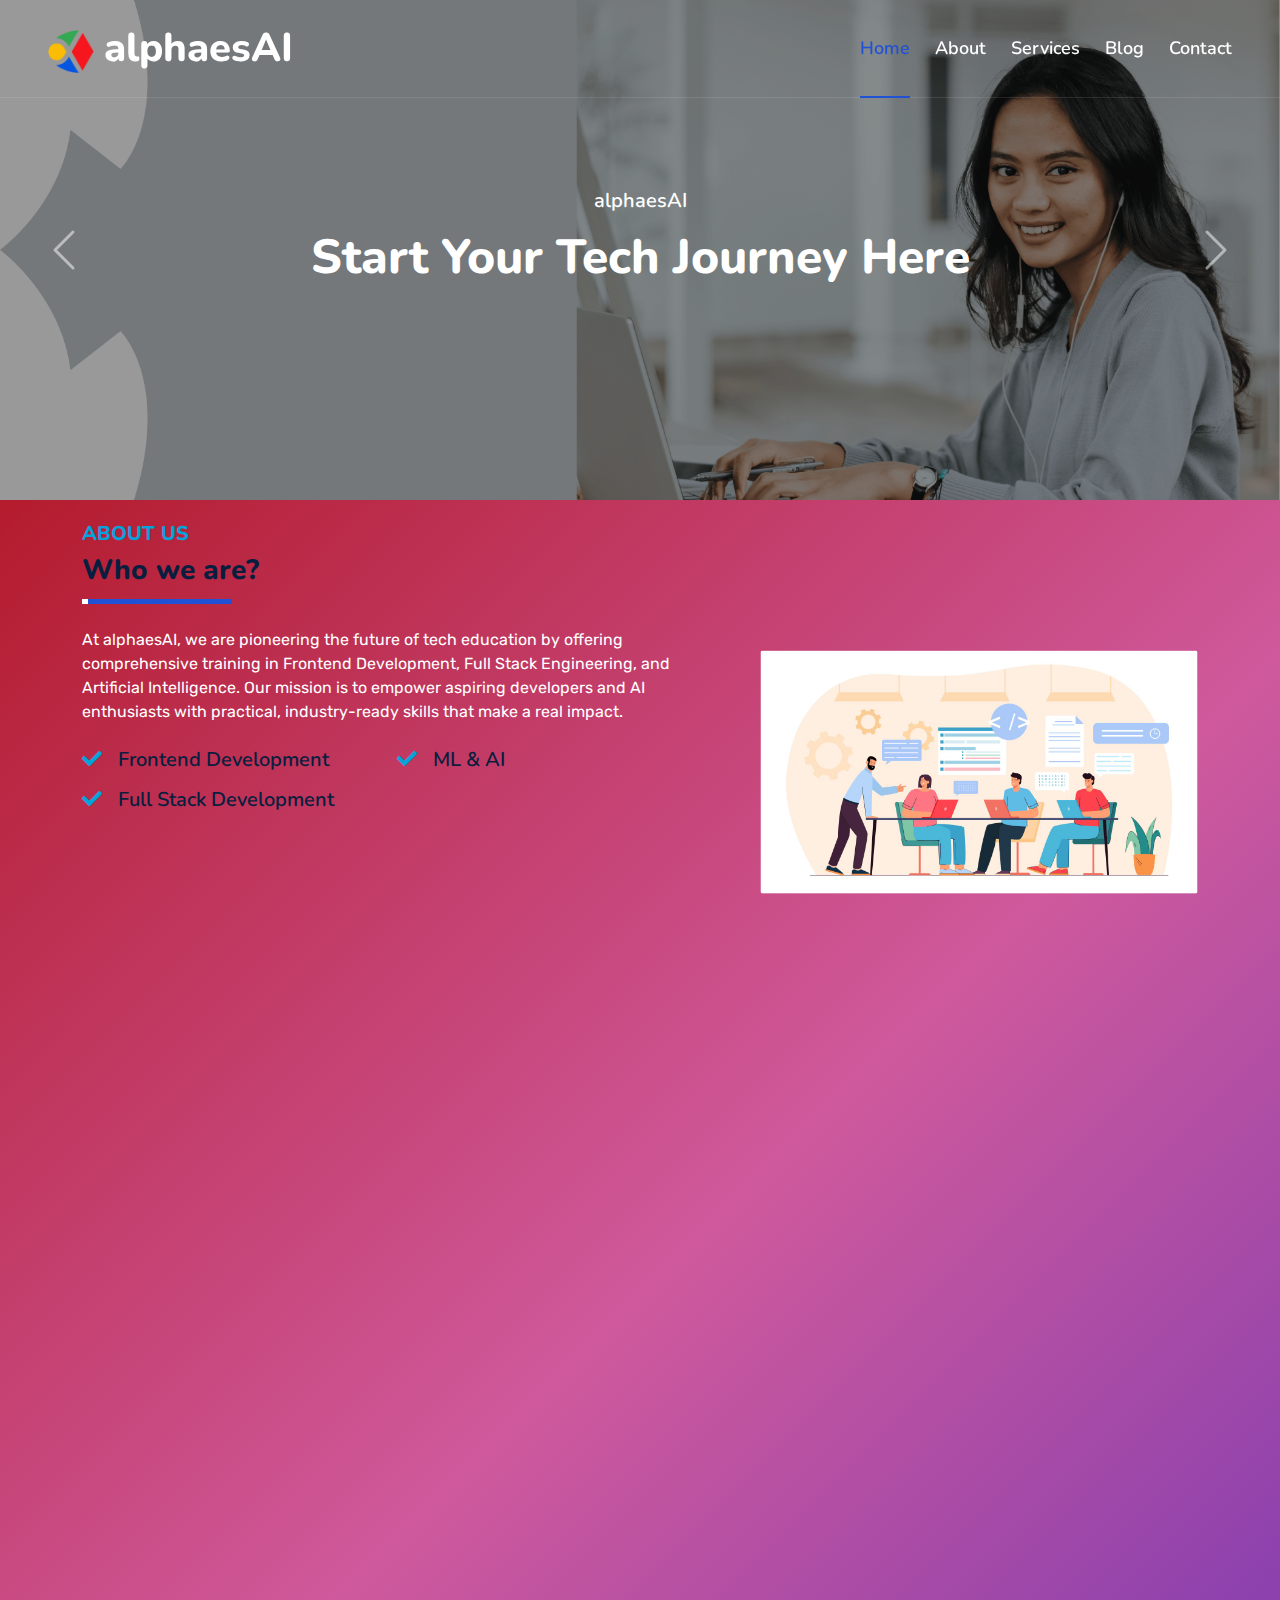
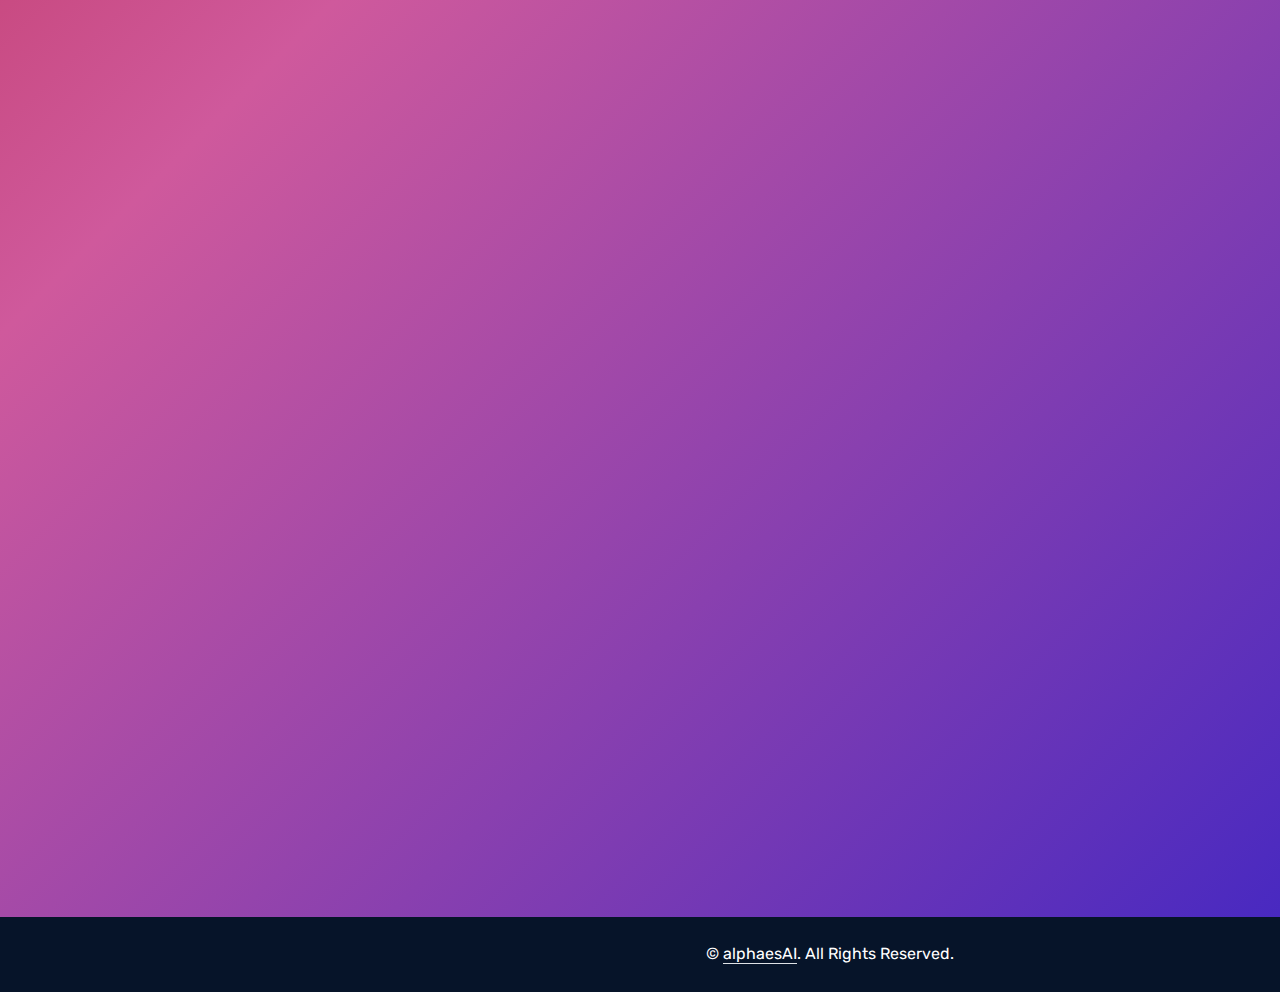
<file: alphaesAI/index.html>
<!DOCTYPE html>
<html lang="en">

<head>
    <meta charset="utf-8">
    <title>alphaesAI-home</title>
    <meta content="width=device-width, initial-scale=1.0" name="viewport">
    <meta content="Free HTML Templates" name="keywords">
    <meta content="Free HTML Templates" name="description">

    <!-- Favicon -->
    <link href="img/favicon.ico" rel="icon">

    <!-- Google Web Fonts -->
    <link rel="preconnect" href="https://fonts.googleapis.com">
    <link rel="preconnect" href="https://fonts.gstatic.com" crossorigin>
    <link href="https://fonts.googleapis.com/css2?family=Nunito:wght@400;600;700;800&family=Rubik:wght@400;500;600;700&display=swap" rel="stylesheet">

    <!-- Icon Font Stylesheet -->
    <link href="https://cdnjs.cloudflare.com/ajax/libs/font-awesome/5.10.0/css/all.min.css" rel="stylesheet">
    <link href="https://cdn.jsdelivr.net/npm/bootstrap-icons@1.4.1/font/bootstrap-icons.css" rel="stylesheet">

    <!-- Libraries Stylesheet -->
    <link href="lib/owlcarousel/assets/owl.carousel.min.css" rel="stylesheet">
    <link href="lib/animate/animate.min.css" rel="stylesheet">

    <!-- Customized Bootstrap Stylesheet -->
    <link href="css/bootstrap.min.css" rel="stylesheet">

    <!-- Template Stylesheet -->
    <link href="css/style.css" rel="stylesheet">
</head>

<body class="body">
    <!-- Spinner Start -->
    <div id="spinner" class="show bg-white position-fixed translate-middle w-100 vh-100 top-50 start-50 d-flex align-items-center justify-content-center">
        <div class="spinner"></div>
    </div>
    <!-- Spinner End -->


    <!-- Topbar Start -->
    <!-- <div class="container-fluid bg-dark px-5 d-none d-lg-block">
        <div class="row gx-0">
            <div class="col-lg-8 text-center text-lg-start mb-2 mb-lg-0">
                <div class="d-inline-flex align-items-center" style="height: 45px;">
                    <small class="me-3 text-light"><i class="fa fa-map-marker-alt me-2"></i>Electronic City, Bangalore</small>
                    <small class="me-3 text-light"><i class="fa fa-phone-alt me-2"></i>+91 8220850596</small>
                    <small class="text-light"><i class="fa fa-envelope-open me-2"></i>alphaesai@gmail.com</small>
                </div>
            </div>
            <div class="col-lg-4 text-center text-lg-end">
                <div class="d-inline-flex align-items-center" style="height: 45px;">
                    <a class="btn btn-sm btn-outline-light btn-sm-square rounded-circle me-2" href=""><i class="fab fa-twitter fw-normal"></i></a>
                    <a class="btn btn-sm btn-outline-light btn-sm-square rounded-circle me-2" href=""><i class="fab fa-facebook-f fw-normal"></i></a>
                    <a class="btn btn-sm btn-outline-light btn-sm-square rounded-circle me-2" href=""><i class="fab fa-linkedin-in fw-normal"></i></a>
                    <a class="btn btn-sm btn-outline-light btn-sm-square rounded-circle me-2" href=""><i class="fab fa-instagram fw-normal"></i></a>
                    <a class="btn btn-sm btn-outline-light btn-sm-square rounded-circle" href=""><i class="fab fa-youtube fw-normal"></i></a>
                </div>
            </div>
        </div>
    </div> -->
    <!-- Topbar End -->


    <!-- Navbar & Carousel Start -->
<div class="container-fluid position-relative p-0">
    <!-- Updated navbar -->
    <nav class="navbar navbar-expand-lg navbar-dark px-5 py-3 py-lg-0">
        <a href="index.html" class="navbar-brand p-0">
            <h1 class="m-0"><img class="logologo" src="img\logoalphaesai.png" style="padding-right: 10px;">alphaesAI</h1>
        </a>
        <button class="navbar-toggler" type="button" data-bs-toggle="collapse" data-bs-target="#navbarCollapse">
            <span class="fa fa-bars"></span>
        </button>
        <div class="collapse navbar-collapse" id="navbarCollapse">
            <div class="navbar-nav ms-auto py-0">
                <a href="index.html" class="nav-item nav-link active">Home</a>
                <a href="about.html" class="nav-item nav-link">About</a>
                <a href="service.html" class="nav-item nav-link">Services</a>
                <a href="blog.html" class="nav-item nav-link">Blog</a>
                <a href="contact.html" class="nav-item nav-link">Contact</a>
            </div>
        </div>
    </nav>

    <!-- Updated carousel -->
    <div id="header-carousel" class="carousel slide carousel-fade" data-bs-ride="carousel" style="margin-top: 0;">
        <div class="carousel-inner">
            <div class="carousel-item active">
                <img class="w-100" src="img/look2.png" alt="Image" style="height: 80%; max-height: 500px; object-fit: cover;">
                <div class="carousel-caption d-flex flex-column align-items-center justify-content-center">
                    <div class="p-3" style="max-width: 900px;">
                        <h5 class="text-white  mb-3 animated slideInDown">alphaesAI</h5>
                        <h1 class="display-1 text-white mb-md-4 animated zoomIn" style="font-size: 3rem;">Start Your Tech Journey Here</h1>
                    </div>
                </div>
            </div>
            <div class="carousel-item">
                <img class="w-100" src="img/look3.png" alt="Image" style="height: 80%; max-height: 500px; object-fit: cover;">
                <div class="carousel-caption d-flex flex-column align-items-center justify-content-center">
                    <div class="p-3" style="max-width: 900px;">
                        <h5 class="text-white  mb-3 animated slideInDown">alphaesAI</h5>
                        <h1 class="display-1 text-white mb-md-4 animated zoomIn" style="font-size: 3rem;">Start Your Tech Journey Here</h1>
                    </div>
                </div>
            </div>
        </div>
        <button class="carousel-control-prev" type="button" data-bs-target="#header-carousel"
            data-bs-slide="prev">
            <span class="carousel-control-prev-icon" aria-hidden="true"></span>
            <span class="visually-hidden">Previous</span>
        </button>
        <button class="carousel-control-next" type="button" data-bs-target="#header-carousel"
            data-bs-slide="next">
            <span class="carousel-control-next-icon" aria-hidden="true"></span>
            <span class="visually-hidden">Next</span>
        </button>
    </div>
</div>
<!-- Navbar & Carousel End -->



    <!-- Full Screen Search Start -->
    <div class="modal fade" id="searchModal" tabindex="-1">
        <div class="modal-dialog modal-fullscreen">
            <div class="modal-content" style="background: rgba(9, 30, 62, .7);">
                <div class="modal-header border-0">
                    <button type="button" class="btn bg-white btn-close" data-bs-dismiss="modal" aria-label="Close"></button>
                </div>
                <div class="modal-body d-flex align-items-center justify-content-center">
                    <div class="input-group" style="max-width: 600px;">
                        <input type="text" class="form-control bg-transparent border-primary p-3" placeholder="Type search keyword">
                        <button class="btn btn-primary px-4"><i class="bi bi-search"></i></button>
                    </div>
                </div>
            </div>
        </div>
    </div>
    <!-- Full Screen Search End -->


    <!-- Facts Start -->
    <!-- <div class="container-fluid facts py-5 pt-lg-0">
        <div class="container py-5 pt-lg-0">
            <div class="row gx-0">
                <div class="col-lg-4 wow zoomIn" data-wow-delay="0.1s">
                    <div class="bg-primary shadow d-flex align-items-center justify-content-center p-4" style="height: 150px;">
                        <div class="bg-white d-flex align-items-center justify-content-center rounded mb-2" style="width: 60px; height: 60px;">
                            <i class="fa fa-users text-primary"></i>
                        </div>
                        <div class="ps-4">
                            <h5 class="text-white mb-0">Happy Clients</h5>
                            <h1 class="text-white mb-0" data-toggle="counter-up">12345</h1>
                        </div>
                    </div>
                </div>
                <div class="col-lg-4 wow zoomIn" data-wow-delay="0.3s">
                    <div class="bg-light shadow d-flex align-items-center justify-content-center p-4" style="height: 150px;">
                        <div class="bg-primary d-flex align-items-center justify-content-center rounded mb-2" style="width: 60px; height: 60px;">
                            <i class="fa fa-check text-white"></i>
                        </div>
                        <div class="ps-4">
                            <h5 class="text-primary mb-0">Projects Done</h5>
                            <h1 class="mb-0" data-toggle="counter-up">12345</h1>
                        </div>
                    </div>
                </div>
                <div class="col-lg-4 wow zoomIn" data-wow-delay="0.6s">
                    <div class="bg-primary shadow d-flex align-items-center justify-content-center p-4" style="height: 150px;">
                        <div class="bg-white d-flex align-items-center justify-content-center rounded mb-2" style="width: 60px; height: 60px;">
                            <i class="fa fa-award text-primary"></i>
                        </div>
                        <div class="ps-4">
                            <h5 class="text-white mb-0">Win Awards</h5>
                            <h1 class="text-white mb-0" data-toggle="counter-up">12345</h1>
                        </div>
                    </div>
                </div>
            </div>
        </div>
    </div> -->
    <!-- Facts Start -->


      <!-- About Start -->
<div class="container-fluid py-3 wow fadeInUp" data-wow-delay="0.1s" style="margin-top: -10px; margin-bottom: -100px;">
    <div class="container py-3">
        <div class="row g-5">
            <div class="col-lg-7">
                <div class="section-title position-relative pb-3 mb-4">
                    <h5 class="fw-bold text-primary text-uppercase">About Us</h5>
                    <h1 class="mb-0" style="font-size: 1.75rem;">Who we are?</h1>
                </div>
                <p class="mb-4">At alphaesAI, we are pioneering the future of tech education by offering comprehensive training in Frontend Development, 
                    Full Stack Engineering, and Artificial Intelligence. 
                    Our mission is to empower aspiring developers and AI enthusiasts with practical, 
                    industry-ready skills that make a real impact.</p>
                <div class="row g-0 mb-3">
                    <div class="col-sm-6 wow zoomIn" data-wow-delay="0.2s">
                        <h5 class="mb-3">
                            <i class="fa fa-check text-primary me-3"></i>Frontend Development
                        </h5>
                        <h5 class="mb-3">
                            <i class="fa fa-check text-primary me-3"></i>Full Stack Development
                        </h5>
                    </div>
                    <div class="col-sm-6 wow zoomIn" data-wow-delay="0.4s">
                        <h5 class="mb-3">
                            <i class="fa fa-check text-primary me-3"></i>ML & AI
                        </h5>
                    </div>
                </div>
            </div>
            <div class="col-lg-5" style="min-height: 500px;">
                <div class="position-relative h-100">
                    <img class="position-absolute rounded wow zoomIn" data-wow-delay="0.9s" 
                         src="img/whoweare.jpg" 
                         style="width: 100%; height: auto; object-fit: cover; top: 50%; left: 50%; transform: translate(-50%, -50%);">
                </div>
            </div>
        </div>
    </div>
</div>
<!-- About End -->

<!-- Features Start -->
<div class="container-fluid wow fadeInUp" data-wow-delay="0.1s" style="padding: 1rem 0;">
    <div class="container" style="padding: 0;">
        <div class="section-title position-relative pb-3 mb-4">
            <h5 class="fw-bold text-primary text-uppercase">Why Choose Us</h5>
            <h1 class="mb-0" style="font-size: 1.75rem;">Real World Learning From Day 01</h1>
        </div>
        <div class="row g-3" style="margin-top: 5px;">
            <div class="col-lg-4">
                <div class="row g-3">
                    <div class="col-12 wow zoomIn" data-wow-delay="0.2s">
                        <img src="img/ai.png" style="width: 50px; height: 50px;">
                        <h4 style="font-size: 1.25rem;">Frontend Development</h4>
                        <p class="mb-0" style="font-size: 0.9rem;">
                            Focuses on creating the user interface (UI) and user experience (UX) of a website or web application.
                        </p>
                    </div>
                    <div class="col-12 wow zoomIn" data-wow-delay="0.6s">
                        <img src="img/fullstack.png" style="width: 50px; height: 50px;">
                        <h4 style="font-size: 1.25rem;">Full Stack Development</h4>
                        <p class="mb-0" style="font-size: 0.9rem;">
                            Involves working on both the front-end (client-side) and back-end (server-side) portions
                            of a web application.
                        </p>
                    </div>
                </div>
            </div>
            <div class="col-lg-4 wow zoomIn" data-wow-delay="0.9s">
                <div class="position-relative h-100">
                    <img class="position-relative w-100 h-100 rounded wow zoomIn" data-wow-delay="0.1s" 
                         src="img/teaching.png" 
                         style="object-fit: cover; max-height: 300px;">
                </div>
            </div>
            <div class="col-lg-4">
                <div class="row g-3">
                    <div class="col-12 wow zoomIn" data-wow-delay="0.4s">
                        <img src="img/ui&ux.png" style="width: 50px; height: 50px;">
                        <h4 style="font-size: 1.25rem;">ML & AI</h4>
                        <p class="mb-0" style="font-size: 0.9rem;">
                            Transformative fields that enable computers to learn from data, make decisions, 
                            and perform tasks that traditionally require human intelligence.
                        </p>
                    </div>
                </div>
            </div>
        </div>
    </div>
</div>
<!-- Features End -->




    <!-- Service Start -->
<div class="container-fluid py-3 wow fadeInUp" data-wow-delay="0.1s" style="padding: 1rem 0;">
    <div class="container py-3" style="padding: 0;">
        <div class="section-title position-relative pb-3 mb-4">
            <h5 class="fw-bold text-primary text-uppercase">Our Services</h5>
            <h1 class="mb-0" style="font-size: 1.75rem;">Uleash Your Talents With Hands-on Internships</h1>
        </div>
        <div class="row g-3">
            <div class="col-lg-4 col-md-6 wow zoomIn" data-wow-delay="0.3s">
                <div class="service-item bg-light rounded d-flex flex-column align-items-center justify-content-center text-center" style="padding: 1rem;">
                    <img src="img/ui&ux.png" style="width: 50px; height: 50px;">
                    <h4 class="mb-2" style="font-size: 1.2rem;">Frontend Development</h4>
                    <p class="m-0" style="font-size: 0.9rem;">UI & UX</p>
                </div>
            </div>
            <div class="col-lg-4 col-md-6 wow zoomIn" data-wow-delay="0.6s">
                <div class="service-item bg-light rounded d-flex flex-column align-items-center justify-content-center text-center" style="padding: 1rem;">
                    <img src="img/fullstack.png" style="width: 50px; height: 50px;">
                    <h4 class="mb-2" style="font-size: 1.2rem;">Fullstack Development</h4>
                    <p class="m-0" style="font-size: 0.9rem;">Client & Server Side</p>
                </div>
            </div>
            <div class="col-lg-4 col-md-6 wow zoomIn" data-wow-delay="0.9s">
                <div class="service-item bg-light rounded d-flex flex-column align-items-center justify-content-center text-center" style="padding: 1rem;">
                    <img src="img/ui&ux.png" style="width: 50px; height: 50px;">
                    <h4 class="mb-2" style="font-size: 1.2rem;">AI & ML</h4>
                    <p class="m-0" style="font-size: 0.9rem;">Human Intelligence</p>
                </div>
            </div>
        </div>
    </div>
</div>
<!-- Service End -->



    <!-- Pricing Plan Start -->
    <!-- <div class="container-fluid py-5 wow fadeInUp" data-wow-delay="0.1s">
        <div class="container py-5">
            <div class="section-title text-center position-relative pb-3 mb-5 mx-auto" style="max-width: 600px;">
                <h5 class="fw-bold text-primary text-uppercase">Pricing Plans</h5>
                <h1 class="mb-0">We are Offering Competitive Prices for Our Clients</h1>
            </div>
            <div class="row g-0">
                <div class="col-lg-4 wow slideInUp" data-wow-delay="0.6s">
                    <div class="bg-light rounded">
                        <div class="border-bottom py-4 px-5 mb-4">
                            <h4 class="text-primary mb-1">Basic Plan</h4>
                            <small class="text-uppercase">For Small Size Business</small>
                        </div>
                        <div class="p-5 pt-0">
                            <h1 class="display-5 mb-3">
                                <small class="align-top" style="font-size: 22px; line-height: 45px;">$</small>49.00<small
                                    class="align-bottom" style="font-size: 16px; line-height: 40px;">/ Month</small>
                            </h1>
                            <div class="d-flex justify-content-between mb-3"><span>HTML5 & CSS3</span><i class="fa fa-check text-primary pt-1"></i></div>
                            <div class="d-flex justify-content-between mb-3"><span>Bootstrap v5</span><i class="fa fa-check text-primary pt-1"></i></div>
                            <div class="d-flex justify-content-between mb-3"><span>Responsive Layout</span><i class="fa fa-times text-danger pt-1"></i></div>
                            <div class="d-flex justify-content-between mb-2"><span>Cross-browser Support</span><i class="fa fa-times text-danger pt-1"></i></div>
                            <a href="" class="btn btn-primary py-2 px-4 mt-4">Order Now</a>
                        </div>
                    </div>
                </div>
                <div class="col-lg-4 wow slideInUp" data-wow-delay="0.3s">
                    <div class="bg-white rounded shadow position-relative" style="z-index: 1;">
                        <div class="border-bottom py-4 px-5 mb-4">
                            <h4 class="text-primary mb-1">Standard Plan</h4>
                            <small class="text-uppercase">For Medium Size Business</small>
                        </div>
                        <div class="p-5 pt-0">
                            <h1 class="display-5 mb-3">
                                <small class="align-top" style="font-size: 22px; line-height: 45px;">$</small>99.00<small
                                    class="align-bottom" style="font-size: 16px; line-height: 40px;">/ Month</small>
                            </h1>
                            <div class="d-flex justify-content-between mb-3"><span>HTML5 & CSS3</span><i class="fa fa-check text-primary pt-1"></i></div>
                            <div class="d-flex justify-content-between mb-3"><span>Bootstrap v5</span><i class="fa fa-check text-primary pt-1"></i></div>
                            <div class="d-flex justify-content-between mb-3"><span>Responsive Layout</span><i class="fa fa-check text-primary pt-1"></i></div>
                            <div class="d-flex justify-content-between mb-2"><span>Cross-browser Support</span><i class="fa fa-times text-danger pt-1"></i></div>
                            <a href="" class="btn btn-primary py-2 px-4 mt-4">Order Now</a>
                        </div>
                    </div>
                </div>
                <div class="col-lg-4 wow slideInUp" data-wow-delay="0.9s">
                    <div class="bg-light rounded">
                        <div class="border-bottom py-4 px-5 mb-4">
                            <h4 class="text-primary mb-1">Advanced Plan</h4>
                            <small class="text-uppercase">For Large Size Business</small>
                        </div>
                        <div class="p-5 pt-0">
                            <h1 class="display-5 mb-3">
                                <small class="align-top" style="font-size: 22px; line-height: 45px;">$</small>149.00<small
                                    class="align-bottom" style="font-size: 16px; line-height: 40px;">/ Month</small>
                            </h1>
                            <div class="d-flex justify-content-between mb-3"><span>HTML5 & CSS3</span><i class="fa fa-check text-primary pt-1"></i></div>
                            <div class="d-flex justify-content-between mb-3"><span>Bootstrap v5</span><i class="fa fa-check text-primary pt-1"></i></div>
                            <div class="d-flex justify-content-between mb-3"><span>Responsive Layout</span><i class="fa fa-check text-primary pt-1"></i></div>
                            <div class="d-flex justify-content-between mb-2"><span>Cross-browser Support</span><i class="fa fa-check text-primary pt-1"></i></div>
                            <a href="" class="btn btn-primary py-2 px-4 mt-4">Order Now</a>
                        </div>
                    </div>
                </div>
            </div>
        </div>
    </div> -->
    <!-- Pricing Plan End -->


    <!-- Quote Start -->
    <!-- <div class="container-fluid py-5 wow fadeInUp" data-wow-delay="0.1s">
        <div class="container py-5">
            <div class="row g-5">
                <div class="col-lg-7">
                    <div class="section-title position-relative pb-3 mb-5">
                        <h5 class="fw-bold text-primary text-uppercase">Request A Quote</h5>
                        <h1 class="mb-0">Need A Free Quote? Please Feel Free to Contact Us</h1>
                    </div>
                    <div class="row gx-3">
                        <div class="col-sm-6 wow zoomIn" data-wow-delay="0.2s">
                            <h5 class="mb-4"><i class="fa fa-reply text-primary me-3"></i>Reply within 24 hours</h5>
                        </div>
                        <div class="col-sm-6 wow zoomIn" data-wow-delay="0.4s">
                            <h5 class="mb-4"><i class="fa fa-phone-alt text-primary me-3"></i>24 hrs telephone support</h5>
                        </div>
                    </div>
                    <p class="mb-4">Eirmod sed tempor lorem ut dolores. Aliquyam sit sadipscing kasd ipsum. Dolor ea et dolore et at sea ea at dolor, justo ipsum duo rebum sea invidunt voluptua. Eos vero eos vero ea et dolore eirmod et. Dolores diam duo invidunt lorem. Elitr ut dolores magna sit. Sea dolore sanctus sed et. Takimata takimata sanctus sed.</p>
                    <div class="d-flex align-items-center mt-2 wow zoomIn" data-wow-delay="0.6s">
                        <div class="bg-primary d-flex align-items-center justify-content-center rounded" style="width: 60px; height: 60px;">
                            <i class="fa fa-phone-alt text-white"></i>
                        </div>
                        <div class="ps-4">
                            <h5 class="mb-2">Call to ask any question</h5>
                            <h4 class="text-primary mb-0">+012 345 6789</h4>
                        </div>
                    </div>
                </div>
                <div class="col-lg-5">
                    <div class="bg-primary rounded h-100 d-flex align-items-center p-5 wow zoomIn" data-wow-delay="0.9s">
                        <form>
                            <div class="row g-3">
                                <div class="col-xl-12">
                                    <input type="text" class="form-control bg-light border-0" placeholder="Your Name" style="height: 55px;">
                                </div>
                                <div class="col-12">
                                    <input type="email" class="form-control bg-light border-0" placeholder="Your Email" style="height: 55px;">
                                </div>
                                <div class="col-12">
                                    <select class="form-select bg-light border-0" style="height: 55px;">
                                        <option selected>Select A Service</option>
                                        <option value="1">Service 1</option>
                                        <option value="2">Service 2</option>
                                        <option value="3">Service 3</option>
                                    </select>
                                </div>
                                <div class="col-12">
                                    <textarea class="form-control bg-light border-0" rows="3" placeholder="Message"></textarea>
                                </div>
                                <div class="col-12">
                                    <button class="btn btn-dark w-100 py-3" type="submit">Request A Quote</button>
                                </div>
                            </div>
                        </form>
                    </div>
                </div>
            </div>
        </div>
    </div> -->
    <!-- Quote End -->


    <!-- Testimonial Start -->
    <!-- <div class="container-fluid py-5 wow fadeInUp" data-wow-delay="0.1s">
        <div class="container py-5">
            <div class="section-title text-center position-relative pb-3 mb-4 mx-auto" style="max-width: 600px;">
                <h5 class="fw-bold text-primary text-uppercase">Testimonial</h5>
                <h1 class="mb-0">What Our Clients Say About Our Digital Services</h1>
            </div>
            <div class="owl-carousel testimonial-carousel wow fadeInUp" data-wow-delay="0.6s">
                <div class="testimonial-item bg-light my-4">
                    <div class="d-flex align-items-center border-bottom pt-5 pb-4 px-5">
                        <img class="img-fluid rounded" src="img/testimonial-1.jpg" style="width: 60px; height: 60px;" >
                        <div class="ps-4">
                            <h4 class="text-primary mb-1">Client Name</h4>
                            <small class="text-uppercase">Profession</small>
                        </div>
                    </div>
                    <div class="pt-4 pb-5 px-5">
                        Dolor et eos labore, stet justo sed est sed. Diam sed sed dolor stet amet eirmod eos labore diam
                    </div>
                </div>
                <div class="testimonial-item bg-light my-4">
                    <div class="d-flex align-items-center border-bottom pt-5 pb-4 px-5">
                        <img class="img-fluid rounded" src="img/testimonial-2.jpg" style="width: 60px; height: 60px;" >
                        <div class="ps-4">
                            <h4 class="text-primary mb-1">Client Name</h4>
                            <small class="text-uppercase">Profession</small>
                        </div>
                    </div>
                    <div class="pt-4 pb-5 px-5">
                        Dolor et eos labore, stet justo sed est sed. Diam sed sed dolor stet amet eirmod eos labore diam
                    </div>
                </div>
                <div class="testimonial-item bg-light my-4">
                    <div class="d-flex align-items-center border-bottom pt-5 pb-4 px-5">
                        <img class="img-fluid rounded" src="img/testimonial-3.jpg" style="width: 60px; height: 60px;" >
                        <div class="ps-4">
                            <h4 class="text-primary mb-1">Client Name</h4>
                            <small class="text-uppercase">Profession</small>
                        </div>
                    </div>
                    <div class="pt-4 pb-5 px-5">
                        Dolor et eos labore, stet justo sed est sed. Diam sed sed dolor stet amet eirmod eos labore diam
                    </div>
                </div>
                <div class="testimonial-item bg-light my-4">
                    <div class="d-flex align-items-center border-bottom pt-5 pb-4 px-5">
                        <img class="img-fluid rounded" src="img/testimonial-4.jpg" style="width: 60px; height: 60px;" >
                        <div class="ps-4">
                            <h4 class="text-primary mb-1">Client Name</h4>
                            <small class="text-uppercase">Profession</small>
                        </div>
                    </div>
                    <div class="pt-4 pb-5 px-5">
                        Dolor et eos labore, stet justo sed est sed. Diam sed sed dolor stet amet eirmod eos labore diam
                    </div>
                </div>
            </div>
        </div>
    </div> -->
    <!-- Testimonial End -->


    <!-- Team Start -->
    <!-- <div class="container-fluid py-5 wow fadeInUp" data-wow-delay="0.1s">
        <div class="container py-5">
            <div class="section-title text-center position-relative pb-3 mb-5 mx-auto" style="max-width: 600px;">
                <h5 class="fw-bold text-primary text-uppercase">Team Members</h5>
                <h1 class="mb-0">Professional Stuffs Ready to Help Your Business</h1>
            </div>
            <div class="row g-5">
                <div class="col-lg-4 wow slideInUp" data-wow-delay="0.3s">
                    <div class="team-item bg-light rounded overflow-hidden">
                        <div class="team-img position-relative overflow-hidden">
                            <img class="img-fluid w-100" src="img/team-1.jpg" alt="">
                            <div class="team-social">
                                <a class="btn btn-lg btn-primary btn-lg-square rounded" href=""><i class="fab fa-twitter fw-normal"></i></a>
                                <a class="btn btn-lg btn-primary btn-lg-square rounded" href=""><i class="fab fa-facebook-f fw-normal"></i></a>
                                <a class="btn btn-lg btn-primary btn-lg-square rounded" href=""><i class="fab fa-instagram fw-normal"></i></a>
                                <a class="btn btn-lg btn-primary btn-lg-square rounded" href=""><i class="fab fa-linkedin-in fw-normal"></i></a>
                            </div>
                        </div>
                        <div class="text-center py-4">
                            <h4 class="text-primary">Full Name</h4>
                            <p class="text-uppercase m-0">Designation</p>
                        </div>
                    </div>
                </div>
                <div class="col-lg-4 wow slideInUp" data-wow-delay="0.6s">
                    <div class="team-item bg-light rounded overflow-hidden">
                        <div class="team-img position-relative overflow-hidden">
                            <img class="img-fluid w-100" src="img/team-2.jpg" alt="">
                            <div class="team-social">
                                <a class="btn btn-lg btn-primary btn-lg-square rounded" href=""><i class="fab fa-twitter fw-normal"></i></a>
                                <a class="btn btn-lg btn-primary btn-lg-square rounded" href=""><i class="fab fa-facebook-f fw-normal"></i></a>
                                <a class="btn btn-lg btn-primary btn-lg-square rounded" href=""><i class="fab fa-instagram fw-normal"></i></a>
                                <a class="btn btn-lg btn-primary btn-lg-square rounded" href=""><i class="fab fa-linkedin-in fw-normal"></i></a>
                            </div>
                        </div>
                        <div class="text-center py-4">
                            <h4 class="text-primary">Full Name</h4>
                            <p class="text-uppercase m-0">Designation</p>
                        </div>
                    </div>
                </div>
                <div class="col-lg-4 wow slideInUp" data-wow-delay="0.9s">
                    <div class="team-item bg-light rounded overflow-hidden">
                        <div class="team-img position-relative overflow-hidden">
                            <img class="img-fluid w-100" src="img/team-3.jpg" alt="">
                            <div class="team-social">
                                <a class="btn btn-lg btn-primary btn-lg-square rounded" href=""><i class="fab fa-twitter fw-normal"></i></a>
                                <a class="btn btn-lg btn-primary btn-lg-square rounded" href=""><i class="fab fa-facebook-f fw-normal"></i></a>
                                <a class="btn btn-lg btn-primary btn-lg-square rounded" href=""><i class="fab fa-instagram fw-normal"></i></a>
                                <a class="btn btn-lg btn-primary btn-lg-square rounded" href=""><i class="fab fa-linkedin-in fw-normal"></i></a>
                            </div>
                        </div>
                        <div class="text-center py-4">
                            <h4 class="text-primary">Full Name</h4>
                            <p class="text-uppercase m-0">Designation</p>
                        </div>
                    </div>
                </div>
            </div>
        </div>
    </div> -->
    <!-- Team End -->


    <!-- Blog Start -->
<div class="container-fluid py-3 wow fadeInUp" data-wow-delay="0.1s">
    <div class="container py-3">
        <div class="section-title position-relative pb-3 mb-4">
            <h5 class="fw-bold text-primary text-uppercase">Latest Blog</h5>
            <h1 class="mb-0" style="font-size: 1.75rem;">See What's New In Our Blog</h1>
        </div>
        <div class="row g-3">
            <div class="col-lg-4 wow slideInUp" data-wow-delay="0.3s">
                <div class="blog-item rounded overflow-hidden" style="max-height: 320px;">
                    <div class="blog-img position-relative overflow-hidden">
                        <img class="img-fluid" src="img/blogfront.jpg" alt="" style="max-height: 150px;">
                        <a class="position-absolute top-0 start-0 bg-primary text-white rounded-end mt-3 py-1 px-3" href="" style="font-size: 12px;">Frontend</a>
                    </div>
                    <div class="p-3">
                        <h4 class="mb-2" style="font-size: 16px;">How to Build a UI & UX</h4>
                        <p style="font-size: 12px;">HTML, CSS, and JavaScript are the foundational languages</p>
                        <a class="text-uppercase" href="blog_frontend.html" style="font-size: 12px;">Read More <i class="bi bi-arrow-right"></i></a>
                    </div>
                </div>
            </div>
            <div class="col-lg-4 wow slideInUp" data-wow-delay="0.6s">
                <div class="blog-item rounded overflow-hidden" style="max-height: 320px;">
                    <div class="blog-img position-relative overflow-hidden">
                        <img class="img-fluid" src="img/blogfullstack.jpg" alt="" style="max-height: 150px;">
                        <a class="position-absolute top-0 start-0 bg-primary text-white rounded-end mt-3 py-1 px-3" href="" style="font-size: 12px;">Fullstack</a>
                    </div>
                    <div class="p-3">
                        <h4 class="mb-2" style="font-size: 16px;">Learn more about Fullstack</h4>
                        <p style="font-size: 12px;">The process of working on both the front end and back end of a web application</p>
                        <a class="text-uppercase" href="blog_fullstack.html" style="font-size: 12px;">Read More <i class="bi bi-arrow-right"></i></a>
                    </div>
                </div>
            </div>
            <div class="col-lg-4 wow slideInUp" data-wow-delay="0.9s">
                <div class="blog-item rounded overflow-hidden" style="max-height: 320px;">
                    <div class="blog-img position-relative overflow-hidden">
                        <img class="img-fluid" src="img/blogai&ml.jpg" alt="" style="max-height: 150px;">
                        <a class="position-absolute top-0 start-0 bg-primary text-white rounded-end mt-3 py-1 px-3" href="" style="font-size: 12px;">Web Design</a>
                    </div>
                    <div class="p-3">
                        <h4 class="mb-2" style="font-size: 16px;">Artificial Intelligence</h4>
                        <p style="font-size: 12px;">Artificial Intelligence and Machine Learning: How Machines are Transforming Our World</p>
                        <a class="text-uppercase" href="blog_ai&ml.html" style="font-size: 12px;">Read More <i class="bi bi-arrow-right"></i></a>
                    </div>
                </div>
            </div>
        </div>
    </div>
</div>
<!-- Blog End -->



    <!-- Vendor Start -->
    <!-- <div class="container-fluid py-5 wow fadeInUp" data-wow-delay="0.1s">
        <div class="container py-5 mb-5">
            <div class="bg-white">
                <div class="owl-carousel vendor-carousel">
                    <img src="img/vendor-1.jpg" alt="">
                    <img src="img/vendor-2.jpg" alt="">
                    <img src="img/vendor-3.jpg" alt="">
                    <img src="img/vendor-4.jpg" alt="">
                    <img src="img/vendor-5.jpg" alt="">
                    <img src="img/vendor-6.jpg" alt="">
                    <img src="img/vendor-7.jpg" alt="">
                    <img src="img/vendor-8.jpg" alt="">
                    <img src="img/vendor-9.jpg" alt="">
                </div>
            </div>
        </div>
    </div> -->
    <!-- Vendor End -->
    

    <!-- Footer Start -->
<div class="container-fluid bg-dark text-light mt-5 wow fadeInUp" data-wow-delay="0.1s">
    <div class="container">
        <div class="row gx-5">
            <!-- First Column: Get In Touch -->
            <div class="col-lg-4 col-md-6 footer-column">
                <div class="d-flex flex-column align-items-left justify-content-left text-left h-100 p-4">
                    <h3 class="text-white mb-4">Get In Touch</h3>
                    <div class="d-flex mb-2">
                        <i class="bi bi-geo-alt text-primary me-2"></i>
                        <p class="mb-0">Electronic City, Bangalore</p>
                    </div>
                    <div class="d-flex mb-2">
                        <i class="bi bi-envelope-open text-primary me-2"></i>
                        <p class="mb-0">alphaesai@gmail.com</p>
                    </div>
                    <div class="d-flex mb-2">
                        <i class="bi bi-telephone text-primary me-2"></i>
                        <p class="mb-0">+91 8220850596</p>
                    </div>
                    <div class="d-flex mt-4">
                        <a class="btn btn-primary btn-square me-2" href="#"><i class="fab fa-youtube fw-normal"></i></a>
                        <a class="btn btn-primary btn-square me-2" href="#"><i class="fab fa-linkedin-in fw-normal"></i></a>
                        <a class="btn btn-primary btn-square" href="#"><i class="fab fa-instagram fw-normal"></i></a>
                    </div>
                </div>
            </div>

            <!-- Second Column: Quick Links -->
            <div class="col-lg-4 col-md-6 footer-column">
                <div class="d-flex flex-column align-items-left justify-content-left text-left h-100 p-4">
                    <h3 class="text-white mb-4">Quick Links</h3>
                    <div class="link-animated d-flex flex-column justify-content-start">
                        <a class="text-light mb-2" href="#"><i class="bi bi-arrow-right text-primary me-2"></i>Home</a>
                        <a class="text-light mb-2" href="about.html"><i class="bi bi-arrow-right text-primary me-2"></i>About Us</a>
                        <a class="text-light mb-2" href="service.html"><i class="bi bi-arrow-right text-primary me-2"></i>Our Services</a>
                        <a class="text-light mb-2" href="contact.html"><i class="bi bi-arrow-right text-primary me-2"></i>Contact Us</a>
                    </div>
                </div>
            </div>

            <!-- Third Column: Sign Up Box -->
            <div class="col-lg-4 col-md-6 footer-column">
                <div class="d-flex flex-column align-items-left justify-content-left text-left h-100 p-4">
                    <h3 class="text-white mb-4">Sign Up for Updates</h3>
                    <p> connect with us</p>
                    <form action="">
                        <div class="input-group">
                            <input type="email" class="form-control border-white p-3" placeholder="Your Email" required>
                            <button class="btn btn-dark">Sign Up</button>
                        </div>
                    </form>
                </div>
            </div>
        </div>
    </div>
</div>
<!-- Footer End -->

<!-- Footer Bottom -->
<div class="container-fluid text-white" style="background: #061429;">
    <div class="container text-center">
        <div class="row justify-content-end">
            <div class="col-lg-8 col-md-6">
                <div class="d-flex align-items-center justify-content-center" style="height: 75px;">
                    <p class="mb-0">&copy; <a class="text-white border-bottom" href="#">alphaesAI</a>. All Rights Reserved.</p>
                </div>
            </div>
        </div>
    </div>
</div>
<!-- Footer Bottom End -->



    <!-- Back to Top -->
    <a href="#" class="btn btn-lg btn-primary btn-lg-square rounded back-to-top"><i class="bi bi-arrow-up"></i></a>


    <!-- JavaScript Libraries -->
    <script src="https://code.jquery.com/jquery-3.4.1.min.js"></script>
    <script src="https://cdn.jsdelivr.net/npm/bootstrap@5.0.0/dist/js/bootstrap.bundle.min.js"></script>
    <script src="lib/wow/wow.min.js"></script>
    <script src="lib/easing/easing.min.js"></script>
    <script src="lib/waypoints/waypoints.min.js"></script>
    <script src="lib/counterup/counterup.min.js"></script>
    <script src="lib/owlcarousel/owl.carousel.min.js"></script>

    <!-- Template Javascript -->
    <script src="js/main.js"></script>
</body>

</html>
</file>
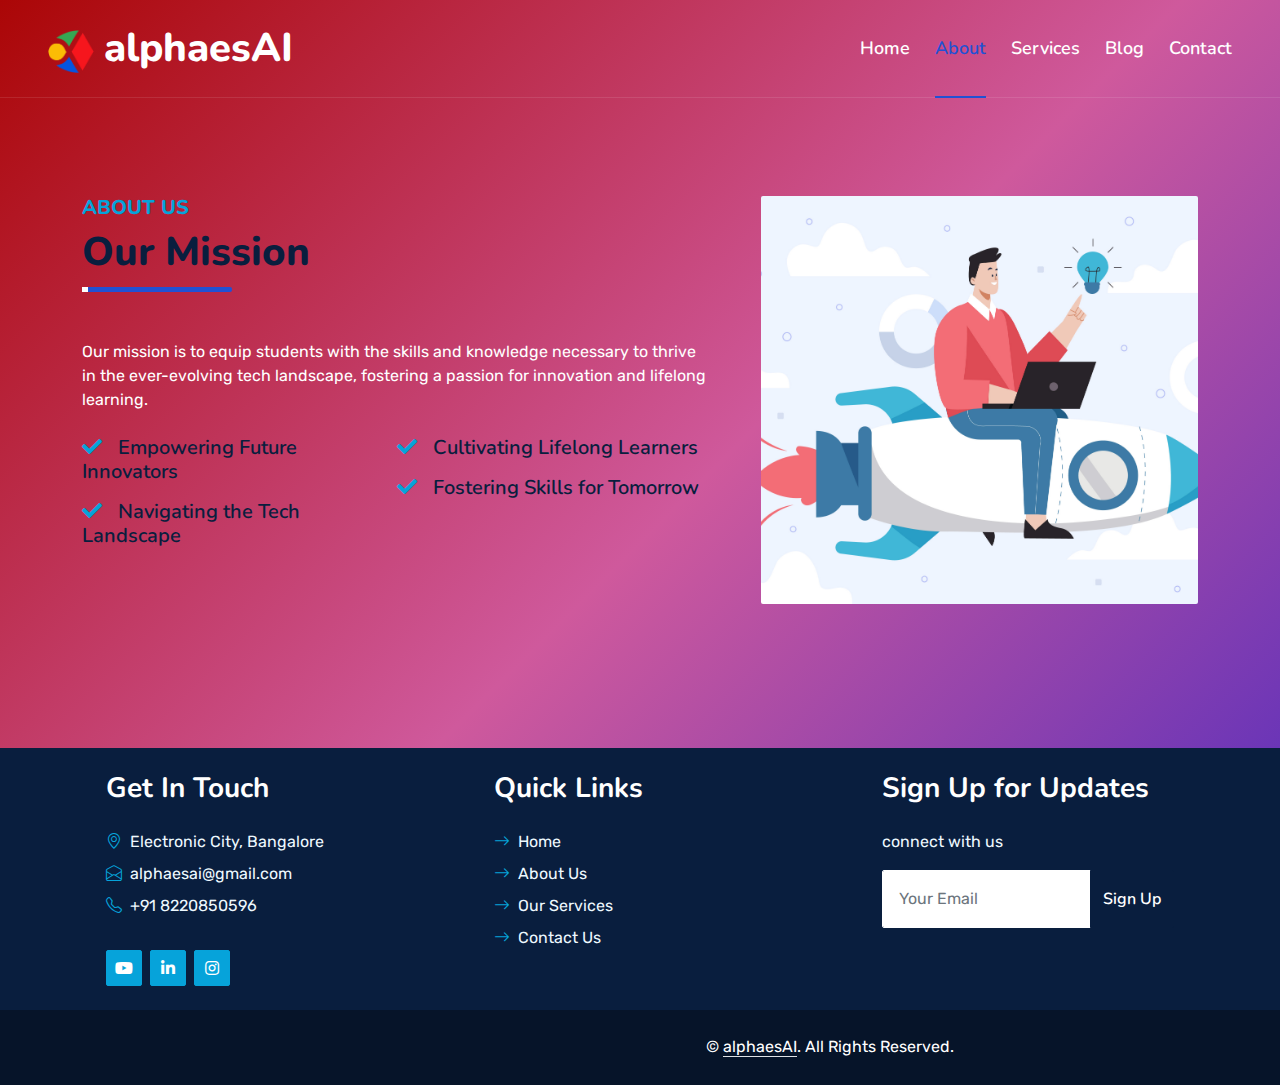
<file: alphaesAI/about.html>
<!DOCTYPE html>
<html lang="en">
  <head>
    <meta charset="utf-8" />
    <title>alphaesAI-about</title>
    <meta content="width=device-width, initial-scale=1.0" name="viewport" />
    <meta content="Free HTML Templates" name="keywords" />
    <meta content="Free HTML Templates" name="description" />

    <!-- Favicon -->
    <link href="img/favicon.ico" rel="icon" />

    <!-- Google Web Fonts -->
    <link rel="preconnect" href="https://fonts.googleapis.com" />
    <link rel="preconnect" href="https://fonts.gstatic.com" crossorigin />
    <link
      href="https://fonts.googleapis.com/css2?family=Nunito:wght@400;600;700;800&family=Rubik:wght@400;500;600;700&display=swap"
      rel="stylesheet"
    />

    <!-- Icon Font Stylesheet -->
    <link
      href="https://cdnjs.cloudflare.com/ajax/libs/font-awesome/5.10.0/css/all.min.css"
      rel="stylesheet"
    />
    <link
      href="https://cdn.jsdelivr.net/npm/bootstrap-icons@1.4.1/font/bootstrap-icons.css"
      rel="stylesheet"
    />

    <!-- Libraries Stylesheet -->
    <link href="lib/owlcarousel/assets/owl.carousel.min.css" rel="stylesheet" />
    <link href="lib/animate/animate.min.css" rel="stylesheet" />

    <!-- Customized Bootstrap Stylesheet -->
    <link href="css/bootstrap.min.css" rel="stylesheet" />

    <!-- Template Stylesheet -->
    <link href="css/style.css" rel="stylesheet" />
  </head>

  <body class="body">
    <!-- Spinner Start -->
    <div
      id="spinner"
      class="show bg-white position-fixed translate-middle w-100 vh-100 top-50 start-50 d-flex align-items-center justify-content-center"
    >
      <div class="spinner"></div>
    </div>
    <!-- Spinner End -->

    <!-- Topbar Start -->
    <!-- <div class="container-fluid bg-dark px-5 d-none d-lg-block">
      <div class="row gx-0">
        <div class="col-lg-8 text-center text-lg-start mb-2 mb-lg-0">
          <div class="d-inline-flex align-items-center" style="height: 45px">
            <small class="me-3 text-light"
              ><i class="fa fa-map-marker-alt me-2"></i>Electronic City Bangalore</small
            >
            <small class="me-3 text-light"
              ><i class="fa fa-phone-alt me-2"></i> +91 8220 850 596</small
            >
            <small class="text-light"
              ><i class="fa fa-envelope-open me-2"></i>mindsscape.com</small
            >
          </div>
        </div>
        <div class="col-lg-4 text-center text-lg-end">
          <div class="d-inline-flex align-items-center" style="height: 45px">
            <a
              class="btn btn-sm btn-outline-light btn-sm-square rounded-circle me-2"
              href=""
              ><i class="fab fa-twitter fw-normal"></i
            ></a>
            <a
              class="btn btn-sm btn-outline-light btn-sm-square rounded-circle me-2"
              href=""
              ><i class="fab fa-facebook-f fw-normal"></i
            ></a>
            <a
              class="btn btn-sm btn-outline-light btn-sm-square rounded-circle me-2"
              href=""
              ><i class="fab fa-linkedin-in fw-normal"></i
            ></a>
            <a
              class="btn btn-sm btn-outline-light btn-sm-square rounded-circle me-2"
              href=""
              ><i class="fab fa-instagram fw-normal"></i
            ></a>
            <a
              class="btn btn-sm btn-outline-light btn-sm-square rounded-circle"
              href=""
              ><i class="fab fa-youtube fw-normal"></i
            ></a>
          </div>
        </div>
      </div>
    </div> -->
    <!-- Topbar End -->

    <!-- Navbar Start -->
<div class="container-fluid position-relative p-0">
  <nav class="navbar navbar-expand-lg navbar-dark px-5 py-3 py-lg-0">
    <a href="index.html" class="navbar-brand p-0">
      <h1 class="m-0"><img class="logologo" src="img/logoalphaesai.png" alt="alphaesAI Logo" style="padding-right: 10px;">alphaesAI</h1>
    </a>
    <button class="navbar-toggler" type="button" data-bs-toggle="collapse" data-bs-target="#navbarCollapse">
      <span class="fa fa-bars"></span>
    </button>
    <div class="collapse navbar-collapse" id="navbarCollapse">
      <div class="navbar-nav ms-auto py-0">
        <a href="index.html" class="nav-item nav-link">Home</a>
        <a href="about.html" class="nav-item nav-link active">About</a>
        <a href="service.html" class="nav-item nav-link">Services</a>
        <a href="blog.html" class="nav-item nav-link">Blog</a>
        <a href="contact.html" class="nav-item nav-link">Contact</a>
      </div>
    </div>
  </nav>
</div>
<!-- Navbar End -->

    <!-- Full Screen Search Start -->
    <div class="modal fade" id="searchModal" tabindex="-1">
      <div class="modal-dialog modal-fullscreen">
        <div class="modal-content" style="background: rgba(9, 30, 62, 0.7)">
          <div class="modal-header border-0">
            <button
              type="button"
              class="btn bg-white btn-close"
              data-bs-dismiss="modal"
              aria-label="Close"
            ></button>
          </div>
          <div
            class="modal-body d-flex align-items-center justify-content-center"
          >
            <div class="input-group" style="max-width: 600px">
              <input
                type="text"
                class="form-control bg-transparent border-primary p-3"
                placeholder="Type search keyword"
              />
              <button class="btn btn-primary px-4">
                <i class="bi bi-search"></i>
              </button>
            </div>
          </div>
        </div>
      </div>
    </div>
    <!-- Full Screen Search End -->

    <!-- About Start -->
<div class="container-fluid py-5 wow fadeInUp" data-wow-delay="0.1s">
  <div class="container py-5" style="margin-top: 100px;">
    <div class="row g-5">
      <div class="col-lg-7">
        <div class="section-title position-relative pb-3 mb-5">
          <h5 class="fw-bold text-primary text-uppercase">About Us</h5>
          <h1 class="mb-0">Our Mission</h1>
        </div>
        <p class="mb-4">
          Our mission is to equip students with the skills and knowledge necessary to thrive in the ever-evolving tech landscape, fostering a passion for innovation and lifelong learning.
        </p>
        <div class="row g-0 mb-3">
          <div class="col-sm-6 wow zoomIn" data-wow-delay="0.2s">
            <h5 class="mb-3">
              <i class="fa fa-check text-primary me-3"></i>Empowering Future Innovators
            </h5>
            <h5 class="mb-3">
              <i class="fa fa-check text-primary me-3"></i>Navigating the Tech Landscape
            </h5>
          </div>
          <div class="col-sm-6 wow zoomIn" data-wow-delay="0.4s">
            <h5 class="mb-3">
              <i class="fa fa-check text-primary me-3"></i>Cultivating Lifelong Learners
            </h5>
            <h5 class="mb-3">
              <i class="fa fa-check text-primary me-3"></i>Fostering Skills for Tomorrow
            </h5>
          </div>
        </div>
        <div class="d-flex align-items-center mb-4 wow fadeIn" data-wow-delay="0.6s">
          <!-- Optional: Add a contact number or other info here -->
        </div>
      </div>
      <div class="col-lg-5" style="max-height: 500px">
        <div class="position-relative h-100">
          <img class="position-absolute w-100 h-100 rounded wow zoomIn" data-wow-delay="0.9s" src="img/our_mission.jpg" style="object-fit: cover" />
        </div>
      </div>
    </div>
  </div>
</div>
<!-- About End -->


    <!-- Team Start -->
    <!-- <div class="container-fluid py-5 wow fadeInUp" data-wow-delay="0.1s">
      <div class="container py-5">
        <div
          class="section-title text-center position-relative pb-3 mb-5 mx-auto"
          style="max-width: 600px"
        >
          <h5 class="fw-bold text-primary text-uppercase">Team Members</h5>
          <h1 class="mb-0">Professional Stuffs Ready to Help Your Business</h1>
        </div>
        <div class="row g-5">
          <div class="col-lg-4 wow slideInUp" data-wow-delay="0.3s">
            <div class="team-item bg-light rounded overflow-hidden">
              <div class="team-img position-relative overflow-hidden">
                <img class="img-fluid w-100" src="img/team-1.jpg" alt="" />
                <div class="team-social">
                  <a
                    class="btn btn-lg btn-primary btn-lg-square rounded"
                    href=""
                    ><i class="fab fa-twitter fw-normal"></i
                  ></a>
                  <a
                    class="btn btn-lg btn-primary btn-lg-square rounded"
                    href=""
                    ><i class="fab fa-facebook-f fw-normal"></i
                  ></a>
                  <a
                    class="btn btn-lg btn-primary btn-lg-square rounded"
                    href=""
                    ><i class="fab fa-instagram fw-normal"></i
                  ></a>
                  <a
                    class="btn btn-lg btn-primary btn-lg-square rounded"
                    href=""
                    ><i class="fab fa-linkedin-in fw-normal"></i
                  ></a>
                </div>
              </div>
              <div class="text-center py-4">
                <h4 class="text-primary">Full Name</h4>
                <p class="text-uppercase m-0">Designation</p>
              </div>
            </div>
          </div>
          <div class="col-lg-4 wow slideInUp" data-wow-delay="0.6s">
            <div class="team-item bg-light rounded overflow-hidden">
              <div class="team-img position-relative overflow-hidden">
                <img class="img-fluid w-100" src="img/team-2.jpg" alt="" />
                <div class="team-social">
                  <a
                    class="btn btn-lg btn-primary btn-lg-square rounded"
                    href=""
                    ><i class="fab fa-twitter fw-normal"></i
                  ></a>
                  <a
                    class="btn btn-lg btn-primary btn-lg-square rounded"
                    href=""
                    ><i class="fab fa-facebook-f fw-normal"></i
                  ></a>
                  <a
                    class="btn btn-lg btn-primary btn-lg-square rounded"
                    href=""
                    ><i class="fab fa-instagram fw-normal"></i
                  ></a>
                  <a
                    class="btn btn-lg btn-primary btn-lg-square rounded"
                    href=""
                    ><i class="fab fa-linkedin-in fw-normal"></i
                  ></a>
                </div>
              </div>
              <div class="text-center py-4">
                <h4 class="text-primary">Full Name</h4>
                <p class="text-uppercase m-0">Designation</p>
              </div>
            </div>
          </div>
          <div class="col-lg-4 wow slideInUp" data-wow-delay="0.9s">
            <div class="team-item bg-light rounded overflow-hidden">
              <div class="team-img position-relative overflow-hidden">
                <img class="img-fluid w-100" src="img/team-3.jpg" alt="" />
                <div class="team-social">
                  <a
                    class="btn btn-lg btn-primary btn-lg-square rounded"
                    href=""
                    ><i class="fab fa-twitter fw-normal"></i
                  ></a>
                  <a
                    class="btn btn-lg btn-primary btn-lg-square rounded"
                    href=""
                    ><i class="fab fa-facebook-f fw-normal"></i
                  ></a>
                  <a
                    class="btn btn-lg btn-primary btn-lg-square rounded"
                    href=""
                    ><i class="fab fa-instagram fw-normal"></i
                  ></a>
                  <a
                    class="btn btn-lg btn-primary btn-lg-square rounded"
                    href=""
                    ><i class="fab fa-linkedin-in fw-normal"></i
                  ></a>
                </div>
              </div>
              <div class="text-center py-4">
                <h4 class="text-primary">Full Name</h4>
                <p class="text-uppercase m-0">Designation</p>
              </div>
            </div>
          </div>
        </div>
      </div>
    </div> -->
    <!-- Team End -->

    <!-- Vendor Start -->
    <!-- <div class="container-fluid py-5 wow fadeInUp" data-wow-delay="0.1s">
      <div class="container py-5 mb-5">
        <div class="bg-white">
          <div class="owl-carousel vendor-carousel">
            <img src="img/vendor-1.jpg" alt="" />
            <img src="img/vendor-2.jpg" alt="" />
            <img src="img/vendor-3.jpg" alt="" />
            <img src="img/vendor-4.jpg" alt="" />
            <img src="img/vendor-5.jpg" alt="" />
            <img src="img/vendor-6.jpg" alt="" />
            <img src="img/vendor-7.jpg" alt="" />
            <img src="img/vendor-8.jpg" alt="" />
            <img src="img/vendor-9.jpg" alt="" />
          </div>
        </div>
      </div>
    </div> -->
    <!-- Vendor End -->

 <!-- Footer Start -->
<div class="container-fluid bg-dark text-light mt-5 wow fadeInUp" data-wow-delay="0.1s">
  <div class="container">
      <div class="row gx-5">
          <!-- First Column: Get In Touch -->
          <div class="col-lg-4 col-md-6 footer-column">
              <div class="d-flex flex-column align-items-left justify-content-left text-left h-100 p-4">
                  <h3 class="text-white mb-4">Get In Touch</h3>
                  <div class="d-flex mb-2">
                      <i class="bi bi-geo-alt text-primary me-2"></i>
                      <p class="mb-0">Electronic City, Bangalore</p>
                  </div>
                  <div class="d-flex mb-2">
                      <i class="bi bi-envelope-open text-primary me-2"></i>
                      <p class="mb-0">alphaesai@gmail.com</p>
                  </div>
                  <div class="d-flex mb-2">
                      <i class="bi bi-telephone text-primary me-2"></i>
                      <p class="mb-0">+91 8220850596</p>
                  </div>
                  <div class="d-flex mt-4">
                      <a class="btn btn-primary btn-square me-2" href="#"><i class="fab fa-youtube fw-normal"></i></a>
                      <a class="btn btn-primary btn-square me-2" href="#"><i class="fab fa-linkedin-in fw-normal"></i></a>
                      <a class="btn btn-primary btn-square" href="#"><i class="fab fa-instagram fw-normal"></i></a>
                  </div>
              </div>
          </div>

          <!-- Second Column: Quick Links -->
          <div class="col-lg-4 col-md-6 footer-column">
              <div class="d-flex flex-column align-items-left justify-content-left text-left h-100 p-4">
                  <h3 class="text-white mb-4">Quick Links</h3>
                  <div class="link-animated d-flex flex-column justify-content-start">
                      <a class="text-light mb-2" href="#"><i class="bi bi-arrow-right text-primary me-2"></i>Home</a>
                      <a class="text-light mb-2" href="about.html"><i class="bi bi-arrow-right text-primary me-2"></i>About Us</a>
                      <a class="text-light mb-2" href="service.html"><i class="bi bi-arrow-right text-primary me-2"></i>Our Services</a>
                      <a class="text-light mb-2" href="contact.html"><i class="bi bi-arrow-right text-primary me-2"></i>Contact Us</a>
                  </div>
              </div>
          </div>

          <!-- Third Column: Sign Up Box -->
          <div class="col-lg-4 col-md-6 footer-column">
              <div class="d-flex flex-column align-items-left justify-content-left text-left h-100 p-4">
                  <h3 class="text-white mb-4">Sign Up for Updates</h3>
                  <p> connect with us</p>
                  <form action="">
                      <div class="input-group">
                          <input type="email" class="form-control border-white p-3" placeholder="Your Email" required>
                          <button class="btn btn-dark">Sign Up</button>
                      </div>
                  </form>
              </div>
          </div>
      </div>
  </div>
</div>
<!-- Footer End -->

<!-- Footer Bottom -->
<div class="container-fluid text-white" style="background: #061429;">
  <div class="container text-center">
      <div class="row justify-content-end">
          <div class="col-lg-8 col-md-6">
              <div class="d-flex align-items-center justify-content-center" style="height: 75px;">
                  <p class="mb-0">&copy; <a class="text-white border-bottom" href="#">alphaesAI</a>. All Rights Reserved.</p>
              </div>
          </div>
      </div>
  </div>
</div>
<!-- Footer Bottom End -->


    <!-- Back to Top -->
    <a href="#" class="btn btn-lg btn-primary btn-lg-square rounded back-to-top"
      ><i class="bi bi-arrow-up"></i
    ></a>

    <!-- JavaScript Libraries -->
    <script src="https://code.jquery.com/jquery-3.4.1.min.js"></script>
    <script src="https://cdn.jsdelivr.net/npm/bootstrap@5.0.0/dist/js/bootstrap.bundle.min.js"></script>
    <script src="lib/wow/wow.min.js"></script>
    <script src="lib/easing/easing.min.js"></script>
    <script src="lib/waypoints/waypoints.min.js"></script>
    <script src="lib/counterup/counterup.min.js"></script>
    <script src="lib/owlcarousel/owl.carousel.min.js"></script>

    <!-- Template Javascript -->
    <script src="js/main.js"></script>
  </body>
</html>
</file>
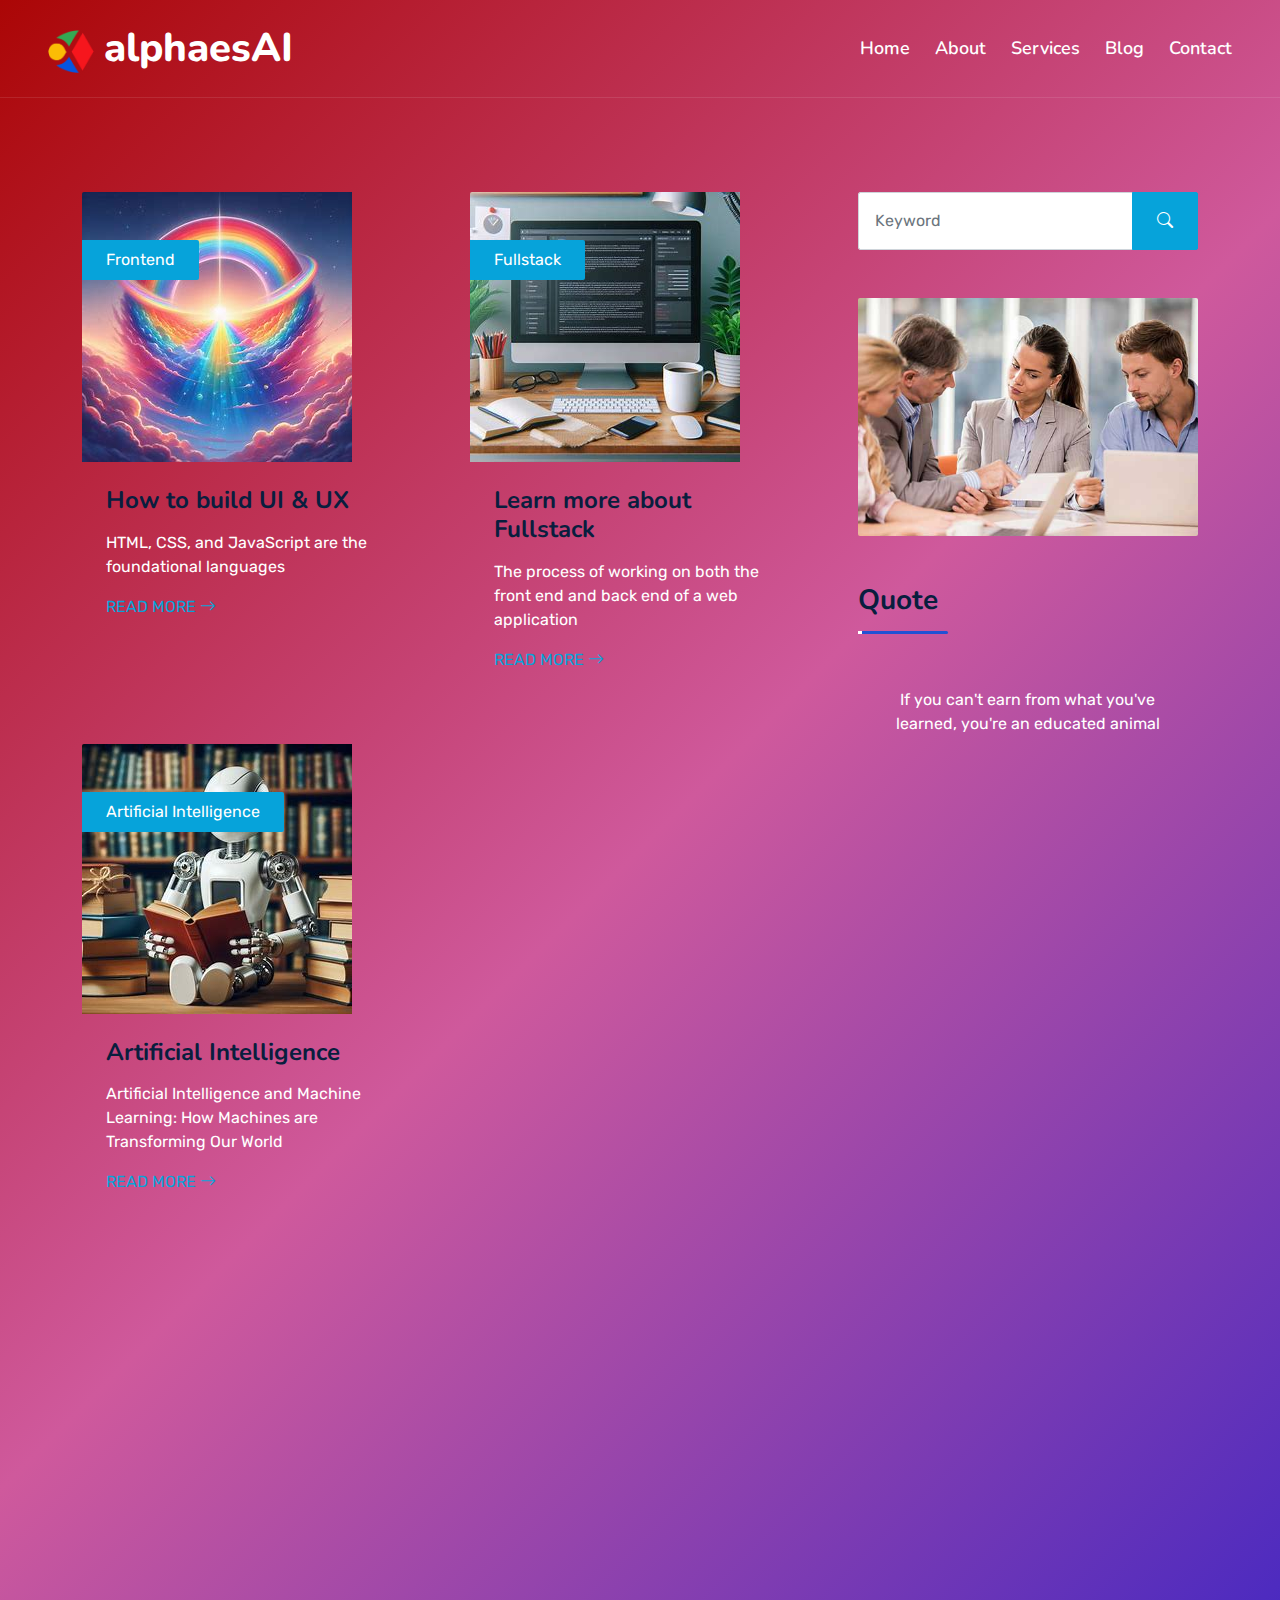
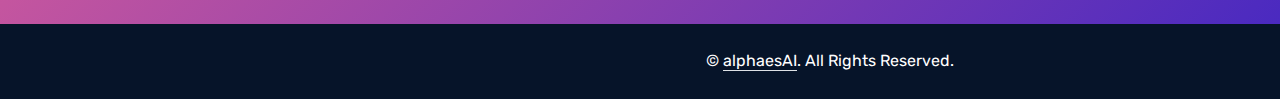
<file: alphaesAI/blog.html>
<!DOCTYPE html>
<html lang="en">

<head>
    <meta charset="utf-8">
    <title>alphaesAI-blog</title>
    <meta content="width=device-width, initial-scale=1.0" name="viewport">
    <meta content="Free HTML Templates" name="keywords">
    <meta content="Free HTML Templates" name="description">

    <!-- Favicon -->
    <link href="img/favicon.ico" rel="icon">

    <!-- Google Web Fonts -->
    <link rel="preconnect" href="https://fonts.googleapis.com">
    <link rel="preconnect" href="https://fonts.gstatic.com" crossorigin>
    <link href="https://fonts.googleapis.com/css2?family=Nunito:wght@400;600;700;800&family=Rubik:wght@400;500;600;700&display=swap" rel="stylesheet">

    <!-- Icon Font Stylesheet -->
    <link href="https://cdnjs.cloudflare.com/ajax/libs/font-awesome/5.10.0/css/all.min.css" rel="stylesheet">
    <link href="https://cdn.jsdelivr.net/npm/bootstrap-icons@1.4.1/font/bootstrap-icons.css" rel="stylesheet">

    <!-- Libraries Stylesheet -->
    <link href="lib/owlcarousel/assets/owl.carousel.min.css" rel="stylesheet">
    <link href="lib/animate/animate.min.css" rel="stylesheet">

    <!-- Customized Bootstrap Stylesheet -->
    <link href="css/bootstrap.min.css" rel="stylesheet">

    <!-- Template Stylesheet -->
    <link href="css/style.css" rel="stylesheet">
</head>

<body class="body">
    <!-- Spinner Start -->
    <div id="spinner" class="show bg-white position-fixed translate-middle w-100 vh-100 top-50 start-50 d-flex align-items-center justify-content-center">
        <div class="spinner"></div>
    </div>
    <!-- Spinner End -->


    <!-- Topbar Start -->
    <!-- <div class="container-fluid bg-dark px-5 d-none d-lg-block">
        <div class="row gx-0">
            <div class="col-lg-8 text-center text-lg-start mb-2 mb-lg-0">
                <div class="d-inline-flex align-items-center" style="height: 45px;">
                    <small class="me-3 text-light"><i class="fa fa-map-marker-alt me-2"></i>123 Street, New York, USA</small>
                    <small class="me-3 text-light"><i class="fa fa-phone-alt me-2"></i>+012 345 6789</small>
                    <small class="text-light"><i class="fa fa-envelope-open me-2"></i>info@example.com</small>
                </div>
            </div>
            <div class="col-lg-4 text-center text-lg-end">
                <div class="d-inline-flex align-items-center" style="height: 45px;">
                    <a class="btn btn-sm btn-outline-light btn-sm-square rounded-circle me-2" href=""><i class="fab fa-twitter fw-normal"></i></a>
                    <a class="btn btn-sm btn-outline-light btn-sm-square rounded-circle me-2" href=""><i class="fab fa-facebook-f fw-normal"></i></a>
                    <a class="btn btn-sm btn-outline-light btn-sm-square rounded-circle me-2" href=""><i class="fab fa-linkedin-in fw-normal"></i></a>
                    <a class="btn btn-sm btn-outline-light btn-sm-square rounded-circle me-2" href=""><i class="fab fa-instagram fw-normal"></i></a>
                    <a class="btn btn-sm btn-outline-light btn-sm-square rounded-circle" href=""><i class="fab fa-youtube fw-normal"></i></a>
                </div>
            </div>
        </div>
    </div> -->
    <!-- Topbar End -->


    <!-- Navbar Start -->
    <div class="container-fluid position-relative p-0">
        <nav class="navbar navbar-expand-lg navbar-dark px-5 py-3 py-lg-0">
            <a href="index.html" class="navbar-brand p-0">
                <h1 class="m-0"><img class="logologo" src="img\logoalphaesai.png" style="padding-right: 10px;">alphaesAI</h1>
            </a>
            <button class="navbar-toggler" type="button" data-bs-toggle="collapse" data-bs-target="#navbarCollapse">
                <span class="fa fa-bars"></span>
            </button>
            <div class="collapse navbar-collapse" id="navbarCollapse">
                <div class="navbar-nav ms-auto py-0">
                    <a href="index.html" class="nav-item nav-link">Home</a>
                    <a href="about.html" class="nav-item nav-link">About</a>
                    <a href="service.html" class="nav-item nav-link">Services</a>
                    <a href="blog.html" class="nav-item nav-link">Blog</a>
                    <!-- <div class="nav-item dropdown">
                        <a href="#" class="nav-link dropdown-toggle active" data-bs-toggle="dropdown">Blog</a>
                        <div class="dropdown-menu m-0">
                            <a href="blog.html" class="dropdown-item active">Blog Grid</a>
                            <a href="detail.html" class="dropdown-item">Blog Detail</a>
                        </div>
                    </div>
                    <div class="nav-item dropdown">
                        <a href="#" class="nav-link dropdown-toggle" data-bs-toggle="dropdown">Pages</a>
                        <div class="dropdown-menu m-0">
                            <a href="price.html" class="dropdown-item">Pricing Plan</a>
                            <a href="feature.html" class="dropdown-item">Our features</a>
                            <a href="team.html" class="dropdown-item">Team Members</a>
                            <a href="testimonial.html" class="dropdown-item">Testimonial</a>
                            <a href="quote.html" class="dropdown-item">Free Quote</a>
                        </div>
                    </div> -->
                    <a href="contact.html" class="nav-item nav-link">Contact</a>
                </div>
                <!-- <button type="button" class="btn text-primary ms-3" data-bs-toggle="modal" data-bs-target="#searchModal"><i class="fa fa-search"></i></butaton>
                <a href="https://htmlcodex.com/startup-company-website-template" class="btn btn-primary py-2 px-4 ms-3">Download Pro Version</a> -->
            </div>
        </nav>
  
        <!-- <div class="container-fluid bg-primary py-5 bg-header" style="margin-bottom: 90px;"> -->
            <div class="row py-5">
                <!-- <div class="col-12 pt-lg-5 mt-lg-5 text-center">
                    <h1 class="display-4 text-white animated zoomIn">Blog</h1>
                    <a href="" class="h5 text-white">Home</a>
                    <i class="far fa-circle text-white px-2"></i>
                    <a href="" class="h5 text-white">Services</a>
                </div> -->
            </div>
        </div>
    </div>
    <!-- Navbar End -->


    <!-- Full Screen Search Start -->
    <div class="modal fade" id="searchModal" tabindex="-1">
        <div class="modal-dialog modal-fullscreen">
            <div class="modal-content" style="background: rgba(9, 30, 62, .7);">
                <div class="modal-header border-0">
                    <button type="button" class="btn bg-white btn-close" data-bs-dismiss="modal" aria-label="Close"></button>
                </div>
                <div class="modal-body d-flex align-items-center justify-content-center">
                    <div class="input-group" style="max-width: 600px;">
                        <input type="text" class="form-control bg-transparent border-primary p-3" placeholder="Type search keyword">
                        <button class="btn btn-primary px-4"><i class="bi bi-search"></i></button>
                    </div>
                </div>
            </div>
        </div>
    </div>
    <!-- Full Screen Search End -->


    <!-- Blog Start -->
    <div class="container-fluid py-5 wow fadeInUp" data-wow-delay="0.1s">
        <div class="container py-5">
            <div class="row g-5">
                <!-- Blog list Start -->
                <div class="col-lg-8">
                    <div class="row g-5">
                        <div class="col-md-6 wow slideInUp" data-wow-delay="0.1s">
                            <div class="blog-item rounded overflow-hidden">
                                <div class="blog-img position-relative overflow-hidden">
                                    <img class="img-fluid" src="img/frontend.jpeg" alt="">
                                    <a class="position-absolute top-0 start-0 bg-primary text-white rounded-end mt-5 py-2 px-4" href="">Frontend</a>
                                </div>
                                <div class="p-4">
                                    <!-- <div class="d-flex mb-3">
                                        <small class="me-3"><i class="far fa-user text-primary me-2"></i>John Doe</small>
                                        <small><i class="far fa-calendar-alt text-primary me-2"></i>01 Jan, 2045</small>
                                    </div> -->
                                    <h4 class="mb-3">How to build UI & UX</h4>
                                    <p>HTML, CSS, and JavaScript are the foundational languages</p>
                                    <a class="text-uppercase" href="blog_frontend.html">Read More <i class="bi bi-arrow-right"></i></a>
                                </div>
                            </div>
                        </div>
                        <div class="col-md-6 wow slideInUp" data-wow-delay="0.6s">
                            <div class="blog-item rounded overflow-hidden">
                                <div class="blog-img position-relative overflow-hidden">
                                    <img class="img-fluid" src="img/sysfullstack.jpeg" alt="">
                                    <a class="position-absolute top-0 start-0 bg-primary text-white rounded-end mt-5 py-2 px-4" href="">Fullstack</a>
                                </div>
                                <div class="p-4">
                                    <!-- <div class="d-flex mb-3">
                                        <small class="me-3"><i class="far fa-user text-primary me-2"></i>John Doe</small>
                                        <small><i class="far fa-calendar-alt text-primary me-2"></i>01 Jan, 2045</small>
                                    </div> -->
                                    <h4 class="mb-3">Learn more about Fullstack</h4>
                                    <p>The process of working on both the front end and back end of a web application</p>
                                    <a class="text-uppercase" href="blog_fullstack.html">Read More <i class="bi bi-arrow-right"></i></a>
                                </div>
                            </div>
                        </div>
                        <div class="col-md-6 wow slideInUp" data-wow-delay="0.1s">
                            <div class="blog-item rounded overflow-hidden">
                                <div class="blog-img position-relative overflow-hidden">
                                    <img class="img-fluid" src="img/robobook.jpeg" alt="">
                                    <a class="position-absolute top-0 start-0 bg-primary text-white rounded-end mt-5 py-2 px-4" href="">Artificial Intelligence</a>
                                </div>
                                <div class="p-4">
                                    <!-- <div class="d-flex mb-3">
                                        <small class="me-3"><i class="far fa-user text-primary me-2"></i>John Doe</small>
                                        <small><i class="far fa-calendar-alt text-primary me-2"></i>01 Jan, 2045</small>
                                    </div> -->
                                    <h4 class="mb-3">Artificial Intelligence</h4>
                                    <p>Artificial Intelligence and Machine Learning: How Machines are Transforming Our World</p>
                                    <a class="text-uppercase" href="blog_ai&ml.html">Read More <i class="bi bi-arrow-right"></i></a>
                                </div>
                            </div>
                        </div>
                        <!-- <div class="col-md-6 wow slideInUp" data-wow-delay="0.6s">
                            <div class="blog-item bg-light rounded overflow-hidden">
                                <div class="blog-img position-relative overflow-hidden">
                                    <img class="img-fluid" src="img/blog-1.jpg" alt="">
                                    <a class="position-absolute top-0 start-0 bg-primary text-white rounded-end mt-5 py-2 px-4" href="">Web Design</a>
                                </div>
                                <div class="p-4">
                                    <div class="d-flex mb-3">
                                        <small class="me-3"><i class="far fa-user text-primary me-2"></i>John Doe</small>
                                        <small><i class="far fa-calendar-alt text-primary me-2"></i>01 Jan, 2045</small>
                                    </div>
                                    <h4 class="mb-3">How to build a website</h4>
                                    <p>Dolor et eos labore stet justo sed est sed sed sed dolor stet amet</p>
                                    <a class="text-uppercase" href="">Read More <i class="bi bi-arrow-right"></i></a>
                                </div>
                            </div>
                        </div>
                        <div class="col-md-6 wow slideInUp" data-wow-delay="0.1s">
                            <div class="blog-item bg-light rounded overflow-hidden">
                                <div class="blog-img position-relative overflow-hidden">
                                    <img class="img-fluid" src="img/blog-2.jpg" alt="">
                                    <a class="position-absolute top-0 start-0 bg-primary text-white rounded-end mt-5 py-2 px-4" href="">Web Design</a>
                                </div>
                                <div class="p-4">
                                    <div class="d-flex mb-3">
                                        <small class="me-3"><i class="far fa-user text-primary me-2"></i>John Doe</small>
                                        <small><i class="far fa-calendar-alt text-primary me-2"></i>01 Jan, 2045</small>
                                    </div>
                                    <h4 class="mb-3">How to build a website</h4>
                                    <p>Dolor et eos labore stet justo sed est sed sed sed dolor stet amet</p>
                                    <a class="text-uppercase" href="">Read More <i class="bi bi-arrow-right"></i></a>
                                </div>
                            </div>
                        </div>
                        <div class="col-md-6 wow slideInUp" data-wow-delay="0.6s">
                            <div class="blog-item bg-light rounded overflow-hidden">
                                <div class="blog-img position-relative overflow-hidden">
                                    <img class="img-fluid" src="img/blog-3.jpg" alt="">
                                    <a class="position-absolute top-0 start-0 bg-primary text-white rounded-end mt-5 py-2 px-4" href="">Web Design</a>
                                </div>
                                <div class="p-4">
                                    <div class="d-flex mb-3">
                                        <small class="me-3"><i class="far fa-user text-primary me-2"></i>John Doe</small>
                                        <small><i class="far fa-calendar-alt text-primary me-2"></i>01 Jan, 2045</small>
                                    </div>
                                    <h4 class="mb-3">How to build a website</h4>
                                    <p>Dolor et eos labore stet justo sed est sed sed sed dolor stet amet</p>
                                    <a class="text-uppercase" href="">Read More <i class="bi bi-arrow-right"></i></a>
                                </div>
                            </div>
                        </div>
                        <div class="col-md-6 wow slideInUp" data-wow-delay="0.1s">
                            <div class="blog-item bg-light rounded overflow-hidden">
                                <div class="blog-img position-relative overflow-hidden">
                                    <img class="img-fluid" src="img/blog-1.jpg" alt="">
                                    <a class="position-absolute top-0 start-0 bg-primary text-white rounded-end mt-5 py-2 px-4" href="">Web Design</a>
                                </div>
                                <div class="p-4">
                                    <div class="d-flex mb-3">
                                        <small class="me-3"><i class="far fa-user text-primary me-2"></i>John Doe</small>
                                        <small><i class="far fa-calendar-alt text-primary me-2"></i>01 Jan, 2045</small>
                                    </div>
                                    <h4 class="mb-3">How to build a website</h4>
                                    <p>Dolor et eos labore stet justo sed est sed sed sed dolor stet amet</p>
                                    <a class="text-uppercase" href="">Read More <i class="bi bi-arrow-right"></i></a>
                                </div>
                            </div>
                        </div>
                        <div class="col-md-6 wow slideInUp" data-wow-delay="0.6s">
                            <div class="blog-item bg-light rounded overflow-hidden">
                                <div class="blog-img position-relative overflow-hidden">
                                    <img class="img-fluid" src="img/blog-2.jpg" alt="">
                                    <a class="position-absolute top-0 start-0 bg-primary text-white rounded-end mt-5 py-2 px-4" href="">Web Design</a>
                                </div>
                                <div class="p-4">
                                    <div class="d-flex mb-3">
                                        <small class="me-3"><i class="far fa-user text-primary me-2"></i>John Doe</small>
                                        <small><i class="far fa-calendar-alt text-primary me-2"></i>01 Jan, 2045</small>
                                    </div>
                                    <h4 class="mb-3">How to build a website</h4>
                                    <p>Dolor et eos labore stet justo sed est sed sed sed dolor stet amet</p>
                                    <a class="text-uppercase" href="">Read More <i class="bi bi-arrow-right"></i></a>
                                </div>
                            </div>
                        </div>
                        <div class="col-md-6 wow slideInUp" data-wow-delay="0.1s">
                            <div class="blog-item bg-light rounded overflow-hidden">
                                <div class="blog-img position-relative overflow-hidden">
                                    <img class="img-fluid" src="img/blog-3.jpg" alt="">
                                    <a class="position-absolute top-0 start-0 bg-primary text-white rounded-end mt-5 py-2 px-4" href="">Web Design</a>
                                </div>
                                <div class="p-4">
                                    <div class="d-flex mb-3">
                                        <small class="me-3"><i class="far fa-user text-primary me-2"></i>John Doe</small>
                                        <small><i class="far fa-calendar-alt text-primary me-2"></i>01 Jan, 2045</small>
                                    </div>
                                    <h4 class="mb-3">How to build a website</h4>
                                    <p>Dolor et eos labore stet justo sed est sed sed sed dolor stet amet</p>
                                    <a class="text-uppercase" href="">Read More <i class="bi bi-arrow-right"></i></a>
                                </div>
                            </div>
                        </div>
                        <div class="col-md-6 wow slideInUp" data-wow-delay="0.6s">
                            <div class="blog-item bg-light rounded overflow-hidden">
                                <div class="blog-img position-relative overflow-hidden">
                                    <img class="img-fluid" src="img/blog-1.jpg" alt="">
                                    <a class="position-absolute top-0 start-0 bg-primary text-white rounded-end mt-5 py-2 px-4" href="">Web Design</a>
                                </div>
                                <div class="p-4">
                                    <div class="d-flex mb-3">
                                        <small class="me-3"><i class="far fa-user text-primary me-2"></i>John Doe</small>
                                        <small><i class="far fa-calendar-alt text-primary me-2"></i>01 Jan, 2045</small>
                                    </div>
                                    <h4 class="mb-3">How to build a website</h4>
                                    <p>Dolor et eos labore stet justo sed est sed sed sed dolor stet amet</p>
                                    <a class="text-uppercase" href="">Read More <i class="bi bi-arrow-right"></i></a>
                                </div>
                            </div>
                        </div> -->
                        <!-- <div class="col-12 wow slideInUp" data-wow-delay="0.1s">
                            <nav aria-label="Page navigation">
                              <ul class="pagination pagination-lg m-0">
                                <li class="page-item disabled">
                                  <a class="page-link rounded-0" href="#" aria-label="Previous">
                                    <span aria-hidden="true"><i class="bi bi-arrow-left"></i></span>
                                  </a>
                                </li>
                                <li class="page-item active"><a class="page-link" href="#">1</a></li>
                                <li class="page-item"><a class="page-link" href="#">2</a></li>
                                <li class="page-item"><a class="page-link" href="#">3</a></li>
                                <li class="page-item">
                                  <a class="page-link rounded-0" href="#" aria-label="Next">
                                    <span aria-hidden="true"><i class="bi bi-arrow-right"></i></span>
                                  </a>
                                </li>
                              </ul>
                            </nav>
                        </div> -->
                    </div>
                </div>
                <!-- Blog list End -->
    
                <!-- Sidebar Start -->
                <div class="col-lg-4">
                    <!-- Search Form Start -->
                    <div class="mb-5 wow slideInUp" data-wow-delay="0.1s">
                        <div class="input-group">
                            <input type="text" class="form-control p-3" placeholder="Keyword">
                            <button class="btn btn-primary px-4"><i class="bi bi-search"></i></button>
                        </div>
                    </div>
                    <!-- Search Form End -->
    
                    <!-- Category Start -->
                    <!-- <div class="mb-5 wow slideInUp" data-wow-delay="0.1s">
                        <div class="section-title section-title-sm position-relative pb-3 mb-4">
                            <h3 class="mb-0">Categories</h3>
                        </div>
                        <div class="link-animated d-flex flex-column justify-content-start">
                            <a class="h5 fw-semi-bold bg-light rounded py-2 px-3 mb-2" href="#"><i class="bi bi-arrow-right me-2"></i>Web Design</a>
                            <a class="h5 fw-semi-bold bg-light rounded py-2 px-3 mb-2" href="#"><i class="bi bi-arrow-right me-2"></i>Web Development</a>
                            <a class="h5 fw-semi-bold bg-light rounded py-2 px-3 mb-2" href="#"><i class="bi bi-arrow-right me-2"></i>Web Development</a>
                            <a class="h5 fw-semi-bold bg-light rounded py-2 px-3 mb-2" href="#"><i class="bi bi-arrow-right me-2"></i>Keyword Research</a>
                            <a class="h5 fw-semi-bold bg-light rounded py-2 px-3 mb-2" href="#"><i class="bi bi-arrow-right me-2"></i>Email Marketing</a>
                        </div>
                    </div> -->
                    <!-- Category End -->
    
                    <!-- Recent Post Start -->
                    <!-- <div class="mb-5 wow slideInUp" data-wow-delay="0.1s">
                        <div class="section-title section-title-sm position-relative pb-3 mb-4">
                            <h3 class="mb-0">Recent Post</h3>
                        </div>
                        <div class="d-flex rounded overflow-hidden mb-3">
                            <img class="img-fluid" src="img/blog-1.jpg" style="width: 100px; height: 100px; object-fit: cover;" alt="">
                            <a href="" class="h5 fw-semi-bold d-flex align-items-center bg-light px-3 mb-0">Lorem ipsum dolor sit amet adipis elit
                            </a>
                        </div>
                        <div class="d-flex rounded overflow-hidden mb-3">
                            <img class="img-fluid" src="img/blog-2.jpg" style="width: 100px; height: 100px; object-fit: cover;" alt="">
                            <a href="" class="h5 fw-semi-bold d-flex align-items-center bg-light px-3 mb-0">Lorem ipsum dolor sit amet adipis elit
                            </a>
                        </div>
                        <div class="d-flex rounded overflow-hidden mb-3">
                            <img class="img-fluid" src="img/blog-3.jpg" style="width: 100px; height: 100px; object-fit: cover;" alt="">
                            <a href="" class="h5 fw-semi-bold d-flex align-items-center bg-light px-3 mb-0">Lorem ipsum dolor sit amet adipis elit
                            </a>
                        </div>
                        <div class="d-flex rounded overflow-hidden mb-3">
                            <img class="img-fluid" src="img/blog-1.jpg" style="width: 100px; height: 100px; object-fit: cover;" alt="">
                            <a href="" class="h5 fw-semi-bold d-flex align-items-center bg-light px-3 mb-0">Lorem ipsum dolor sit amet adipis elit
                            </a>
                        </div>
                        <div class="d-flex rounded overflow-hidden mb-3">
                            <img class="img-fluid" src="img/blog-2.jpg" style="width: 100px; height: 100px; object-fit: cover;" alt="">
                            <a href="" class="h5 fw-semi-bold d-flex align-items-center bg-light px-3 mb-0">Lorem ipsum dolor sit amet adipis elit
                            </a>
                        </div>
                        <div class="d-flex rounded overflow-hidden mb-3">
                            <img class="img-fluid" src="img/blog-3.jpg" style="width: 100px; height: 100px; object-fit: cover;" alt="">
                            <a href="" class="h5 fw-semi-bold d-flex align-items-center bg-light px-3 mb-0">Lorem ipsum dolor sit amet adipis elit
                            </a>
                        </div>
                    </div> -->
                    <!-- Recent Post End -->
    
                    <!-- Image Start -->
                    <div class="mb-5 wow slideInUp" data-wow-delay="0.1s">
                        <img src="img/blog-1.jpg" alt="" class="img-fluid rounded">
                    </div>
                    <!-- Image End -->
    
                    <!-- Tags Start -->
                    <!-- <div class="mb-5 wow slideInUp" data-wow-delay="0.1s">
                        <div class="section-title section-title-sm position-relative pb-3 mb-4">
                            <h3 class="mb-0">Tag Cloud</h3>
                        </div>
                        <div class="d-flex flex-wrap m-n1">
                            <a href="" class="btn btn-light m-1">Design</a>
                            <a href="" class="btn btn-light m-1">Development</a>
                            <a href="" class="btn btn-light m-1">Marketing</a>
                            <a href="" class="btn btn-light m-1">SEO</a>
                            <a href="" class="btn btn-light m-1">Writing</a>
                            <a href="" class="btn btn-light m-1">Consulting</a>
                            <a href="" class="btn btn-light m-1">Design</a>
                            <a href="" class="btn btn-light m-1">Development</a>
                            <a href="" class="btn btn-light m-1">Marketing</a>
                            <a href="" class="btn btn-light m-1">SEO</a>
                            <a href="" class="btn btn-light m-1">Writing</a>
                            <a href="" class="btn btn-light m-1">Consulting</a>
                        </div>
                    </div> -->
                    <!-- Tags End -->
    
                    <!-- Plain Text Start -->
                    <div class="wow slideInUp" data-wow-delay="0.1s">
                        <div class="section-title section-title-sm position-relative pb-3 mb-4">
                            <h3 class="mb-0">Quote</h3>
                        </div>
                        <div class="text-center" style="padding: 30px;">
                            <p>If you can't earn from what you've learned, you're an educated animal</p>
                            <!-- <a href="" class="btn btn-primary py-2 px-4">Read More</a> -->
                        </div>
                    </div>
                    <!-- Plain Text End -->
                </div>
                <!-- Sidebar End -->
            </div>
        </div>
    </div>
    <!-- Blog End -->


    <!-- Vendor Start -->
    <!-- <div class="container-fluid py-5 wow fadeInUp" data-wow-delay="0.1s">
        <div class="container py-5 mb-5">
            <div class="bg-white">
                <div class="owl-carousel vendor-carousel">
                    <img src="img/vendor-1.jpg" alt="">
                    <img src="img/vendor-2.jpg" alt="">
                    <img src="img/vendor-3.jpg" alt="">
                    <img src="img/vendor-4.jpg" alt="">
                    <img src="img/vendor-5.jpg" alt="">
                    <img src="img/vendor-6.jpg" alt="">
                    <img src="img/vendor-7.jpg" alt="">
                    <img src="img/vendor-8.jpg" alt="">
                    <img src="img/vendor-9.jpg" alt="">
                </div>
            </div>
        </div>
    </div> -->
    <!-- Vendor End -->
    

    <!-- Footer Start -->
<div class="container-fluid bg-dark text-light mt-5 wow fadeInUp" data-wow-delay="0.1s">
    <div class="container">
        <div class="row gx-5">
            <!-- First Column: Get In Touch -->
            <div class="col-lg-4 col-md-6 footer-column">
                <div class="d-flex flex-column align-items-left justify-content-left text-left h-100 p-4">
                    <h3 class="text-white mb-4">Get In Touch</h3>
                    <div class="d-flex mb-2">
                        <i class="bi bi-geo-alt text-primary me-2"></i>
                        <p class="mb-0">Electronic City, Bangalore</p>
                    </div>
                    <div class="d-flex mb-2">
                        <i class="bi bi-envelope-open text-primary me-2"></i>
                        <p class="mb-0">alphaesai@gmail.com</p>
                    </div>
                    <div class="d-flex mb-2">
                        <i class="bi bi-telephone text-primary me-2"></i>
                        <p class="mb-0">+91 8220850596</p>
                    </div>
                    <div class="d-flex mt-4">
                        <a class="btn btn-primary btn-square me-2" href="#"><i class="fab fa-youtube fw-normal"></i></a>
                        <a class="btn btn-primary btn-square me-2" href="#"><i class="fab fa-linkedin-in fw-normal"></i></a>
                        <a class="btn btn-primary btn-square" href="#"><i class="fab fa-instagram fw-normal"></i></a>
                    </div>
                </div>
            </div>
  
            <!-- Second Column: Quick Links -->
            <div class="col-lg-4 col-md-6 footer-column">
                <div class="d-flex flex-column align-items-left justify-content-left text-left h-100 p-4">
                    <h3 class="text-white mb-4">Quick Links</h3>
                    <div class="link-animated d-flex flex-column justify-content-start">
                        <a class="text-light mb-2" href="#"><i class="bi bi-arrow-right text-primary me-2"></i>Home</a>
                        <a class="text-light mb-2" href="about.html"><i class="bi bi-arrow-right text-primary me-2"></i>About Us</a>
                        <a class="text-light mb-2" href="service.html"><i class="bi bi-arrow-right text-primary me-2"></i>Our Services</a>
                        <a class="text-light mb-2" href="contact.html"><i class="bi bi-arrow-right text-primary me-2"></i>Contact Us</a>
                    </div>
                </div>
            </div>
  
            <!-- Third Column: Sign Up Box -->
            <div class="col-lg-4 col-md-6 footer-column">
                <div class="d-flex flex-column align-items-left justify-content-left text-left h-100 p-4">
                    <h3 class="text-white mb-4">Sign Up for Updates</h3>
                    <p> connect with us</p>
                    <form action="">
                        <div class="input-group">
                            <input type="email" class="form-control border-white p-3" placeholder="Your Email" required>
                            <button class="btn btn-dark">Sign Up</button>
                        </div>
                    </form>
                </div>
            </div>
        </div>
    </div>
  </div>
  <!-- Footer End -->
  
  <!-- Footer Bottom -->
  <div class="container-fluid text-white" style="background: #061429;">
    <div class="container text-center">
        <div class="row justify-content-end">
            <div class="col-lg-8 col-md-6">
                <div class="d-flex align-items-center justify-content-center" style="height: 75px;">
                    <p class="mb-0">&copy; <a class="text-white border-bottom" href="#">alphaesAI</a>. All Rights Reserved.</p>
                </div>
            </div>
        </div>
    </div>
  </div>
  <!-- Footer Bottom End -->


    <!-- Back to Top -->
    <a href="#" class="btn btn-lg btn-primary btn-lg-square rounded back-to-top"><i class="bi bi-arrow-up"></i></a>


    <!-- JavaScript Libraries -->
    <script src="https://code.jquery.com/jquery-3.4.1.min.js"></script>
    <script src="https://cdn.jsdelivr.net/npm/bootstrap@5.0.0/dist/js/bootstrap.bundle.min.js"></script>
    <script src="lib/wow/wow.min.js"></script>
    <script src="lib/easing/easing.min.js"></script>
    <script src="lib/waypoints/waypoints.min.js"></script>
    <script src="lib/counterup/counterup.min.js"></script>
    <script src="lib/owlcarousel/owl.carousel.min.js"></script>

    <!-- Template Javascript -->
    <script src="js/main.js"></script>
</body>

</html>
</file>
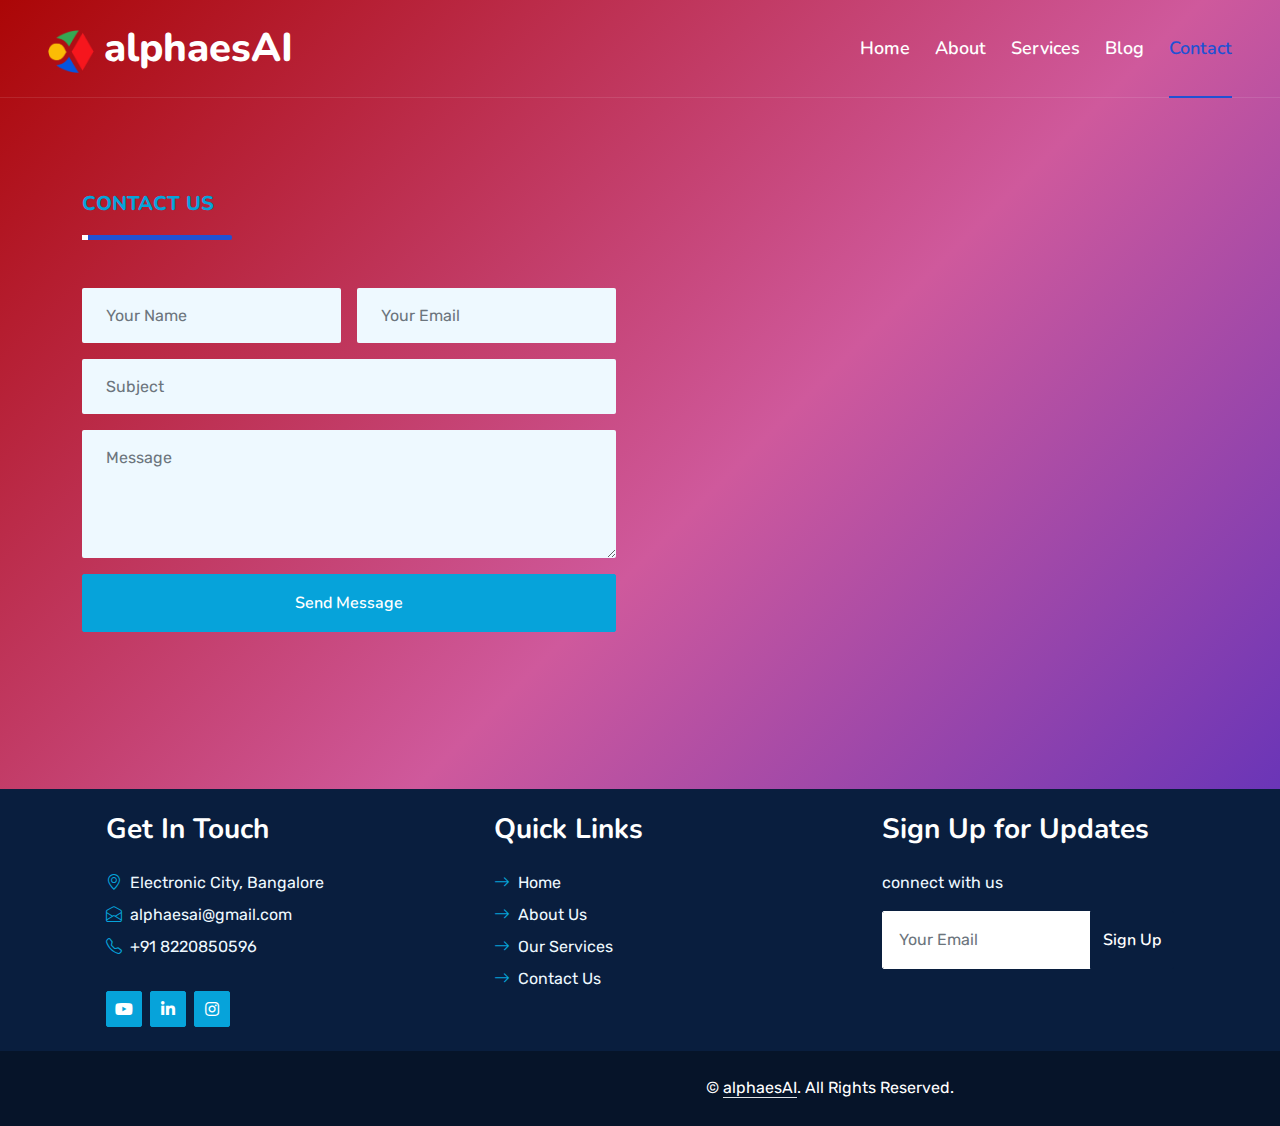
<file: alphaesAI/contact.html>
<!DOCTYPE html>
<html lang="en">
  <head>
    <meta charset="utf-8" />
    <title>alphaesAI-contact</title>
    <meta content="width=device-width, initial-scale=1.0" name="viewport" />
    <meta content="Free HTML Templates" name="keywords" />
    <meta content="Free HTML Templates" name="description" />

    <!-- Favicon -->
    <link href="img/favicon.ico" rel="icon" />

    <!-- Google Web Fonts -->
    <link rel="preconnect" href="https://fonts.googleapis.com" />
    <link rel="preconnect" href="https://fonts.gstatic.com" crossorigin />
    <link
      href="https://fonts.googleapis.com/css2?family=Nunito:wght@400;600;700;800&family=Rubik:wght@400;500;600;700&display=swap"
      rel="stylesheet"
    />

    <!-- Icon Font Stylesheet -->
    <link
      href="https://cdnjs.cloudflare.com/ajax/libs/font-awesome/5.10.0/css/all.min.css"
      rel="stylesheet"
    />
    <link
      href="https://cdn.jsdelivr.net/npm/bootstrap-icons@1.4.1/font/bootstrap-icons.css"
      rel="stylesheet"
    />

    <!-- Libraries Stylesheet -->
    <link href="lib/owlcarousel/assets/owl.carousel.min.css" rel="stylesheet" />
    <link href="lib/animate/animate.min.css" rel="stylesheet" />

    <!-- Customized Bootstrap Stylesheet -->
    <link href="css/bootstrap.min.css" rel="stylesheet" />

    <!-- Template Stylesheet -->
    <link href="css/style.css" rel="stylesheet" />
  </head>

  <body class="body">
    <!-- Spinner Start -->
    <div
      id="spinner"
      class="show bg-white position-fixed translate-middle w-100 vh-100 top-50 start-50 d-flex align-items-center justify-content-center"
    >
      <div class="spinner"></div>
    </div>
    <!-- Spinner End -->

    <!-- Topbar Start -->
    <!-- <div class="container-fluid bg-dark px-5 d-none d-lg-block">
      <div class="row gx-0">
        <div class="col-lg-8 text-center text-lg-start mb-2 mb-lg-0">
          <div class="d-inline-flex align-items-center" style="height: 45px">
            <small class="me-3 text-light"
              ><i class="fa fa-map-marker-alt me-2"></i>123 Street, New York,
              USA</small
            >
            <small class="me-3 text-light"
              ><i class="fa fa-phone-alt me-2"></i>+012 345 6789</small
            >
            <small class="text-light"
              ><i class="fa fa-envelope-open me-2"></i>info@example.com</small
            >
          </div>
        </div>
        <div class="col-lg-4 text-center text-lg-end">
          <div class="d-inline-flex align-items-center" style="height: 45px">
            <a
              class="btn btn-sm btn-outline-light btn-sm-square rounded-circle me-2"
              href=""
              ><i class="fab fa-twitter fw-normal"></i
            ></a>
            <a
              class="btn btn-sm btn-outline-light btn-sm-square rounded-circle me-2"
              href=""
              ><i class="fab fa-facebook-f fw-normal"></i
            ></a>
            <a
              class="btn btn-sm btn-outline-light btn-sm-square rounded-circle me-2"
              href=""
              ><i class="fab fa-linkedin-in fw-normal"></i
            ></a>
            <a
              class="btn btn-sm btn-outline-light btn-sm-square rounded-circle me-2"
              href=""
              ><i class="fab fa-instagram fw-normal"></i
            ></a>
            <a
              class="btn btn-sm btn-outline-light btn-sm-square rounded-circle"
              href=""
              ><i class="fab fa-youtube fw-normal"></i
            ></a>
          </div>
        </div>
      </div>
    </div> -->
    <!-- Topbar End -->

    <!-- Navbar Start -->
<div class="container-fluid position-relative p-0">
  <nav class="navbar navbar-expand-lg navbar-dark px-5 py-3 py-lg-0">
      <a href="index.html" class="navbar-brand p-0">
          <h1 class="m-0"><img class="logologo" src="img\logoalphaesai.png" style="padding-right: 10px;">alphaesAI</h1>
      </a>
      <button class="navbar-toggler" type="button" data-bs-toggle="collapse" data-bs-target="#navbarCollapse">
          <span class="fa fa-bars"></span>
      </button>
      <div class="collapse navbar-collapse" id="navbarCollapse">
          <div class="navbar-nav ms-auto py-0">
              <a href="index.html" class="nav-item nav-link">Home</a>
              <a href="about.html" class="nav-item nav-link">About</a>
              <a href="service.html" class="nav-item nav-link">Services</a>
              <a href="blog.html" class="nav-item nav-link">Blog</a>
              <a href="contact.html" class="nav-item nav-link active">Contact</a>
          </div>
      </div>
  </nav>

  <!-- Removed the hero section and image -->
      <div class="row py-5">
          <!-- <div class="col-12 pt-lg-5 mt-lg-5 text-center">
              <h1 class="display-4 text-white animated zoomIn">Our Services</h1>
              <a href="index.html" class="h5 text-white">Home</a>
              <i class="far fa-circle text-white px-2"></i>
              <a href="service.html" class="h5 text-white">Services</a>
          </div> -->
      </div>
  </div>
</div>
<!-- Navbar End -->

    <!-- Full Screen Search Start -->
    <div class="modal fade" id="searchModal" tabindex="-1">
      <div class="modal-dialog modal-fullscreen">
        <div class="modal-content" style="background: rgba(9, 30, 62, 0.7)">
          <div class="modal-header border-0">
            <button
              type="button"
              class="btn bg-white btn-close"
              data-bs-dismiss="modal"
              aria-label="Close"
            ></button>
          </div>
          <div
            class="modal-body d-flex align-items-center justify-content-center"
          >
            <div class="input-group" style="max-width: 600px">
              <input
                type="text"
                class="form-control bg-transparent border-primary p-3"
                placeholder="Type search keyword"
              />
              <button class="btn btn-primary px-4">
                <i class="bi bi-search"></i>
              </button>
            </div>
          </div>
        </div>
      </div>
    </div>
    <!-- Full Screen Search End -->

    <!-- Contact Start -->
    <div class="container-fluid py-5 wow fadeInUp" data-wow-delay="0.1s">
      <div class="container py-5">
        <div class="section-title position-relative pb-3 mb-5">
          <h5 class="fw-bold text-primary text-uppercase">Contact Us</h5>
        </div>

        <!-- <div
          class="section-title text-center position-relative pb-3 mb-5 mx-auto"
          style="max-width: 600px"
        >
          <h5 class="fw-bold text-primary text-uppercase">Contact Us</h5>
          <h1 class="mb-0">If You Have Any Query, Feel Free To Contact Us</h1>
        </div> -->
        <!-- <div class="row g-5 mb-5">
          <div class="col-lg-4">
            <div
              class="d-flex align-items-center wow fadeIn"
              data-wow-delay="0.1s"
            >
              <div
                class="bg-primary d-flex align-items-center justify-content-center rounded"
                style="width: 60px; height: 60px"
              >
                <i class="fa fa-phone-alt text-white"></i>
              </div>
              <div class="ps-4">
                <h5 class="mb-2">Call to ask any question</h5>
                <h4 class="text-primary mb-0">+012 345 6789</h4>
              </div>
            </div>
          </div>
          <div class="col-lg-4">
            <div
              class="d-flex align-items-center wow fadeIn"
              data-wow-delay="0.4s"
            >
              <div
                class="bg-primary d-flex align-items-center justify-content-center rounded"
                style="width: 60px; height: 60px"
              >
                <i class="fa fa-envelope-open text-white"></i>
              </div>
              <div class="ps-4">
                <h5 class="mb-2">Email to get free quote</h5>
                <h4 class="text-primary mb-0">info@example.com</h4>
              </div>
            </div>
          </div>
          <div class="col-lg-4">
            <div
              class="d-flex align-items-center wow fadeIn"
              data-wow-delay="0.8s"
            >
              <div
                class="bg-primary d-flex align-items-center justify-content-center rounded"
                style="width: 60px; height: 60px"
              >
                <i class="fa fa-map-marker-alt text-white"></i>
              </div>
              <div class="ps-4">
                <h5 class="mb-2">Visit our office</h5>
                <h4 class="text-primary mb-0">123 Street, NY, USA</h4>
              </div>
            </div>
          </div>
        </div> -->
        <div class="row g-5">
          <div class="col-lg-6 wow slideInUp" data-wow-delay="0.3s">
            <form>
              <div class="row g-3">
                <div class="col-md-6">
                  <input
                    type="text"
                    class="form-control border-0 bg-light px-4"
                    placeholder="Your Name"
                    style="height: 55px"
                  />
                </div>
                <div class="col-md-6">
                  <input
                    type="email"
                    class="form-control border-0 bg-light px-4"
                    placeholder="Your Email"
                    style="height: 55px"
                  />
                </div>
                <div class="col-12">
                  <input
                    type="text"
                    class="form-control border-0 bg-light px-4"
                    placeholder="Subject"
                    style="height: 55px"
                  />
                </div>
                <div class="col-12">
                  <textarea
                    class="form-control border-0 bg-light px-4 py-3"
                    rows="4"
                    placeholder="Message"
                  ></textarea>
                </div>
                <div class="col-12">
                  <button class="btn btn-primary w-100 py-3" type="submit">
                    Send Message
                  </button>
                </div>
              </div>
            </form>
          </div>
          <div class="col-lg-6 wow slideInUp" data-wow-delay="0.6s">
            <iframe
              class="position-relative rounded w-100 h-100"
              src="https://www.bing.com/ck/a?!&&p=f57ad0ea33853b2eafea28b6730c2292d6b62f15378f9564cd35997473e1fd5eJmltdHM9MTczMjE0NzIwMA&ptn=3&ver=2&hsh=4&fclid=3ed8f7dc-6a4f-6dec-10c0-e2f66b726c53&u=[base64]&ntb=1"
              frameborder="0"
              style="min-height: 350px; border: 0"
              allowfullscreen=""
              aria-hidden="false"
              tabindex="0"
            ></iframe>
          </div>
        </div>
      </div>
    </div>
    <!-- Contact End -->

    <!-- Vendor Start -->
    <!-- <div class="container-fluid py-5 wow fadeInUp" data-wow-delay="0.1s">
      <div class="container py-5 mb-5">
        <div class="bg-white">
          <div class="owl-carousel vendor-carousel">
            <img src="img/vendor-1.jpg" alt="" />
            <img src="img/vendor-2.jpg" alt="" />
            <img src="img/vendor-3.jpg" alt="" />
            <img src="img/vendor-4.jpg" alt="" />
            <img src="img/vendor-5.jpg" alt="" />
            <img src="img/vendor-6.jpg" alt="" />
            <img src="img/vendor-7.jpg" alt="" />
            <img src="img/vendor-8.jpg" alt="" />
            <img src="img/vendor-9.jpg" alt="" />
          </div>
        </div>
      </div>
    </div> -->
    <!-- Vendor End -->

    <!-- Footer Start -->
<div class="container-fluid bg-dark text-light mt-5 wow fadeInUp" data-wow-delay="0.1s">
  <div class="container">
      <div class="row gx-5">
          <!-- First Column: Get In Touch -->
          <div class="col-lg-4 col-md-6 footer-column">
              <div class="d-flex flex-column align-items-left justify-content-left text-left h-100 p-4">
                  <h3 class="text-white mb-4">Get In Touch</h3>
                  <div class="d-flex mb-2">
                      <i class="bi bi-geo-alt text-primary me-2"></i>
                      <p class="mb-0">Electronic City, Bangalore</p>
                  </div>
                  <div class="d-flex mb-2">
                      <i class="bi bi-envelope-open text-primary me-2"></i>
                      <p class="mb-0">alphaesai@gmail.com</p>
                  </div>
                  <div class="d-flex mb-2">
                      <i class="bi bi-telephone text-primary me-2"></i>
                      <p class="mb-0">+91 8220850596</p>
                  </div>
                  <div class="d-flex mt-4">
                      <a class="btn btn-primary btn-square me-2" href="#"><i class="fab fa-youtube fw-normal"></i></a>
                      <a class="btn btn-primary btn-square me-2" href="#"><i class="fab fa-linkedin-in fw-normal"></i></a>
                      <a class="btn btn-primary btn-square" href="#"><i class="fab fa-instagram fw-normal"></i></a>
                  </div>
              </div>
          </div>

          <!-- Second Column: Quick Links -->
          <div class="col-lg-4 col-md-6 footer-column">
              <div class="d-flex flex-column align-items-left justify-content-left text-left h-100 p-4">
                  <h3 class="text-white mb-4">Quick Links</h3>
                  <div class="link-animated d-flex flex-column justify-content-start">
                      <a class="text-light mb-2" href="#"><i class="bi bi-arrow-right text-primary me-2"></i>Home</a>
                      <a class="text-light mb-2" href="about.html"><i class="bi bi-arrow-right text-primary me-2"></i>About Us</a>
                      <a class="text-light mb-2" href="service.html"><i class="bi bi-arrow-right text-primary me-2"></i>Our Services</a>
                      <a class="text-light mb-2" href="contact.html"><i class="bi bi-arrow-right text-primary me-2"></i>Contact Us</a>
                  </div>
              </div>
          </div>

          <!-- Third Column: Sign Up Box -->
          <div class="col-lg-4 col-md-6 footer-column">
              <div class="d-flex flex-column align-items-left justify-content-left text-left h-100 p-4">
                  <h3 class="text-white mb-4">Sign Up for Updates</h3>
                  <p> connect with us</p>
                  <form action="">
                      <div class="input-group">
                          <input type="email" class="form-control border-white p-3" placeholder="Your Email" required>
                          <button class="btn btn-dark">Sign Up</button>
                      </div>
                  </form>
              </div>
          </div>
      </div>
  </div>
</div>
<!-- Footer End -->

<!-- Footer Bottom -->
<div class="container-fluid text-white" style="background: #061429;">
  <div class="container text-center">
      <div class="row justify-content-end">
          <div class="col-lg-8 col-md-6">
              <div class="d-flex align-items-center justify-content-center" style="height: 75px;">
                  <p class="mb-0">&copy; <a class="text-white border-bottom" href="#">alphaesAI</a>. All Rights Reserved.</p>
              </div>
          </div>
      </div>
  </div>
</div>
<!-- Footer Bottom End -->


    <!-- Back to Top -->
    <a href="#" class="btn btn-lg btn-primary btn-lg-square rounded back-to-top"
      ><i class="bi bi-arrow-up"></i
    ></a>

    <!-- JavaScript Libraries -->
    <script src="https://code.jquery.com/jquery-3.4.1.min.js"></script>
    <script src="https://cdn.jsdelivr.net/npm/bootstrap@5.0.0/dist/js/bootstrap.bundle.min.js"></script>
    <script src="lib/wow/wow.min.js"></script>
    <script src="lib/easing/easing.min.js"></script>
    <script src="lib/waypoints/waypoints.min.js"></script>
    <script src="lib/counterup/counterup.min.js"></script>
    <script src="lib/owlcarousel/owl.carousel.min.js"></script>

    <!-- Template Javascript -->
    <script src="js/main.js"></script>
  </body>
</html>
</file>
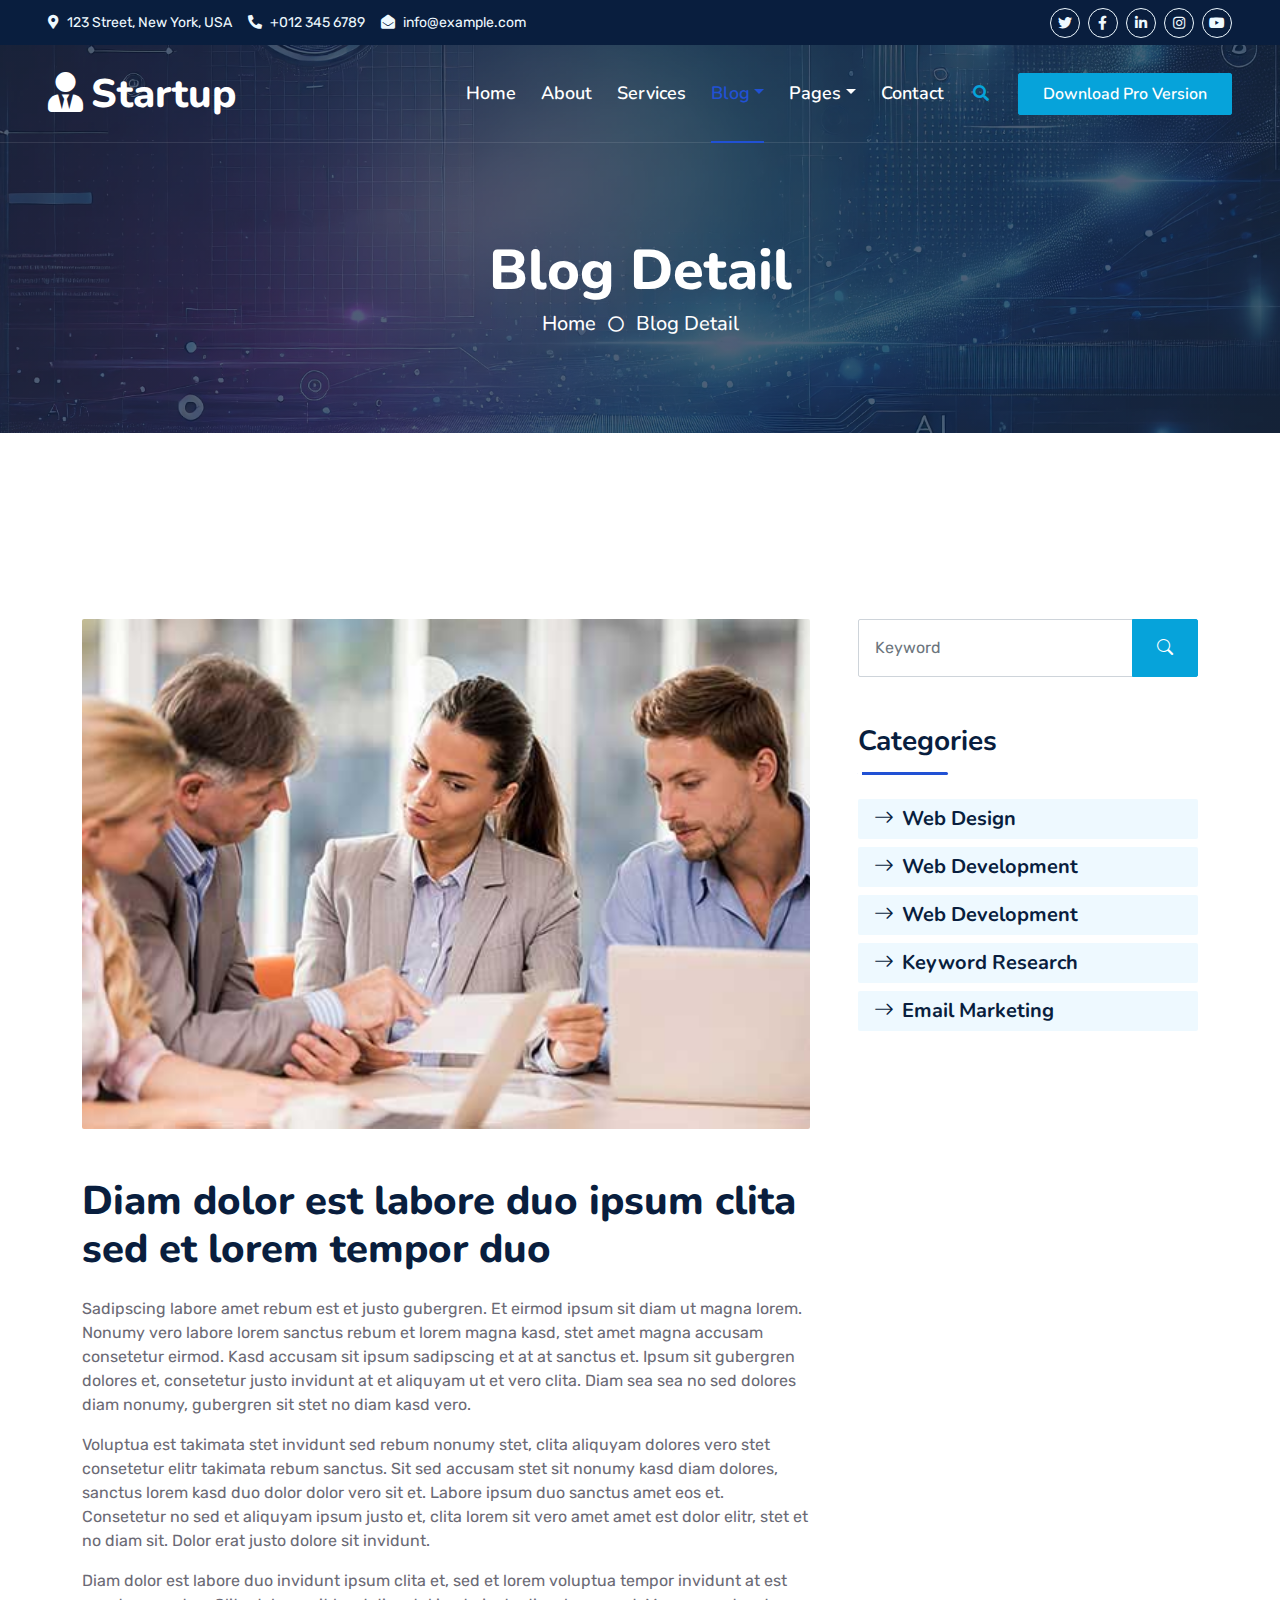
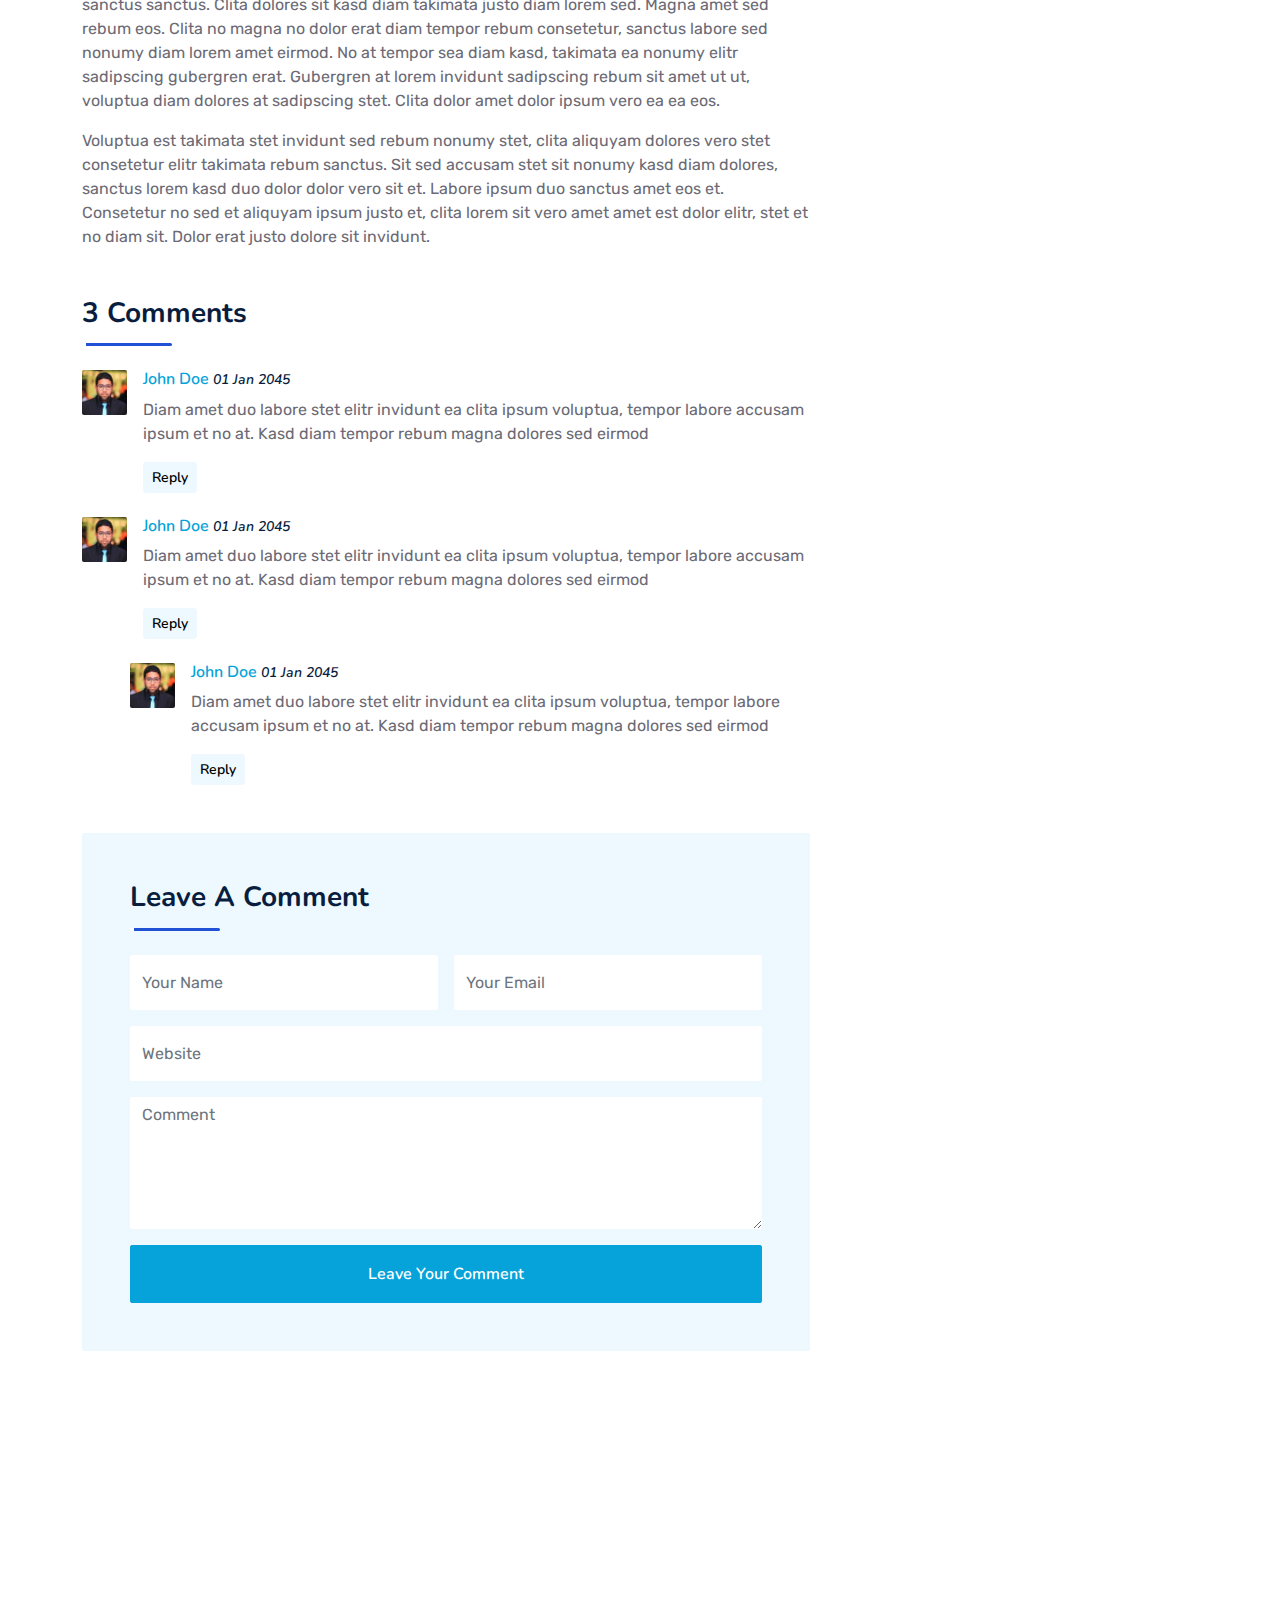
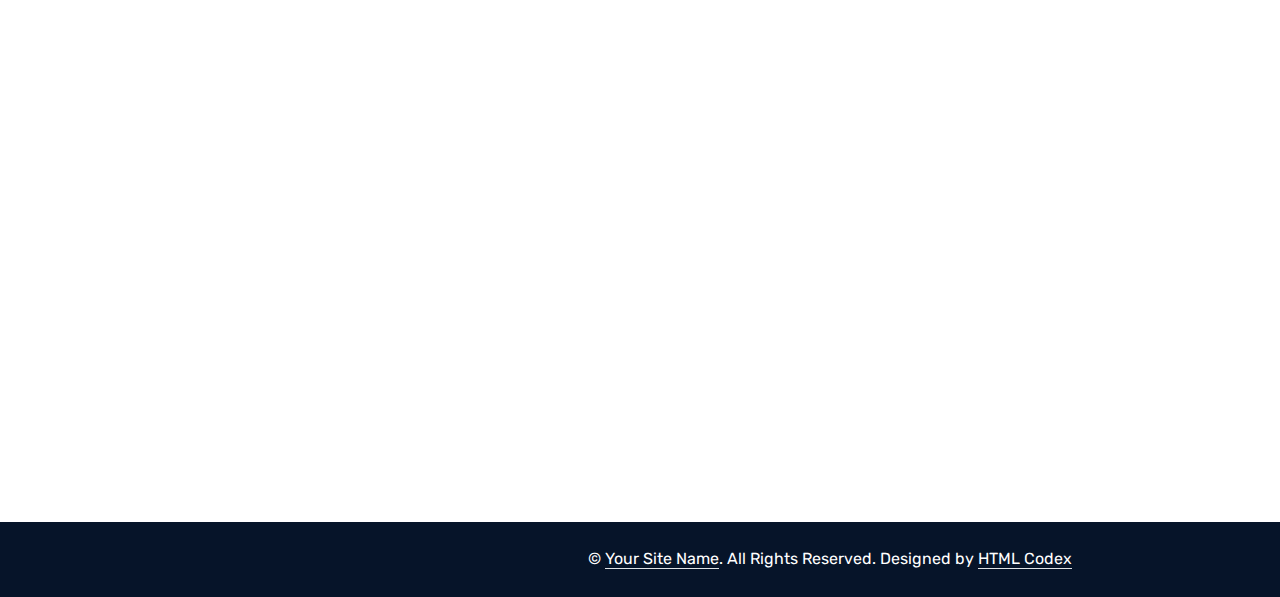
<file: alphaesAI/detail.html>
<!DOCTYPE html>
<html lang="en">

<head>
    <meta charset="utf-8">
    <title>Startup - Startup Website Template</title>
    <meta content="width=device-width, initial-scale=1.0" name="viewport">
    <meta content="Free HTML Templates" name="keywords">
    <meta content="Free HTML Templates" name="description">

    <!-- Favicon -->
    <link href="img/favicon.ico" rel="icon">

    <!-- Google Web Fonts -->
    <link rel="preconnect" href="https://fonts.googleapis.com">
    <link rel="preconnect" href="https://fonts.gstatic.com" crossorigin>
    <link href="https://fonts.googleapis.com/css2?family=Nunito:wght@400;600;700;800&family=Rubik:wght@400;500;600;700&display=swap" rel="stylesheet">

    <!-- Icon Font Stylesheet -->
    <link href="https://cdnjs.cloudflare.com/ajax/libs/font-awesome/5.10.0/css/all.min.css" rel="stylesheet">
    <link href="https://cdn.jsdelivr.net/npm/bootstrap-icons@1.4.1/font/bootstrap-icons.css" rel="stylesheet">

    <!-- Libraries Stylesheet -->
    <link href="lib/owlcarousel/assets/owl.carousel.min.css" rel="stylesheet">
    <link href="lib/animate/animate.min.css" rel="stylesheet">

    <!-- Customized Bootstrap Stylesheet -->
    <link href="css/bootstrap.min.css" rel="stylesheet">

    <!-- Template Stylesheet -->
    <link href="css/style.css" rel="stylesheet">
</head>

<body>
    <!-- Spinner Start -->
    <div id="spinner" class="show bg-white position-fixed translate-middle w-100 vh-100 top-50 start-50 d-flex align-items-center justify-content-center">
        <div class="spinner"></div>
    </div>
    <!-- Spinner End -->


    <!-- Topbar Start -->
    <div class="container-fluid bg-dark px-5 d-none d-lg-block">
        <div class="row gx-0">
            <div class="col-lg-8 text-center text-lg-start mb-2 mb-lg-0">
                <div class="d-inline-flex align-items-center" style="height: 45px;">
                    <small class="me-3 text-light"><i class="fa fa-map-marker-alt me-2"></i>123 Street, New York, USA</small>
                    <small class="me-3 text-light"><i class="fa fa-phone-alt me-2"></i>+012 345 6789</small>
                    <small class="text-light"><i class="fa fa-envelope-open me-2"></i>info@example.com</small>
                </div>
            </div>
            <div class="col-lg-4 text-center text-lg-end">
                <div class="d-inline-flex align-items-center" style="height: 45px;">
                    <a class="btn btn-sm btn-outline-light btn-sm-square rounded-circle me-2" href=""><i class="fab fa-twitter fw-normal"></i></a>
                    <a class="btn btn-sm btn-outline-light btn-sm-square rounded-circle me-2" href=""><i class="fab fa-facebook-f fw-normal"></i></a>
                    <a class="btn btn-sm btn-outline-light btn-sm-square rounded-circle me-2" href=""><i class="fab fa-linkedin-in fw-normal"></i></a>
                    <a class="btn btn-sm btn-outline-light btn-sm-square rounded-circle me-2" href=""><i class="fab fa-instagram fw-normal"></i></a>
                    <a class="btn btn-sm btn-outline-light btn-sm-square rounded-circle" href=""><i class="fab fa-youtube fw-normal"></i></a>
                </div>
            </div>
        </div>
    </div>
    <!-- Topbar End -->


    <!-- Navbar Start -->
    <div class="container-fluid position-relative p-0">
        <nav class="navbar navbar-expand-lg navbar-dark px-5 py-3 py-lg-0">
            <a href="index.html" class="navbar-brand p-0">
                <h1 class="m-0"><i class="fa fa-user-tie me-2"></i>Startup</h1>
            </a>
            <button class="navbar-toggler" type="button" data-bs-toggle="collapse" data-bs-target="#navbarCollapse">
                <span class="fa fa-bars"></span>
            </button>
            <div class="collapse navbar-collapse" id="navbarCollapse">
                <div class="navbar-nav ms-auto py-0">
                    <a href="index.html" class="nav-item nav-link">Home</a>
                    <a href="about.html" class="nav-item nav-link">About</a>
                    <a href="service.html" class="nav-item nav-link">Services</a>
                    <div class="nav-item dropdown">
                        <a href="#" class="nav-link dropdown-toggle active" data-bs-toggle="dropdown">Blog</a>
                        <div class="dropdown-menu m-0">
                            <a href="blog.html" class="dropdown-item">Blog Grid</a>
                            <a href="detail.html" class="dropdown-item active">Blog Detail</a>
                        </div>
                    </div>
                    <div class="nav-item dropdown">
                        <a href="#" class="nav-link dropdown-toggle" data-bs-toggle="dropdown">Pages</a>
                        <div class="dropdown-menu m-0">
                            <a href="price.html" class="dropdown-item">Pricing Plan</a>
                            <a href="feature.html" class="dropdown-item">Our features</a>
                            <a href="team.html" class="dropdown-item">Team Members</a>
                            <a href="testimonial.html" class="dropdown-item">Testimonial</a>
                            <a href="quote.html" class="dropdown-item">Free Quote</a>
                        </div>
                    </div>
                    <a href="contact.html" class="nav-item nav-link">Contact</a>
                </div>
                <butaton type="button" class="btn text-primary ms-3" data-bs-toggle="modal" data-bs-target="#searchModal"><i class="fa fa-search"></i></butaton>
                <a href="https://htmlcodex.com/startup-company-website-template" class="btn btn-primary py-2 px-4 ms-3">Download Pro Version</a>
            </div>
        </nav>

        <div class="container-fluid bg-primary py-5 bg-header" style="margin-bottom: 90px;">
            <div class="row py-5">
                <div class="col-12 pt-lg-5 mt-lg-5 text-center">
                    <h1 class="display-4 text-white animated zoomIn">Blog Detail</h1>
                    <a href="" class="h5 text-white">Home</a>
                    <i class="far fa-circle text-white px-2"></i>
                    <a href="" class="h5 text-white">Blog Detail</a>
                </div>
            </div>
        </div>
    </div>
    <!-- Navbar End -->


    <!-- Full Screen Search Start -->
    <div class="modal fade" id="searchModal" tabindex="-1">
        <div class="modal-dialog modal-fullscreen">
            <div class="modal-content" style="background: rgba(9, 30, 62, .7);">
                <div class="modal-header border-0">
                    <button type="button" class="btn bg-white btn-close" data-bs-dismiss="modal" aria-label="Close"></button>
                </div>
                <div class="modal-body d-flex align-items-center justify-content-center">
                    <div class="input-group" style="max-width: 600px;">
                        <input type="text" class="form-control bg-transparent border-primary p-3" placeholder="Type search keyword">
                        <button class="btn btn-primary px-4"><i class="bi bi-search"></i></button>
                    </div>
                </div>
            </div>
        </div>
    </div>
    <!-- Full Screen Search End -->


    <!-- Blog Start -->
    <div class="container-fluid py-5 wow fadeInUp" data-wow-delay="0.1s">
        <div class="container py-5">
            <div class="row g-5">
                <div class="col-lg-8">
                    <!-- Blog Detail Start -->
                    <div class="mb-5">
                        <img class="img-fluid w-100 rounded mb-5" src="img/blog-1.jpg" alt="">
                        <h1 class="mb-4">Diam dolor est labore duo ipsum clita sed et lorem tempor duo</h1>
                        <p>Sadipscing labore amet rebum est et justo gubergren. Et eirmod ipsum sit diam ut
                            magna lorem. Nonumy vero labore lorem sanctus rebum et lorem magna kasd, stet
                            amet magna accusam consetetur eirmod. Kasd accusam sit ipsum sadipscing et at at
                            sanctus et. Ipsum sit gubergren dolores et, consetetur justo invidunt at et
                            aliquyam ut et vero clita. Diam sea sea no sed dolores diam nonumy, gubergren
                            sit stet no diam kasd vero.</p>
                        <p>Voluptua est takimata stet invidunt sed rebum nonumy stet, clita aliquyam dolores
                            vero stet consetetur elitr takimata rebum sanctus. Sit sed accusam stet sit
                            nonumy kasd diam dolores, sanctus lorem kasd duo dolor dolor vero sit et. Labore
                            ipsum duo sanctus amet eos et. Consetetur no sed et aliquyam ipsum justo et,
                            clita lorem sit vero amet amet est dolor elitr, stet et no diam sit. Dolor erat
                            justo dolore sit invidunt.</p>
                        <p>Diam dolor est labore duo invidunt ipsum clita et, sed et lorem voluptua tempor
                            invidunt at est sanctus sanctus. Clita dolores sit kasd diam takimata justo diam
                            lorem sed. Magna amet sed rebum eos. Clita no magna no dolor erat diam tempor
                            rebum consetetur, sanctus labore sed nonumy diam lorem amet eirmod. No at tempor
                            sea diam kasd, takimata ea nonumy elitr sadipscing gubergren erat. Gubergren at
                            lorem invidunt sadipscing rebum sit amet ut ut, voluptua diam dolores at
                            sadipscing stet. Clita dolor amet dolor ipsum vero ea ea eos.</p>
                        <p>Voluptua est takimata stet invidunt sed rebum nonumy stet, clita aliquyam dolores
                            vero stet consetetur elitr takimata rebum sanctus. Sit sed accusam stet sit
                            nonumy kasd diam dolores, sanctus lorem kasd duo dolor dolor vero sit et. Labore
                            ipsum duo sanctus amet eos et. Consetetur no sed et aliquyam ipsum justo et,
                            clita lorem sit vero amet amet est dolor elitr, stet et no diam sit. Dolor erat
                            justo dolore sit invidunt.</p>
                    </div>
                    <!-- Blog Detail End -->
    
                    <!-- Comment List Start -->
                    <div class="mb-5">
                        <div class="section-title section-title-sm position-relative pb-3 mb-4">
                            <h3 class="mb-0">3 Comments</h3>
                        </div>
                        <div class="d-flex mb-4">
                            <img src="img/user.jpg" class="img-fluid rounded" style="width: 45px; height: 45px;">
                            <div class="ps-3">
                                <h6><a href="">John Doe</a> <small><i>01 Jan 2045</i></small></h6>
                                <p>Diam amet duo labore stet elitr invidunt ea clita ipsum voluptua, tempor labore
                                    accusam ipsum et no at. Kasd diam tempor rebum magna dolores sed eirmod</p>
                                <button class="btn btn-sm btn-light">Reply</button>
                            </div>
                        </div>
                        <div class="d-flex mb-4">
                            <img src="img/user.jpg" class="img-fluid rounded" style="width: 45px; height: 45px;">
                            <div class="ps-3">
                                <h6><a href="">John Doe</a> <small><i>01 Jan 2045</i></small></h6>
                                <p>Diam amet duo labore stet elitr invidunt ea clita ipsum voluptua, tempor labore
                                    accusam ipsum et no at. Kasd diam tempor rebum magna dolores sed eirmod</p>
                                <button class="btn btn-sm btn-light">Reply</button>
                            </div>
                        </div>
                        <div class="d-flex ms-5 mb-4">
                            <img src="img/user.jpg" class="img-fluid rounded" style="width: 45px; height: 45px;">
                            <div class="ps-3">
                                <h6><a href="">John Doe</a> <small><i>01 Jan 2045</i></small></h6>
                                <p>Diam amet duo labore stet elitr invidunt ea clita ipsum voluptua, tempor labore
                                    accusam ipsum et no at. Kasd diam tempor rebum magna dolores sed eirmod</p>
                                <button class="btn btn-sm btn-light">Reply</button>
                            </div>
                        </div>
                    </div>
                    <!-- Comment List End -->
    
                    <!-- Comment Form Start -->
                    <div class="bg-light rounded p-5">
                        <div class="section-title section-title-sm position-relative pb-3 mb-4">
                            <h3 class="mb-0">Leave A Comment</h3>
                        </div>
                        <form>
                            <div class="row g-3">
                                <div class="col-12 col-sm-6">
                                    <input type="text" class="form-control bg-white border-0" placeholder="Your Name" style="height: 55px;">
                                </div>
                                <div class="col-12 col-sm-6">
                                    <input type="email" class="form-control bg-white border-0" placeholder="Your Email" style="height: 55px;">
                                </div>
                                <div class="col-12">
                                    <input type="text" class="form-control bg-white border-0" placeholder="Website" style="height: 55px;">
                                </div>
                                <div class="col-12">
                                    <textarea class="form-control bg-white border-0" rows="5" placeholder="Comment"></textarea>
                                </div>
                                <div class="col-12">
                                    <button class="btn btn-primary w-100 py-3" type="submit">Leave Your Comment</button>
                                </div>
                            </div>
                        </form>
                    </div>
                    <!-- Comment Form End -->
                </div>
    
                <!-- Sidebar Start -->
                <div class="col-lg-4">
                    <!-- Search Form Start -->
                    <div class="mb-5 wow slideInUp" data-wow-delay="0.1s">
                        <div class="input-group">
                            <input type="text" class="form-control p-3" placeholder="Keyword">
                            <button class="btn btn-primary px-4"><i class="bi bi-search"></i></button>
                        </div>
                    </div>
                    <!-- Search Form End -->
    
                    <!-- Category Start -->
                    <div class="mb-5 wow slideInUp" data-wow-delay="0.1s">
                        <div class="section-title section-title-sm position-relative pb-3 mb-4">
                            <h3 class="mb-0">Categories</h3>
                        </div>
                        <div class="link-animated d-flex flex-column justify-content-start">
                            <a class="h5 fw-semi-bold bg-light rounded py-2 px-3 mb-2" href="#"><i class="bi bi-arrow-right me-2"></i>Web Design</a>
                            <a class="h5 fw-semi-bold bg-light rounded py-2 px-3 mb-2" href="#"><i class="bi bi-arrow-right me-2"></i>Web Development</a>
                            <a class="h5 fw-semi-bold bg-light rounded py-2 px-3 mb-2" href="#"><i class="bi bi-arrow-right me-2"></i>Web Development</a>
                            <a class="h5 fw-semi-bold bg-light rounded py-2 px-3 mb-2" href="#"><i class="bi bi-arrow-right me-2"></i>Keyword Research</a>
                            <a class="h5 fw-semi-bold bg-light rounded py-2 px-3 mb-2" href="#"><i class="bi bi-arrow-right me-2"></i>Email Marketing</a>
                        </div>
                    </div>
                    <!-- Category End -->
    
                    <!-- Recent Post Start -->
                    <div class="mb-5 wow slideInUp" data-wow-delay="0.1s">
                        <div class="section-title section-title-sm position-relative pb-3 mb-4">
                            <h3 class="mb-0">Recent Post</h3>
                        </div>
                        <div class="d-flex rounded overflow-hidden mb-3">
                            <img class="img-fluid" src="img/blog-1.jpg" style="width: 100px; height: 100px; object-fit: cover;" alt="">
                            <a href="" class="h5 fw-semi-bold d-flex align-items-center bg-light px-3 mb-0">Lorem ipsum dolor sit amet adipis elit
                            </a>
                        </div>
                        <div class="d-flex rounded overflow-hidden mb-3">
                            <img class="img-fluid" src="img/blog-2.jpg" style="width: 100px; height: 100px; object-fit: cover;" alt="">
                            <a href="" class="h5 fw-semi-bold d-flex align-items-center bg-light px-3 mb-0">Lorem ipsum dolor sit amet adipis elit
                            </a>
                        </div>
                        <div class="d-flex rounded overflow-hidden mb-3">
                            <img class="img-fluid" src="img/blog-3.jpg" style="width: 100px; height: 100px; object-fit: cover;" alt="">
                            <a href="" class="h5 fw-semi-bold d-flex align-items-center bg-light px-3 mb-0">Lorem ipsum dolor sit amet adipis elit
                            </a>
                        </div>
                        <div class="d-flex rounded overflow-hidden mb-3">
                            <img class="img-fluid" src="img/blog-1.jpg" style="width: 100px; height: 100px; object-fit: cover;" alt="">
                            <a href="" class="h5 fw-semi-bold d-flex align-items-center bg-light px-3 mb-0">Lorem ipsum dolor sit amet adipis elit
                            </a>
                        </div>
                        <div class="d-flex rounded overflow-hidden mb-3">
                            <img class="img-fluid" src="img/blog-2.jpg" style="width: 100px; height: 100px; object-fit: cover;" alt="">
                            <a href="" class="h5 fw-semi-bold d-flex align-items-center bg-light px-3 mb-0">Lorem ipsum dolor sit amet adipis elit
                            </a>
                        </div>
                        <div class="d-flex rounded overflow-hidden mb-3">
                            <img class="img-fluid" src="img/blog-3.jpg" style="width: 100px; height: 100px; object-fit: cover;" alt="">
                            <a href="" class="h5 fw-semi-bold d-flex align-items-center bg-light px-3 mb-0">Lorem ipsum dolor sit amet adipis elit
                            </a>
                        </div>
                    </div>
                    <!-- Recent Post End -->
    
                    <!-- Image Start -->
                    <div class="mb-5 wow slideInUp" data-wow-delay="0.1s">
                        <img src="img/blog-1.jpg" alt="" class="img-fluid rounded">
                    </div>
                    <!-- Image End -->
    
                    <!-- Tags Start -->
                    <div class="mb-5 wow slideInUp" data-wow-delay="0.1s">
                        <div class="section-title section-title-sm position-relative pb-3 mb-4">
                            <h3 class="mb-0">Tag Cloud</h3>
                        </div>
                        <div class="d-flex flex-wrap m-n1">
                            <a href="" class="btn btn-light m-1">Design</a>
                            <a href="" class="btn btn-light m-1">Development</a>
                            <a href="" class="btn btn-light m-1">Marketing</a>
                            <a href="" class="btn btn-light m-1">SEO</a>
                            <a href="" class="btn btn-light m-1">Writing</a>
                            <a href="" class="btn btn-light m-1">Consulting</a>
                            <a href="" class="btn btn-light m-1">Design</a>
                            <a href="" class="btn btn-light m-1">Development</a>
                            <a href="" class="btn btn-light m-1">Marketing</a>
                            <a href="" class="btn btn-light m-1">SEO</a>
                            <a href="" class="btn btn-light m-1">Writing</a>
                            <a href="" class="btn btn-light m-1">Consulting</a>
                        </div>
                    </div>
                    <!-- Tags End -->
    
                    <!-- Plain Text Start -->
                    <div class="wow slideInUp" data-wow-delay="0.1s">
                        <div class="section-title section-title-sm position-relative pb-3 mb-4">
                            <h3 class="mb-0">Plain Text</h3>
                        </div>
                        <div class="bg-light text-center" style="padding: 30px;">
                            <p>Vero sea et accusam justo dolor accusam lorem consetetur, dolores sit amet sit dolor clita kasd justo, diam accusam no sea ut tempor magna takimata, amet sit et diam dolor ipsum amet diam</p>
                            <a href="" class="btn btn-primary py-2 px-4">Read More</a>
                        </div>
                    </div>
                    <!-- Plain Text End -->
                </div>
                <!-- Sidebar End -->
            </div>
        </div>
    </div>
    <!-- Blog End -->


    <!-- Vendor Start -->
    <div class="container-fluid py-5 wow fadeInUp" data-wow-delay="0.1s">
        <div class="container py-5 mb-5">
            <div class="bg-white">
                <div class="owl-carousel vendor-carousel">
                    <img src="img/vendor-1.jpg" alt="">
                    <img src="img/vendor-2.jpg" alt="">
                    <img src="img/vendor-3.jpg" alt="">
                    <img src="img/vendor-4.jpg" alt="">
                    <img src="img/vendor-5.jpg" alt="">
                    <img src="img/vendor-6.jpg" alt="">
                    <img src="img/vendor-7.jpg" alt="">
                    <img src="img/vendor-8.jpg" alt="">
                    <img src="img/vendor-9.jpg" alt="">
                </div>
            </div>
        </div>
    </div>
    <!-- Vendor End -->
    

    <!-- Footer Start -->
    <div class="container-fluid bg-dark text-light mt-5 wow fadeInUp" data-wow-delay="0.1s">
        <div class="container">
            <div class="row gx-5">
                <div class="col-lg-4 col-md-6 footer-about">
                    <div class="d-flex flex-column align-items-center justify-content-center text-center h-100 bg-primary p-4">
                        <a href="index.html" class="navbar-brand">
                            <h1 class="m-0 text-white"><i class="fa fa-user-tie me-2"></i>Startup</h1>
                        </a>
                        <p class="mt-3 mb-4">Lorem diam sit erat dolor elitr et, diam lorem justo amet clita stet eos sit. Elitr dolor duo lorem, elitr clita ipsum sea. Diam amet erat lorem stet eos. Diam amet et kasd eos duo.</p>
                        <form action="">
                            <div class="input-group">
                                <input type="text" class="form-control border-white p-3" placeholder="Your Email">
                                <button class="btn btn-dark">Sign Up</button>
                            </div>
                        </form>
                    </div>
                </div>
                <div class="col-lg-8 col-md-6">
                    <div class="row gx-5">
                        <div class="col-lg-4 col-md-12 pt-5 mb-5">
                            <div class="section-title section-title-sm position-relative pb-3 mb-4">
                                <h3 class="text-light mb-0">Get In Touch</h3>
                            </div>
                            <div class="d-flex mb-2">
                                <i class="bi bi-geo-alt text-primary me-2"></i>
                                <p class="mb-0">123 Street, New York, USA</p>
                            </div>
                            <div class="d-flex mb-2">
                                <i class="bi bi-envelope-open text-primary me-2"></i>
                                <p class="mb-0">info@example.com</p>
                            </div>
                            <div class="d-flex mb-2">
                                <i class="bi bi-telephone text-primary me-2"></i>
                                <p class="mb-0">+012 345 67890</p>
                            </div>
                            <div class="d-flex mt-4">
                                <a class="btn btn-primary btn-square me-2" href="#"><i class="fab fa-twitter fw-normal"></i></a>
                                <a class="btn btn-primary btn-square me-2" href="#"><i class="fab fa-facebook-f fw-normal"></i></a>
                                <a class="btn btn-primary btn-square me-2" href="#"><i class="fab fa-linkedin-in fw-normal"></i></a>
                                <a class="btn btn-primary btn-square" href="#"><i class="fab fa-instagram fw-normal"></i></a>
                            </div>
                        </div>
                        <div class="col-lg-4 col-md-12 pt-0 pt-lg-5 mb-5">
                            <div class="section-title section-title-sm position-relative pb-3 mb-4">
                                <h3 class="text-light mb-0">Quick Links</h3>
                            </div>
                            <div class="link-animated d-flex flex-column justify-content-start">
                                <a class="text-light mb-2" href="#"><i class="bi bi-arrow-right text-primary me-2"></i>Home</a>
                                <a class="text-light mb-2" href="#"><i class="bi bi-arrow-right text-primary me-2"></i>About Us</a>
                                <a class="text-light mb-2" href="#"><i class="bi bi-arrow-right text-primary me-2"></i>Our Services</a>
                                <a class="text-light mb-2" href="#"><i class="bi bi-arrow-right text-primary me-2"></i>Meet The Team</a>
                                <a class="text-light mb-2" href="#"><i class="bi bi-arrow-right text-primary me-2"></i>Latest Blog</a>
                                <a class="text-light" href="#"><i class="bi bi-arrow-right text-primary me-2"></i>Contact Us</a>
                            </div>
                        </div>
                        <div class="col-lg-4 col-md-12 pt-0 pt-lg-5 mb-5">
                            <div class="section-title section-title-sm position-relative pb-3 mb-4">
                                <h3 class="text-light mb-0">Popular Links</h3>
                            </div>
                            <div class="link-animated d-flex flex-column justify-content-start">
                                <a class="text-light mb-2" href="#"><i class="bi bi-arrow-right text-primary me-2"></i>Home</a>
                                <a class="text-light mb-2" href="#"><i class="bi bi-arrow-right text-primary me-2"></i>About Us</a>
                                <a class="text-light mb-2" href="#"><i class="bi bi-arrow-right text-primary me-2"></i>Our Services</a>
                                <a class="text-light mb-2" href="#"><i class="bi bi-arrow-right text-primary me-2"></i>Meet The Team</a>
                                <a class="text-light mb-2" href="#"><i class="bi bi-arrow-right text-primary me-2"></i>Latest Blog</a>
                                <a class="text-light" href="#"><i class="bi bi-arrow-right text-primary me-2"></i>Contact Us</a>
                            </div>
                        </div>
                    </div>
                </div>
            </div>
        </div>
    </div>
    <div class="container-fluid text-white" style="background: #061429;">
        <div class="container text-center">
            <div class="row justify-content-end">
                <div class="col-lg-8 col-md-6">
                    <div class="d-flex align-items-center justify-content-center" style="height: 75px;">
                        <p class="mb-0">&copy; <a class="text-white border-bottom" href="#">Your Site Name</a>. All Rights Reserved. 
						
						<!--/*** This template is free as long as you keep the footer author’s credit link/attribution link/backlink. If you'd like to use the template without the footer author’s credit link/attribution link/backlink, you can purchase the Credit Removal License from "https://htmlcodex.com/credit-removal". Thank you for your support. ***/-->
						Designed by <a class="text-white border-bottom" href="https://htmlcodex.com">HTML Codex</a></p>
                    </div>
                </div>
            </div>
        </div>
    </div>
    <!-- Footer End -->


    <!-- Back to Top -->
    <a href="#" class="btn btn-lg btn-primary btn-lg-square rounded back-to-top"><i class="bi bi-arrow-up"></i></a>


    <!-- JavaScript Libraries -->
    <script src="https://code.jquery.com/jquery-3.4.1.min.js"></script>
    <script src="https://cdn.jsdelivr.net/npm/bootstrap@5.0.0/dist/js/bootstrap.bundle.min.js"></script>
    <script src="lib/wow/wow.min.js"></script>
    <script src="lib/easing/easing.min.js"></script>
    <script src="lib/waypoints/waypoints.min.js"></script>
    <script src="lib/counterup/counterup.min.js"></script>
    <script src="lib/owlcarousel/owl.carousel.min.js"></script>

    <!-- Template Javascript -->
    <script src="js/main.js"></script>
</body>

</html>
</file>
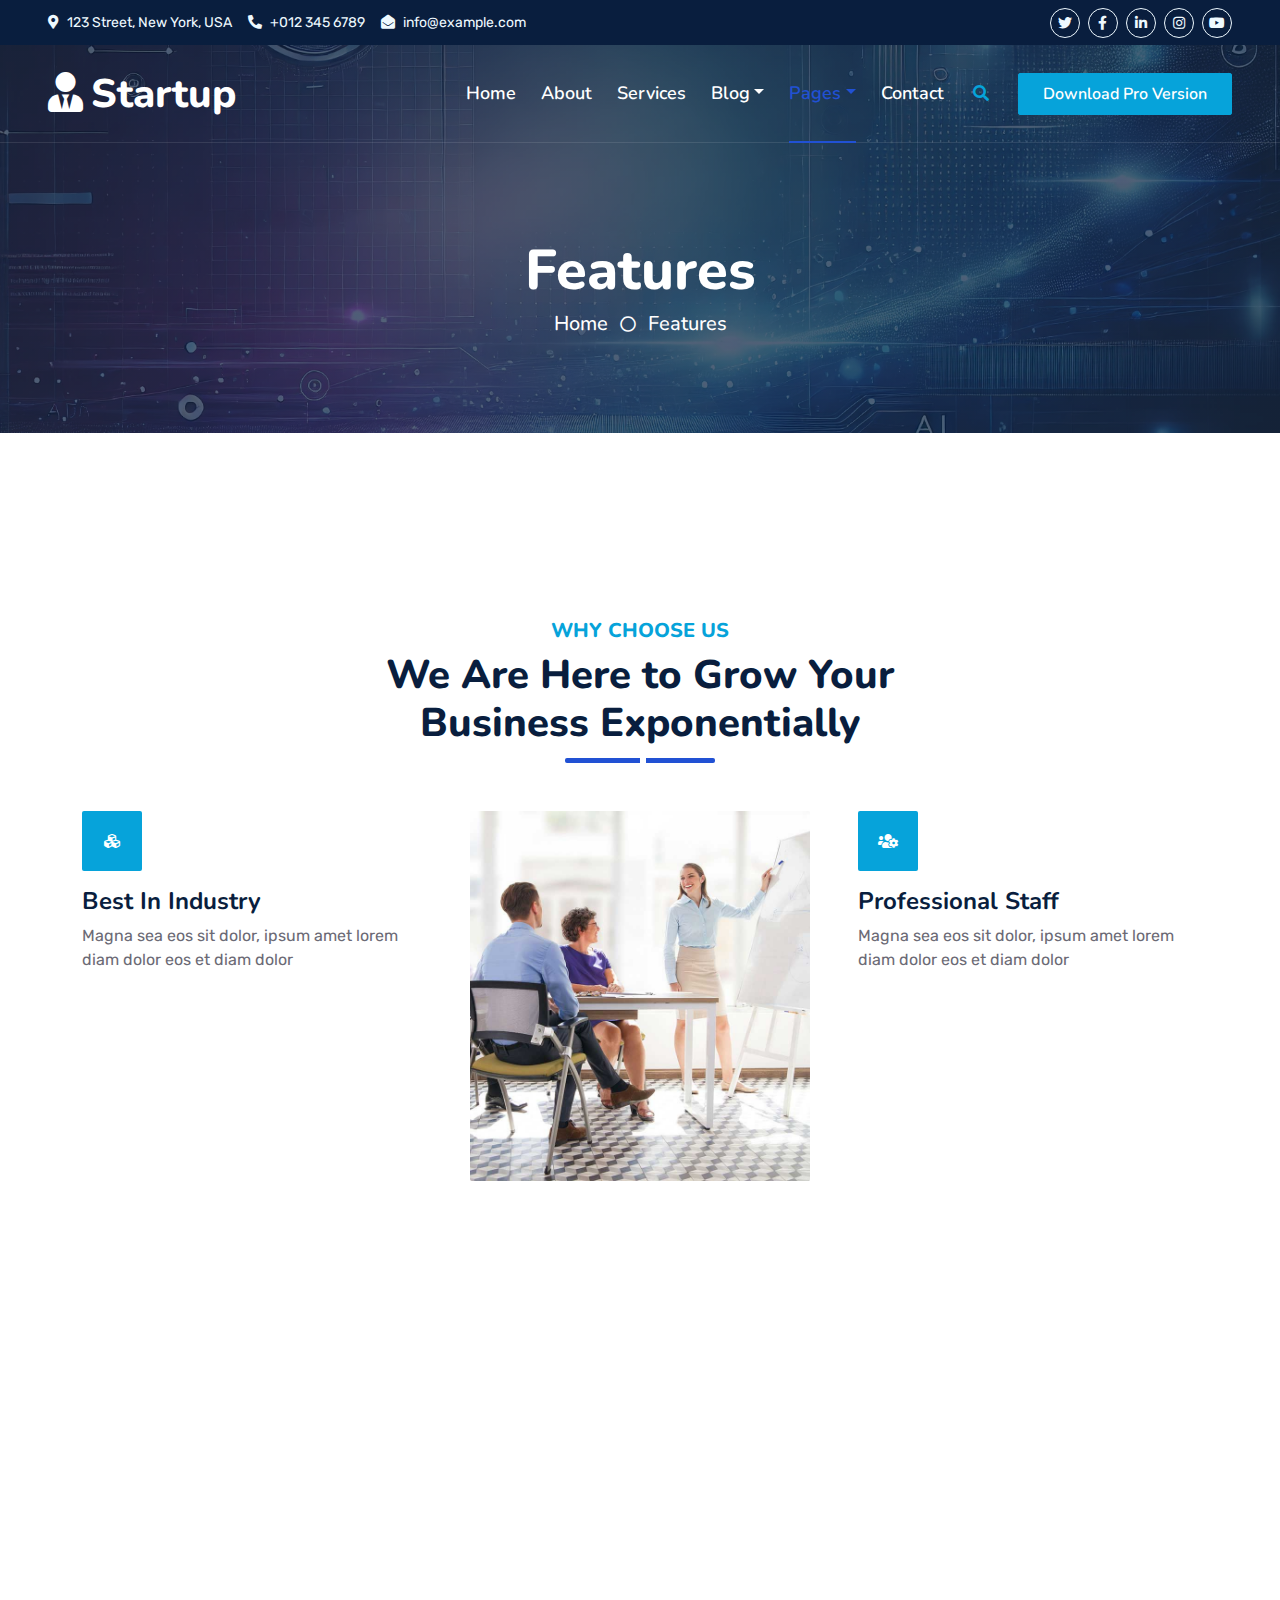
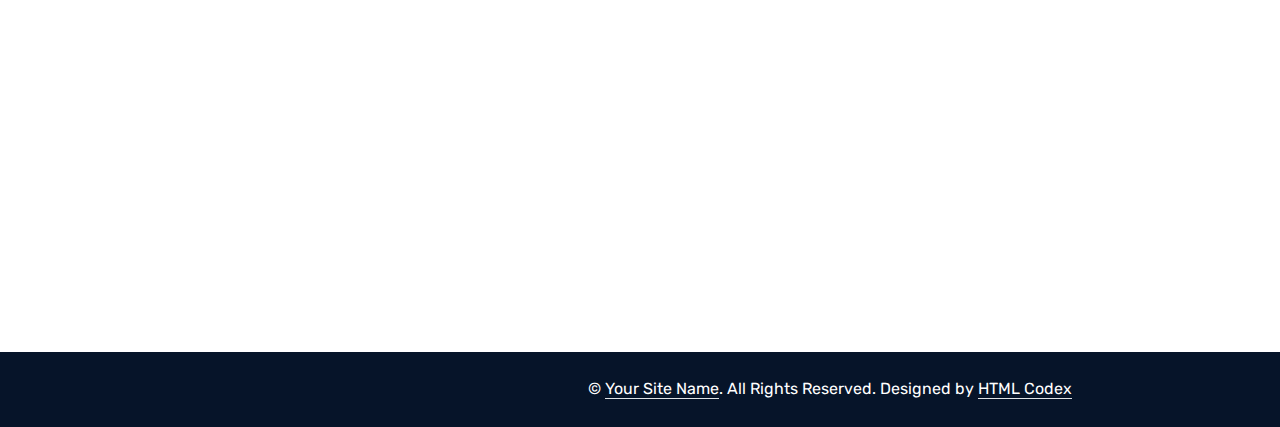
<file: alphaesAI/feature.html>
<!DOCTYPE html>
<html lang="en">

<head>
    <meta charset="utf-8">
    <title>Startup - Startup Website Template</title>
    <meta content="width=device-width, initial-scale=1.0" name="viewport">
    <meta content="Free HTML Templates" name="keywords">
    <meta content="Free HTML Templates" name="description">

    <!-- Favicon -->
    <link href="img/favicon.ico" rel="icon">

    <!-- Google Web Fonts -->
    <link rel="preconnect" href="https://fonts.googleapis.com">
    <link rel="preconnect" href="https://fonts.gstatic.com" crossorigin>
    <link href="https://fonts.googleapis.com/css2?family=Nunito:wght@400;600;700;800&family=Rubik:wght@400;500;600;700&display=swap" rel="stylesheet">

    <!-- Icon Font Stylesheet -->
    <link href="https://cdnjs.cloudflare.com/ajax/libs/font-awesome/5.10.0/css/all.min.css" rel="stylesheet">
    <link href="https://cdn.jsdelivr.net/npm/bootstrap-icons@1.4.1/font/bootstrap-icons.css" rel="stylesheet">

    <!-- Libraries Stylesheet -->
    <link href="lib/owlcarousel/assets/owl.carousel.min.css" rel="stylesheet">
    <link href="lib/animate/animate.min.css" rel="stylesheet">

    <!-- Customized Bootstrap Stylesheet -->
    <link href="css/bootstrap.min.css" rel="stylesheet">

    <!-- Template Stylesheet -->
    <link href="css/style.css" rel="stylesheet">
</head>

<body>
    <!-- Spinner Start -->
    <div id="spinner" class="show bg-white position-fixed translate-middle w-100 vh-100 top-50 start-50 d-flex align-items-center justify-content-center">
        <div class="spinner"></div>
    </div>
    <!-- Spinner End -->


    <!-- Topbar Start -->
    <div class="container-fluid bg-dark px-5 d-none d-lg-block">
        <div class="row gx-0">
            <div class="col-lg-8 text-center text-lg-start mb-2 mb-lg-0">
                <div class="d-inline-flex align-items-center" style="height: 45px;">
                    <small class="me-3 text-light"><i class="fa fa-map-marker-alt me-2"></i>123 Street, New York, USA</small>
                    <small class="me-3 text-light"><i class="fa fa-phone-alt me-2"></i>+012 345 6789</small>
                    <small class="text-light"><i class="fa fa-envelope-open me-2"></i>info@example.com</small>
                </div>
            </div>
            <div class="col-lg-4 text-center text-lg-end">
                <div class="d-inline-flex align-items-center" style="height: 45px;">
                    <a class="btn btn-sm btn-outline-light btn-sm-square rounded-circle me-2" href=""><i class="fab fa-twitter fw-normal"></i></a>
                    <a class="btn btn-sm btn-outline-light btn-sm-square rounded-circle me-2" href=""><i class="fab fa-facebook-f fw-normal"></i></a>
                    <a class="btn btn-sm btn-outline-light btn-sm-square rounded-circle me-2" href=""><i class="fab fa-linkedin-in fw-normal"></i></a>
                    <a class="btn btn-sm btn-outline-light btn-sm-square rounded-circle me-2" href=""><i class="fab fa-instagram fw-normal"></i></a>
                    <a class="btn btn-sm btn-outline-light btn-sm-square rounded-circle" href=""><i class="fab fa-youtube fw-normal"></i></a>
                </div>
            </div>
        </div>
    </div>
    <!-- Topbar End -->


    <!-- Navbar Start -->
    <div class="container-fluid position-relative p-0">
        <nav class="navbar navbar-expand-lg navbar-dark px-5 py-3 py-lg-0">
            <a href="index.html" class="navbar-brand p-0">
                <h1 class="m-0"><i class="fa fa-user-tie me-2"></i>Startup</h1>
            </a>
            <button class="navbar-toggler" type="button" data-bs-toggle="collapse" data-bs-target="#navbarCollapse">
                <span class="fa fa-bars"></span>
            </button>
            <div class="collapse navbar-collapse" id="navbarCollapse">
                <div class="navbar-nav ms-auto py-0">
                    <a href="index.html" class="nav-item nav-link">Home</a>
                    <a href="about.html" class="nav-item nav-link">About</a>
                    <a href="service.html" class="nav-item nav-link">Services</a>
                    <div class="nav-item dropdown">
                        <a href="#" class="nav-link dropdown-toggle" data-bs-toggle="dropdown">Blog</a>
                        <div class="dropdown-menu m-0">
                            <a href="blog.html" class="dropdown-item">Blog Grid</a>
                            <a href="detail.html" class="dropdown-item">Blog Detail</a>
                        </div>
                    </div>
                    <div class="nav-item dropdown">
                        <a href="#" class="nav-link dropdown-toggle active" data-bs-toggle="dropdown">Pages</a>
                        <div class="dropdown-menu m-0">
                            <a href="price.html" class="dropdown-item">Pricing Plan</a>
                            <a href="feature.html" class="dropdown-item active">Our features</a>
                            <a href="team.html" class="dropdown-item">Team Members</a>
                            <a href="testimonial.html" class="dropdown-item">Testimonial</a>
                            <a href="quote.html" class="dropdown-item">Free Quote</a>
                        </div>
                    </div>
                    <a href="contact.html" class="nav-item nav-link">Contact</a>
                </div>
                <butaton type="button" class="btn text-primary ms-3" data-bs-toggle="modal" data-bs-target="#searchModal"><i class="fa fa-search"></i></butaton>
                <a href="https://htmlcodex.com/startup-company-website-template" class="btn btn-primary py-2 px-4 ms-3">Download Pro Version</a>
            </div>
        </nav>

        <div class="container-fluid bg-primary py-5 bg-header" style="margin-bottom: 90px;">
            <div class="row py-5">
                <div class="col-12 pt-lg-5 mt-lg-5 text-center">
                    <h1 class="display-4 text-white animated zoomIn">Features</h1>
                    <a href="" class="h5 text-white">Home</a>
                    <i class="far fa-circle text-white px-2"></i>
                    <a href="" class="h5 text-white">Features</a>
                </div>
            </div>
        </div>
    </div>
    <!-- Navbar End -->


    <!-- Full Screen Search Start -->
    <div class="modal fade" id="searchModal" tabindex="-1">
        <div class="modal-dialog modal-fullscreen">
            <div class="modal-content" style="background: rgba(9, 30, 62, .7);">
                <div class="modal-header border-0">
                    <button type="button" class="btn bg-white btn-close" data-bs-dismiss="modal" aria-label="Close"></button>
                </div>
                <div class="modal-body d-flex align-items-center justify-content-center">
                    <div class="input-group" style="max-width: 600px;">
                        <input type="text" class="form-control bg-transparent border-primary p-3" placeholder="Type search keyword">
                        <button class="btn btn-primary px-4"><i class="bi bi-search"></i></button>
                    </div>
                </div>
            </div>
        </div>
    </div>
    <!-- Full Screen Search End -->


    <!-- Features Start -->
    <div class="container-fluid py-5 wow fadeInUp" data-wow-delay="0.1s">
        <div class="container py-5">
            <div class="section-title text-center position-relative pb-3 mb-5 mx-auto" style="max-width: 600px;">
                <h5 class="fw-bold text-primary text-uppercase">Why Choose Us</h5>
                <h1 class="mb-0">We Are Here to Grow Your Business Exponentially</h1>
            </div>
            <div class="row g-5">
                <div class="col-lg-4">
                    <div class="row g-5">
                        <div class="col-12 wow zoomIn" data-wow-delay="0.2s">
                            <div class="bg-primary rounded d-flex align-items-center justify-content-center mb-3" style="width: 60px; height: 60px;">
                                <i class="fa fa-cubes text-white"></i>
                            </div>
                            <h4>Best In Industry</h4>
                            <p class="mb-0">Magna sea eos sit dolor, ipsum amet lorem diam dolor eos et diam dolor</p>
                        </div>
                        <div class="col-12 wow zoomIn" data-wow-delay="0.6s">
                            <div class="bg-primary rounded d-flex align-items-center justify-content-center mb-3" style="width: 60px; height: 60px;">
                                <i class="fa fa-award text-white"></i>
                            </div>
                            <h4>Award Winning</h4>
                            <p class="mb-0">Magna sea eos sit dolor, ipsum amet lorem diam dolor eos et diam dolor</p>
                        </div>
                    </div>
                </div>
                <div class="col-lg-4  wow zoomIn" data-wow-delay="0.9s" style="min-height: 350px;">
                    <div class="position-relative h-100">
                        <img class="position-absolute w-100 h-100 rounded wow zoomIn" data-wow-delay="0.1s" src="img/feature.jpg" style="object-fit: cover;">
                    </div>
                </div>
                <div class="col-lg-4">
                    <div class="row g-5">
                        <div class="col-12 wow zoomIn" data-wow-delay="0.4s">
                            <div class="bg-primary rounded d-flex align-items-center justify-content-center mb-3" style="width: 60px; height: 60px;">
                                <i class="fa fa-users-cog text-white"></i>
                            </div>
                            <h4>Professional Staff</h4>
                            <p class="mb-0">Magna sea eos sit dolor, ipsum amet lorem diam dolor eos et diam dolor</p>
                        </div>
                        <div class="col-12 wow zoomIn" data-wow-delay="0.8s">
                            <div class="bg-primary rounded d-flex align-items-center justify-content-center mb-3" style="width: 60px; height: 60px;">
                                <i class="fa fa-phone-alt text-white"></i>
                            </div>
                            <h4>24/7 Support</h4>
                            <p class="mb-0">Magna sea eos sit dolor, ipsum amet lorem diam dolor eos et diam dolor</p>
                        </div>
                    </div>
                </div>
            </div>
        </div>
    </div>
    <!-- Features Start -->


    <!-- Vendor Start -->
    <div class="container-fluid py-5 wow fadeInUp" data-wow-delay="0.1s">
        <div class="container py-5 mb-5">
            <div class="bg-white">
                <div class="owl-carousel vendor-carousel">
                    <img src="img/vendor-1.jpg" alt="">
                    <img src="img/vendor-2.jpg" alt="">
                    <img src="img/vendor-3.jpg" alt="">
                    <img src="img/vendor-4.jpg" alt="">
                    <img src="img/vendor-5.jpg" alt="">
                    <img src="img/vendor-6.jpg" alt="">
                    <img src="img/vendor-7.jpg" alt="">
                    <img src="img/vendor-8.jpg" alt="">
                    <img src="img/vendor-9.jpg" alt="">
                </div>
            </div>
        </div>
    </div>
    <!-- Vendor End -->
    

    <!-- Footer Start -->
    <div class="container-fluid bg-dark text-light mt-5 wow fadeInUp" data-wow-delay="0.1s">
        <div class="container">
            <div class="row gx-5">
                <div class="col-lg-4 col-md-6 footer-about">
                    <div class="d-flex flex-column align-items-center justify-content-center text-center h-100 bg-primary p-4">
                        <a href="index.html" class="navbar-brand">
                            <h1 class="m-0 text-white"><i class="fa fa-user-tie me-2"></i>Startup</h1>
                        </a>
                        <p class="mt-3 mb-4">Lorem diam sit erat dolor elitr et, diam lorem justo amet clita stet eos sit. Elitr dolor duo lorem, elitr clita ipsum sea. Diam amet erat lorem stet eos. Diam amet et kasd eos duo.</p>
                        <form action="">
                            <div class="input-group">
                                <input type="text" class="form-control border-white p-3" placeholder="Your Email">
                                <button class="btn btn-dark">Sign Up</button>
                            </div>
                        </form>
                    </div>
                </div>
                <div class="col-lg-8 col-md-6">
                    <div class="row gx-5">
                        <div class="col-lg-4 col-md-12 pt-5 mb-5">
                            <div class="section-title section-title-sm position-relative pb-3 mb-4">
                                <h3 class="text-light mb-0">Get In Touch</h3>
                            </div>
                            <div class="d-flex mb-2">
                                <i class="bi bi-geo-alt text-primary me-2"></i>
                                <p class="mb-0">123 Street, New York, USA</p>
                            </div>
                            <div class="d-flex mb-2">
                                <i class="bi bi-envelope-open text-primary me-2"></i>
                                <p class="mb-0">info@example.com</p>
                            </div>
                            <div class="d-flex mb-2">
                                <i class="bi bi-telephone text-primary me-2"></i>
                                <p class="mb-0">+012 345 67890</p>
                            </div>
                            <div class="d-flex mt-4">
                                <a class="btn btn-primary btn-square me-2" href="#"><i class="fab fa-twitter fw-normal"></i></a>
                                <a class="btn btn-primary btn-square me-2" href="#"><i class="fab fa-facebook-f fw-normal"></i></a>
                                <a class="btn btn-primary btn-square me-2" href="#"><i class="fab fa-linkedin-in fw-normal"></i></a>
                                <a class="btn btn-primary btn-square" href="#"><i class="fab fa-instagram fw-normal"></i></a>
                            </div>
                        </div>
                        <div class="col-lg-4 col-md-12 pt-0 pt-lg-5 mb-5">
                            <div class="section-title section-title-sm position-relative pb-3 mb-4">
                                <h3 class="text-light mb-0">Quick Links</h3>
                            </div>
                            <div class="link-animated d-flex flex-column justify-content-start">
                                <a class="text-light mb-2" href="#"><i class="bi bi-arrow-right text-primary me-2"></i>Home</a>
                                <a class="text-light mb-2" href="#"><i class="bi bi-arrow-right text-primary me-2"></i>About Us</a>
                                <a class="text-light mb-2" href="#"><i class="bi bi-arrow-right text-primary me-2"></i>Our Services</a>
                                <a class="text-light mb-2" href="#"><i class="bi bi-arrow-right text-primary me-2"></i>Meet The Team</a>
                                <a class="text-light mb-2" href="#"><i class="bi bi-arrow-right text-primary me-2"></i>Latest Blog</a>
                                <a class="text-light" href="#"><i class="bi bi-arrow-right text-primary me-2"></i>Contact Us</a>
                            </div>
                        </div>
                        <div class="col-lg-4 col-md-12 pt-0 pt-lg-5 mb-5">
                            <div class="section-title section-title-sm position-relative pb-3 mb-4">
                                <h3 class="text-light mb-0">Popular Links</h3>
                            </div>
                            <div class="link-animated d-flex flex-column justify-content-start">
                                <a class="text-light mb-2" href="#"><i class="bi bi-arrow-right text-primary me-2"></i>Home</a>
                                <a class="text-light mb-2" href="#"><i class="bi bi-arrow-right text-primary me-2"></i>About Us</a>
                                <a class="text-light mb-2" href="#"><i class="bi bi-arrow-right text-primary me-2"></i>Our Services</a>
                                <a class="text-light mb-2" href="#"><i class="bi bi-arrow-right text-primary me-2"></i>Meet The Team</a>
                                <a class="text-light mb-2" href="#"><i class="bi bi-arrow-right text-primary me-2"></i>Latest Blog</a>
                                <a class="text-light" href="#"><i class="bi bi-arrow-right text-primary me-2"></i>Contact Us</a>
                            </div>
                        </div>
                    </div>
                </div>
            </div>
        </div>
    </div>
    <div class="container-fluid text-white" style="background: #061429;">
        <div class="container text-center">
            <div class="row justify-content-end">
                <div class="col-lg-8 col-md-6">
                    <div class="d-flex align-items-center justify-content-center" style="height: 75px;">
                        <p class="mb-0">&copy; <a class="text-white border-bottom" href="#">Your Site Name</a>. All Rights Reserved. 
						
						<!--/*** This template is free as long as you keep the footer author’s credit link/attribution link/backlink. If you'd like to use the template without the footer author’s credit link/attribution link/backlink, you can purchase the Credit Removal License from "https://htmlcodex.com/credit-removal". Thank you for your support. ***/-->
						Designed by <a class="text-white border-bottom" href="https://htmlcodex.com">HTML Codex</a></p>
                    </div>
                </div>
            </div>
        </div>
    </div>
    <!-- Footer End -->


    <!-- Back to Top -->
    <a href="#" class="btn btn-lg btn-primary btn-lg-square rounded back-to-top"><i class="bi bi-arrow-up"></i></a>


    <!-- JavaScript Libraries -->
    <script src="https://code.jquery.com/jquery-3.4.1.min.js"></script>
    <script src="https://cdn.jsdelivr.net/npm/bootstrap@5.0.0/dist/js/bootstrap.bundle.min.js"></script>
    <script src="lib/wow/wow.min.js"></script>
    <script src="lib/easing/easing.min.js"></script>
    <script src="lib/waypoints/waypoints.min.js"></script>
    <script src="lib/counterup/counterup.min.js"></script>
    <script src="lib/owlcarousel/owl.carousel.min.js"></script>

    <!-- Template Javascript -->
    <script src="js/main.js"></script>
</body>

</html>
</file>
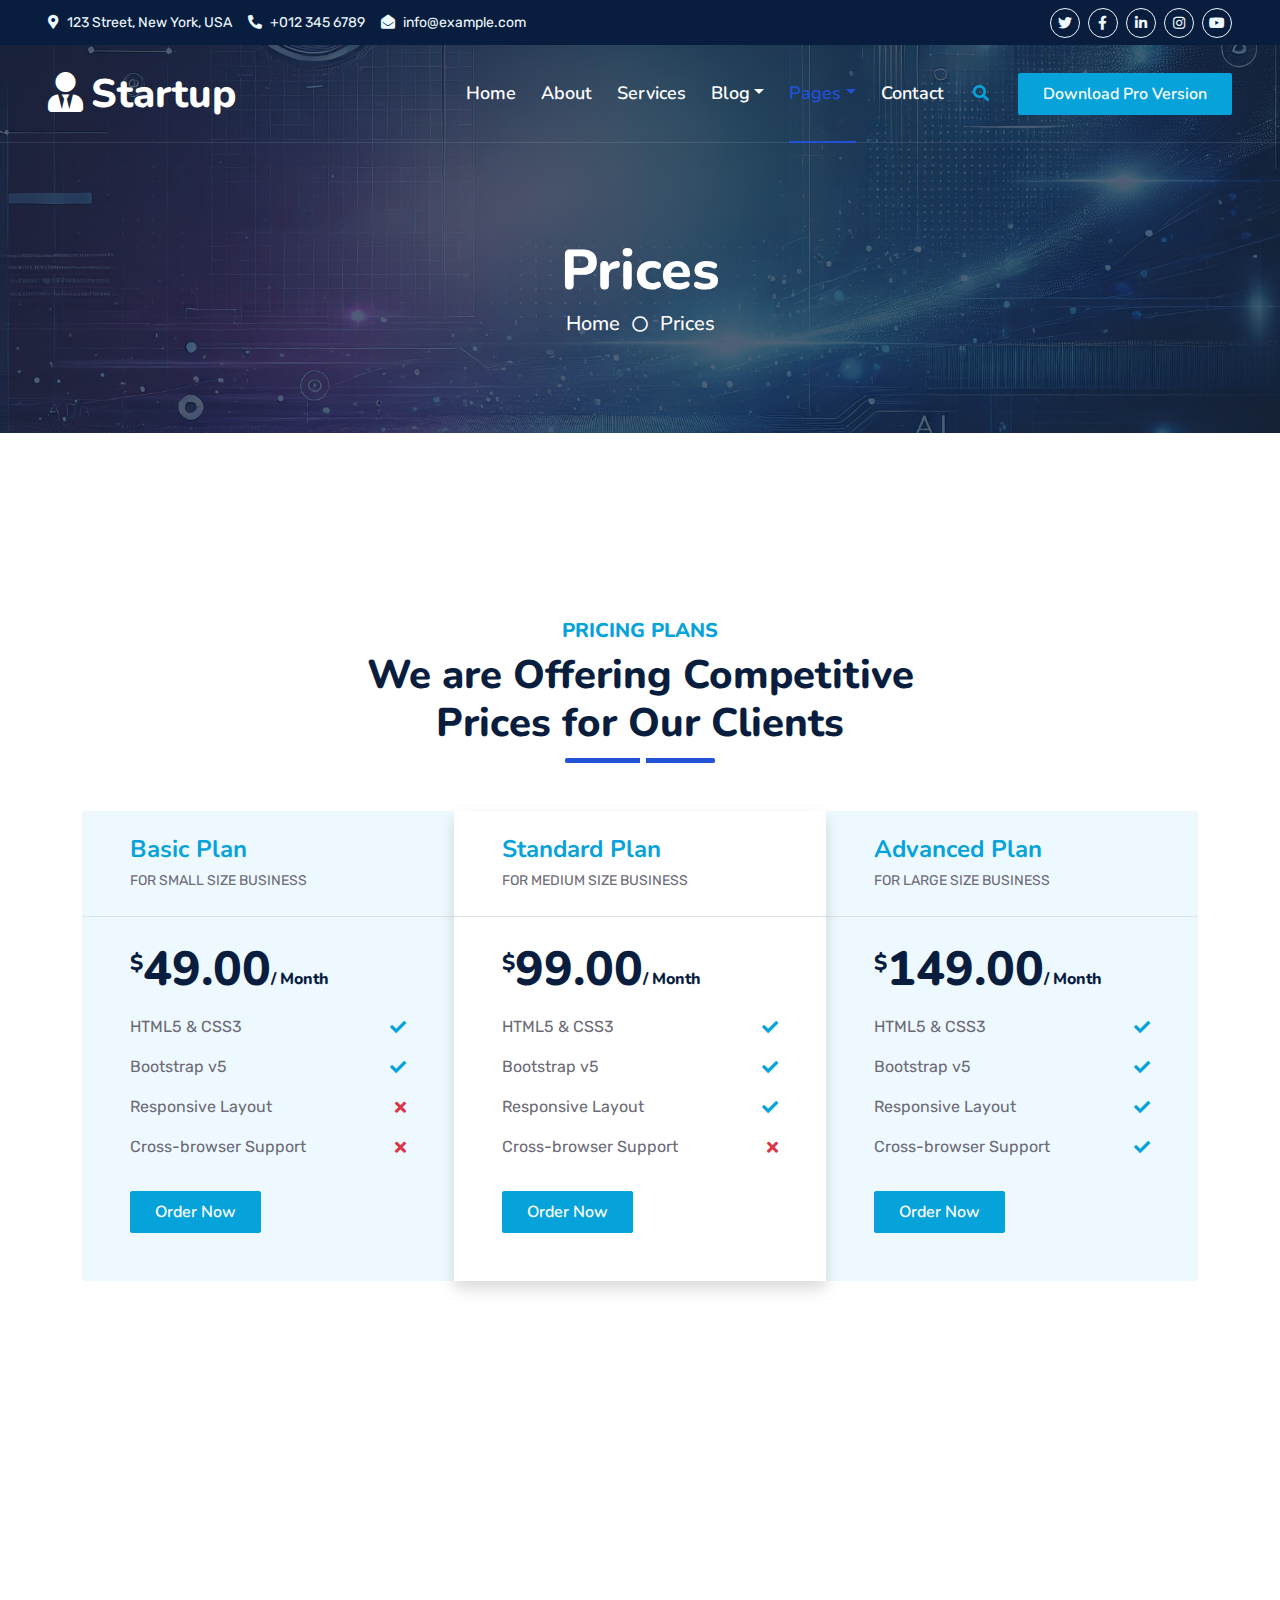
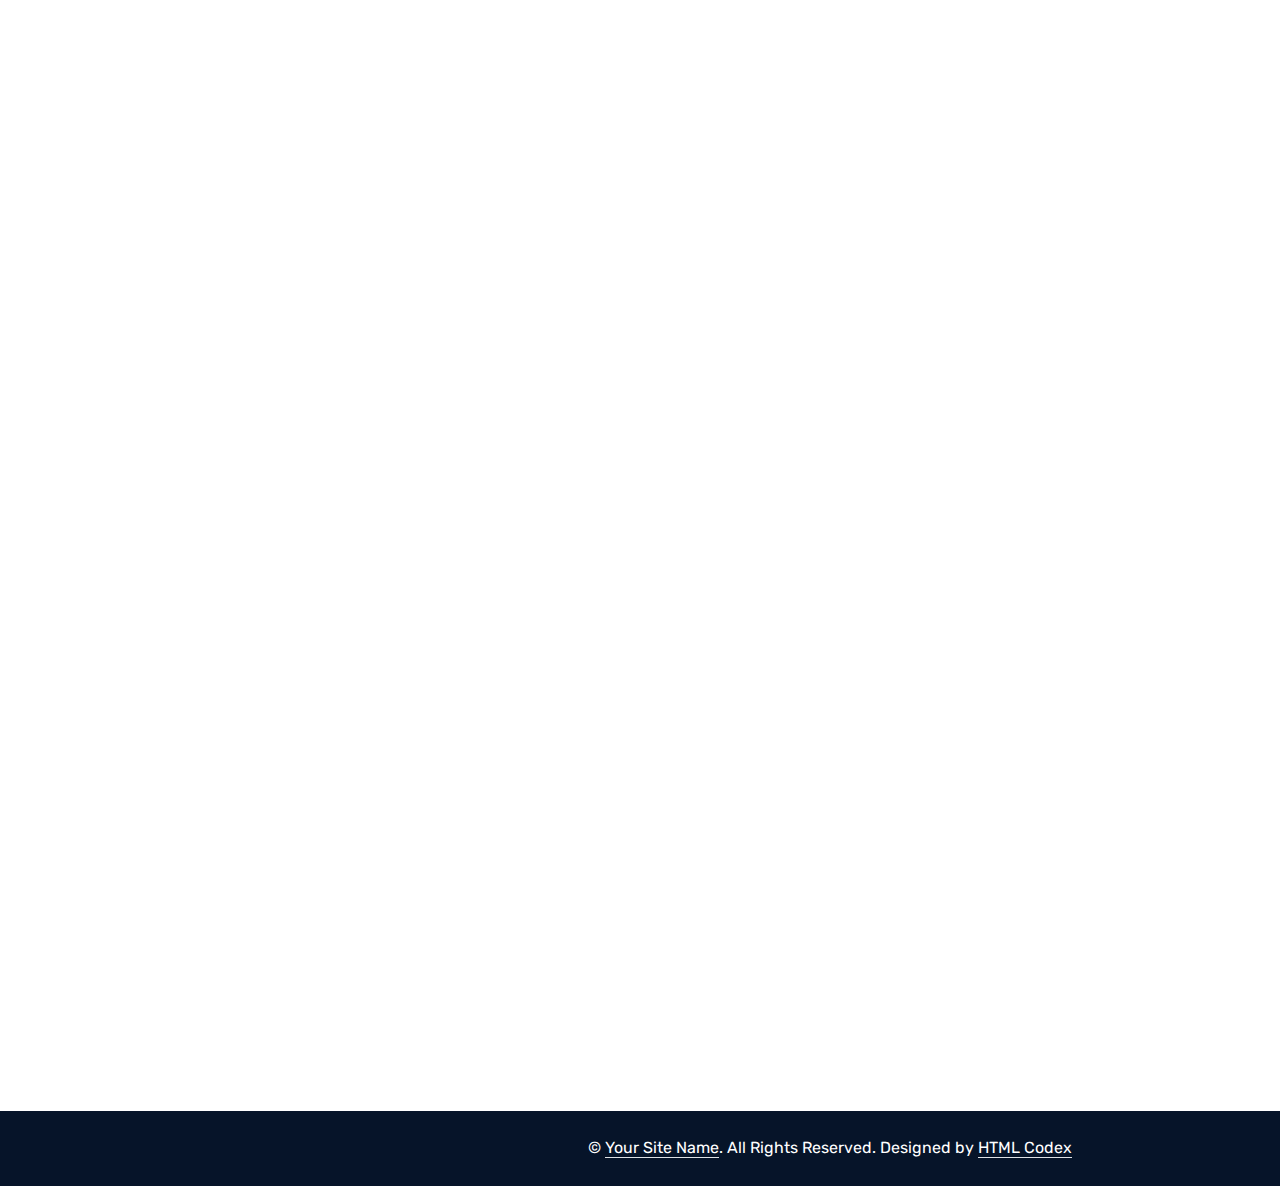
<file: alphaesAI/price.html>
<!DOCTYPE html>
<html lang="en">

<head>
    <meta charset="utf-8">
    <title>Startup - Startup Website Template</title>
    <meta content="width=device-width, initial-scale=1.0" name="viewport">
    <meta content="Free HTML Templates" name="keywords">
    <meta content="Free HTML Templates" name="description">

    <!-- Favicon -->
    <link href="img/favicon.ico" rel="icon">

    <!-- Google Web Fonts -->
    <link rel="preconnect" href="https://fonts.googleapis.com">
    <link rel="preconnect" href="https://fonts.gstatic.com" crossorigin>
    <link href="https://fonts.googleapis.com/css2?family=Nunito:wght@400;600;700;800&family=Rubik:wght@400;500;600;700&display=swap" rel="stylesheet">

    <!-- Icon Font Stylesheet -->
    <link href="https://cdnjs.cloudflare.com/ajax/libs/font-awesome/5.10.0/css/all.min.css" rel="stylesheet">
    <link href="https://cdn.jsdelivr.net/npm/bootstrap-icons@1.4.1/font/bootstrap-icons.css" rel="stylesheet">

    <!-- Libraries Stylesheet -->
    <link href="lib/owlcarousel/assets/owl.carousel.min.css" rel="stylesheet">
    <link href="lib/animate/animate.min.css" rel="stylesheet">

    <!-- Customized Bootstrap Stylesheet -->
    <link href="css/bootstrap.min.css" rel="stylesheet">

    <!-- Template Stylesheet -->
    <link href="css/style.css" rel="stylesheet">
</head>

<body>
    <!-- Spinner Start -->
    <div id="spinner" class="show bg-white position-fixed translate-middle w-100 vh-100 top-50 start-50 d-flex align-items-center justify-content-center">
        <div class="spinner"></div>
    </div>
    <!-- Spinner End -->


    <!-- Topbar Start -->
    <div class="container-fluid bg-dark px-5 d-none d-lg-block">
        <div class="row gx-0">
            <div class="col-lg-8 text-center text-lg-start mb-2 mb-lg-0">
                <div class="d-inline-flex align-items-center" style="height: 45px;">
                    <small class="me-3 text-light"><i class="fa fa-map-marker-alt me-2"></i>123 Street, New York, USA</small>
                    <small class="me-3 text-light"><i class="fa fa-phone-alt me-2"></i>+012 345 6789</small>
                    <small class="text-light"><i class="fa fa-envelope-open me-2"></i>info@example.com</small>
                </div>
            </div>
            <div class="col-lg-4 text-center text-lg-end">
                <div class="d-inline-flex align-items-center" style="height: 45px;">
                    <a class="btn btn-sm btn-outline-light btn-sm-square rounded-circle me-2" href=""><i class="fab fa-twitter fw-normal"></i></a>
                    <a class="btn btn-sm btn-outline-light btn-sm-square rounded-circle me-2" href=""><i class="fab fa-facebook-f fw-normal"></i></a>
                    <a class="btn btn-sm btn-outline-light btn-sm-square rounded-circle me-2" href=""><i class="fab fa-linkedin-in fw-normal"></i></a>
                    <a class="btn btn-sm btn-outline-light btn-sm-square rounded-circle me-2" href=""><i class="fab fa-instagram fw-normal"></i></a>
                    <a class="btn btn-sm btn-outline-light btn-sm-square rounded-circle" href=""><i class="fab fa-youtube fw-normal"></i></a>
                </div>
            </div>
        </div>
    </div>
    <!-- Topbar End -->


    <!-- Navbar Start -->
    <div class="container-fluid position-relative p-0">
        <nav class="navbar navbar-expand-lg navbar-dark px-5 py-3 py-lg-0">
            <a href="index.html" class="navbar-brand p-0">
                <h1 class="m-0"><i class="fa fa-user-tie me-2"></i>Startup</h1>
            </a>
            <button class="navbar-toggler" type="button" data-bs-toggle="collapse" data-bs-target="#navbarCollapse">
                <span class="fa fa-bars"></span>
            </button>
            <div class="collapse navbar-collapse" id="navbarCollapse">
                <div class="navbar-nav ms-auto py-0">
                    <a href="index.html" class="nav-item nav-link">Home</a>
                    <a href="about.html" class="nav-item nav-link">About</a>
                    <a href="service.html" class="nav-item nav-link">Services</a>
                    <div class="nav-item dropdown">
                        <a href="#" class="nav-link dropdown-toggle" data-bs-toggle="dropdown">Blog</a>
                        <div class="dropdown-menu m-0">
                            <a href="blog.html" class="dropdown-item">Blog Grid</a>
                            <a href="detail.html" class="dropdown-item">Blog Detail</a>
                        </div>
                    </div>
                    <div class="nav-item dropdown">
                        <a href="#" class="nav-link dropdown-toggle active" data-bs-toggle="dropdown">Pages</a>
                        <div class="dropdown-menu m-0">
                            <a href="price.html" class="dropdown-item active">Pricing Plan</a>
                            <a href="feature.html" class="dropdown-item">Our features</a>
                            <a href="team.html" class="dropdown-item">Team Members</a>
                            <a href="testimonial.html" class="dropdown-item">Testimonial</a>
                            <a href="quote.html" class="dropdown-item">Free Quote</a>
                        </div>
                    </div>
                    <a href="contact.html" class="nav-item nav-link">Contact</a>
                </div>
                <butaton type="button" class="btn text-primary ms-3" data-bs-toggle="modal" data-bs-target="#searchModal"><i class="fa fa-search"></i></butaton>
                <a href="https://htmlcodex.com/startup-company-website-template" class="btn btn-primary py-2 px-4 ms-3">Download Pro Version</a>
            </div>
        </nav>

        <div class="container-fluid bg-primary py-5 bg-header" style="margin-bottom: 90px;">
            <div class="row py-5">
                <div class="col-12 pt-lg-5 mt-lg-5 text-center">
                    <h1 class="display-4 text-white animated zoomIn">Prices</h1>
                    <a href="" class="h5 text-white">Home</a>
                    <i class="far fa-circle text-white px-2"></i>
                    <a href="" class="h5 text-white">Prices</a>
                </div>
            </div>
        </div>
    </div>
    <!-- Navbar End -->


    <!-- Full Screen Search Start -->
    <div class="modal fade" id="searchModal" tabindex="-1">
        <div class="modal-dialog modal-fullscreen">
            <div class="modal-content" style="background: rgba(9, 30, 62, .7);">
                <div class="modal-header border-0">
                    <button type="button" class="btn bg-white btn-close" data-bs-dismiss="modal" aria-label="Close"></button>
                </div>
                <div class="modal-body d-flex align-items-center justify-content-center">
                    <div class="input-group" style="max-width: 600px;">
                        <input type="text" class="form-control bg-transparent border-primary p-3" placeholder="Type search keyword">
                        <button class="btn btn-primary px-4"><i class="bi bi-search"></i></button>
                    </div>
                </div>
            </div>
        </div>
    </div>
    <!-- Full Screen Search End -->


    <!-- Pricing Plan Start -->
    <div class="container-fluid py-5 wow fadeInUp" data-wow-delay="0.1s">
        <div class="container py-5">
            <div class="section-title text-center position-relative pb-3 mb-5 mx-auto" style="max-width: 600px;">
                <h5 class="fw-bold text-primary text-uppercase">Pricing Plans</h5>
                <h1 class="mb-0">We are Offering Competitive Prices for Our Clients</h1>
            </div>
            <div class="row g-0">
                <div class="col-lg-4 wow slideInUp" data-wow-delay="0.6s">
                    <div class="bg-light rounded">
                        <div class="border-bottom py-4 px-5 mb-4">
                            <h4 class="text-primary mb-1">Basic Plan</h4>
                            <small class="text-uppercase">For Small Size Business</small>
                        </div>
                        <div class="p-5 pt-0">
                            <h1 class="display-5 mb-3">
                                <small class="align-top" style="font-size: 22px; line-height: 45px;">$</small>49.00<small
                                    class="align-bottom" style="font-size: 16px; line-height: 40px;">/ Month</small>
                            </h1>
                            <div class="d-flex justify-content-between mb-3"><span>HTML5 & CSS3</span><i class="fa fa-check text-primary pt-1"></i></div>
                            <div class="d-flex justify-content-between mb-3"><span>Bootstrap v5</span><i class="fa fa-check text-primary pt-1"></i></div>
                            <div class="d-flex justify-content-between mb-3"><span>Responsive Layout</span><i class="fa fa-times text-danger pt-1"></i></div>
                            <div class="d-flex justify-content-between mb-2"><span>Cross-browser Support</span><i class="fa fa-times text-danger pt-1"></i></div>
                            <a href="" class="btn btn-primary py-2 px-4 mt-4">Order Now</a>
                        </div>
                    </div>
                </div>
                <div class="col-lg-4 wow slideInUp" data-wow-delay="0.3s">
                    <div class="bg-white rounded shadow position-relative" style="z-index: 1;">
                        <div class="border-bottom py-4 px-5 mb-4">
                            <h4 class="text-primary mb-1">Standard Plan</h4>
                            <small class="text-uppercase">For Medium Size Business</small>
                        </div>
                        <div class="p-5 pt-0">
                            <h1 class="display-5 mb-3">
                                <small class="align-top" style="font-size: 22px; line-height: 45px;">$</small>99.00<small
                                    class="align-bottom" style="font-size: 16px; line-height: 40px;">/ Month</small>
                            </h1>
                            <div class="d-flex justify-content-between mb-3"><span>HTML5 & CSS3</span><i class="fa fa-check text-primary pt-1"></i></div>
                            <div class="d-flex justify-content-between mb-3"><span>Bootstrap v5</span><i class="fa fa-check text-primary pt-1"></i></div>
                            <div class="d-flex justify-content-between mb-3"><span>Responsive Layout</span><i class="fa fa-check text-primary pt-1"></i></div>
                            <div class="d-flex justify-content-between mb-2"><span>Cross-browser Support</span><i class="fa fa-times text-danger pt-1"></i></div>
                            <a href="" class="btn btn-primary py-2 px-4 mt-4">Order Now</a>
                        </div>
                    </div>
                </div>
                <div class="col-lg-4 wow slideInUp" data-wow-delay="0.9s">
                    <div class="bg-light rounded">
                        <div class="border-bottom py-4 px-5 mb-4">
                            <h4 class="text-primary mb-1">Advanced Plan</h4>
                            <small class="text-uppercase">For Large Size Business</small>
                        </div>
                        <div class="p-5 pt-0">
                            <h1 class="display-5 mb-3">
                                <small class="align-top" style="font-size: 22px; line-height: 45px;">$</small>149.00<small
                                    class="align-bottom" style="font-size: 16px; line-height: 40px;">/ Month</small>
                            </h1>
                            <div class="d-flex justify-content-between mb-3"><span>HTML5 & CSS3</span><i class="fa fa-check text-primary pt-1"></i></div>
                            <div class="d-flex justify-content-between mb-3"><span>Bootstrap v5</span><i class="fa fa-check text-primary pt-1"></i></div>
                            <div class="d-flex justify-content-between mb-3"><span>Responsive Layout</span><i class="fa fa-check text-primary pt-1"></i></div>
                            <div class="d-flex justify-content-between mb-2"><span>Cross-browser Support</span><i class="fa fa-check text-primary pt-1"></i></div>
                            <a href="" class="btn btn-primary py-2 px-4 mt-4">Order Now</a>
                        </div>
                    </div>
                </div>
            </div>
        </div>
    </div>
    <!-- Pricing Plan End -->


    <!-- Quote Start -->
    <div class="container-fluid py-5 wow fadeInUp" data-wow-delay="0.1s">
        <div class="container py-5">
            <div class="row g-5">
                <div class="col-lg-7">
                    <div class="section-title position-relative pb-3 mb-5">
                        <h5 class="fw-bold text-primary text-uppercase">Request A Quote</h5>
                        <h1 class="mb-0">Need A Free Quote? Please Feel Free to Contact Us</h1>
                    </div>
                    <div class="row gx-3">
                        <div class="col-sm-6 wow zoomIn" data-wow-delay="0.2s">
                            <h5 class="mb-4"><i class="fa fa-reply text-primary me-3"></i>Reply within 24 hours</h5>
                        </div>
                        <div class="col-sm-6 wow zoomIn" data-wow-delay="0.4s">
                            <h5 class="mb-4"><i class="fa fa-phone-alt text-primary me-3"></i>24 hrs telephone support</h5>
                        </div>
                    </div>
                    <p class="mb-4">Eirmod sed tempor lorem ut dolores. Aliquyam sit sadipscing kasd ipsum. Dolor ea et dolore et at sea ea at dolor, justo ipsum duo rebum sea invidunt voluptua. Eos vero eos vero ea et dolore eirmod et. Dolores diam duo invidunt lorem. Elitr ut dolores magna sit. Sea dolore sanctus sed et. Takimata takimata sanctus sed.</p>
                    <div class="d-flex align-items-center mt-2 wow zoomIn" data-wow-delay="0.6s">
                        <div class="bg-primary d-flex align-items-center justify-content-center rounded" style="width: 60px; height: 60px;">
                            <i class="fa fa-phone-alt text-white"></i>
                        </div>
                        <div class="ps-4">
                            <h5 class="mb-2">Call to ask any question</h5>
                            <h4 class="text-primary mb-0">+012 345 6789</h4>
                        </div>
                    </div>
                </div>
                <div class="col-lg-5">
                    <div class="bg-primary rounded h-100 d-flex align-items-center p-5 wow zoomIn" data-wow-delay="0.9s">
                        <form>
                            <div class="row g-3">
                                <div class="col-xl-12">
                                    <input type="text" class="form-control bg-light border-0" placeholder="Your Name" style="height: 55px;">
                                </div>
                                <div class="col-12">
                                    <input type="email" class="form-control bg-light border-0" placeholder="Your Email" style="height: 55px;">
                                </div>
                                <div class="col-12">
                                    <select class="form-select bg-light border-0" style="height: 55px;">
                                        <option selected>Select A Service</option>
                                        <option value="1">Service 1</option>
                                        <option value="2">Service 2</option>
                                        <option value="3">Service 3</option>
                                    </select>
                                </div>
                                <div class="col-12">
                                    <textarea class="form-control bg-light border-0" rows="3" placeholder="Message"></textarea>
                                </div>
                                <div class="col-12">
                                    <button class="btn btn-dark w-100 py-3" type="submit">Request A Quote</button>
                                </div>
                            </div>
                        </form>
                    </div>
                </div>
            </div>
        </div>
    </div>
    <!-- Quote End -->


    <!-- Vendor Start -->
    <div class="container-fluid py-5 wow fadeInUp" data-wow-delay="0.1s">
        <div class="container py-5 mb-5">
            <div class="bg-white">
                <div class="owl-carousel vendor-carousel">
                    <img src="img/vendor-1.jpg" alt="">
                    <img src="img/vendor-2.jpg" alt="">
                    <img src="img/vendor-3.jpg" alt="">
                    <img src="img/vendor-4.jpg" alt="">
                    <img src="img/vendor-5.jpg" alt="">
                    <img src="img/vendor-6.jpg" alt="">
                    <img src="img/vendor-7.jpg" alt="">
                    <img src="img/vendor-8.jpg" alt="">
                    <img src="img/vendor-9.jpg" alt="">
                </div>
            </div>
        </div>
    </div>
    <!-- Vendor End -->
    

    <!-- Footer Start -->
    <div class="container-fluid bg-dark text-light mt-5 wow fadeInUp" data-wow-delay="0.1s">
        <div class="container">
            <div class="row gx-5">
                <div class="col-lg-4 col-md-6 footer-about">
                    <div class="d-flex flex-column align-items-center justify-content-center text-center h-100 bg-primary p-4">
                        <a href="index.html" class="navbar-brand">
                            <h1 class="m-0 text-white"><i class="fa fa-user-tie me-2"></i>Startup</h1>
                        </a>
                        <p class="mt-3 mb-4">Lorem diam sit erat dolor elitr et, diam lorem justo amet clita stet eos sit. Elitr dolor duo lorem, elitr clita ipsum sea. Diam amet erat lorem stet eos. Diam amet et kasd eos duo.</p>
                        <form action="">
                            <div class="input-group">
                                <input type="text" class="form-control border-white p-3" placeholder="Your Email">
                                <button class="btn btn-dark">Sign Up</button>
                            </div>
                        </form>
                    </div>
                </div>
                <div class="col-lg-8 col-md-6">
                    <div class="row gx-5">
                        <div class="col-lg-4 col-md-12 pt-5 mb-5">
                            <div class="section-title section-title-sm position-relative pb-3 mb-4">
                                <h3 class="text-light mb-0">Get In Touch</h3>
                            </div>
                            <div class="d-flex mb-2">
                                <i class="bi bi-geo-alt text-primary me-2"></i>
                                <p class="mb-0">123 Street, New York, USA</p>
                            </div>
                            <div class="d-flex mb-2">
                                <i class="bi bi-envelope-open text-primary me-2"></i>
                                <p class="mb-0">info@example.com</p>
                            </div>
                            <div class="d-flex mb-2">
                                <i class="bi bi-telephone text-primary me-2"></i>
                                <p class="mb-0">+012 345 67890</p>
                            </div>
                            <div class="d-flex mt-4">
                                <a class="btn btn-primary btn-square me-2" href="#"><i class="fab fa-twitter fw-normal"></i></a>
                                <a class="btn btn-primary btn-square me-2" href="#"><i class="fab fa-facebook-f fw-normal"></i></a>
                                <a class="btn btn-primary btn-square me-2" href="#"><i class="fab fa-linkedin-in fw-normal"></i></a>
                                <a class="btn btn-primary btn-square" href="#"><i class="fab fa-instagram fw-normal"></i></a>
                            </div>
                        </div>
                        <div class="col-lg-4 col-md-12 pt-0 pt-lg-5 mb-5">
                            <div class="section-title section-title-sm position-relative pb-3 mb-4">
                                <h3 class="text-light mb-0">Quick Links</h3>
                            </div>
                            <div class="link-animated d-flex flex-column justify-content-start">
                                <a class="text-light mb-2" href="#"><i class="bi bi-arrow-right text-primary me-2"></i>Home</a>
                                <a class="text-light mb-2" href="#"><i class="bi bi-arrow-right text-primary me-2"></i>About Us</a>
                                <a class="text-light mb-2" href="#"><i class="bi bi-arrow-right text-primary me-2"></i>Our Services</a>
                                <a class="text-light mb-2" href="#"><i class="bi bi-arrow-right text-primary me-2"></i>Meet The Team</a>
                                <a class="text-light mb-2" href="#"><i class="bi bi-arrow-right text-primary me-2"></i>Latest Blog</a>
                                <a class="text-light" href="#"><i class="bi bi-arrow-right text-primary me-2"></i>Contact Us</a>
                            </div>
                        </div>
                        <div class="col-lg-4 col-md-12 pt-0 pt-lg-5 mb-5">
                            <div class="section-title section-title-sm position-relative pb-3 mb-4">
                                <h3 class="text-light mb-0">Popular Links</h3>
                            </div>
                            <div class="link-animated d-flex flex-column justify-content-start">
                                <a class="text-light mb-2" href="#"><i class="bi bi-arrow-right text-primary me-2"></i>Home</a>
                                <a class="text-light mb-2" href="#"><i class="bi bi-arrow-right text-primary me-2"></i>About Us</a>
                                <a class="text-light mb-2" href="#"><i class="bi bi-arrow-right text-primary me-2"></i>Our Services</a>
                                <a class="text-light mb-2" href="#"><i class="bi bi-arrow-right text-primary me-2"></i>Meet The Team</a>
                                <a class="text-light mb-2" href="#"><i class="bi bi-arrow-right text-primary me-2"></i>Latest Blog</a>
                                <a class="text-light" href="#"><i class="bi bi-arrow-right text-primary me-2"></i>Contact Us</a>
                            </div>
                        </div>
                    </div>
                </div>
            </div>
        </div>
    </div>
    <div class="container-fluid text-white" style="background: #061429;">
        <div class="container text-center">
            <div class="row justify-content-end">
                <div class="col-lg-8 col-md-6">
                    <div class="d-flex align-items-center justify-content-center" style="height: 75px;">
                        <p class="mb-0">&copy; <a class="text-white border-bottom" href="#">Your Site Name</a>. All Rights Reserved. 
						
						<!--/*** This template is free as long as you keep the footer author’s credit link/attribution link/backlink. If you'd like to use the template without the footer author’s credit link/attribution link/backlink, you can purchase the Credit Removal License from "https://htmlcodex.com/credit-removal". Thank you for your support. ***/-->
						Designed by <a class="text-white border-bottom" href="https://htmlcodex.com">HTML Codex</a></p>
                    </div>
                </div>
            </div>
        </div>
    </div>
    <!-- Footer End -->


    <!-- Back to Top -->
    <a href="#" class="btn btn-lg btn-primary btn-lg-square rounded back-to-top"><i class="bi bi-arrow-up"></i></a>


    <!-- JavaScript Libraries -->
    <script src="https://code.jquery.com/jquery-3.4.1.min.js"></script>
    <script src="https://cdn.jsdelivr.net/npm/bootstrap@5.0.0/dist/js/bootstrap.bundle.min.js"></script>
    <script src="lib/wow/wow.min.js"></script>
    <script src="lib/easing/easing.min.js"></script>
    <script src="lib/waypoints/waypoints.min.js"></script>
    <script src="lib/counterup/counterup.min.js"></script>
    <script src="lib/owlcarousel/owl.carousel.min.js"></script>

    <!-- Template Javascript -->
    <script src="js/main.js"></script>
</body>

</html>
</file>
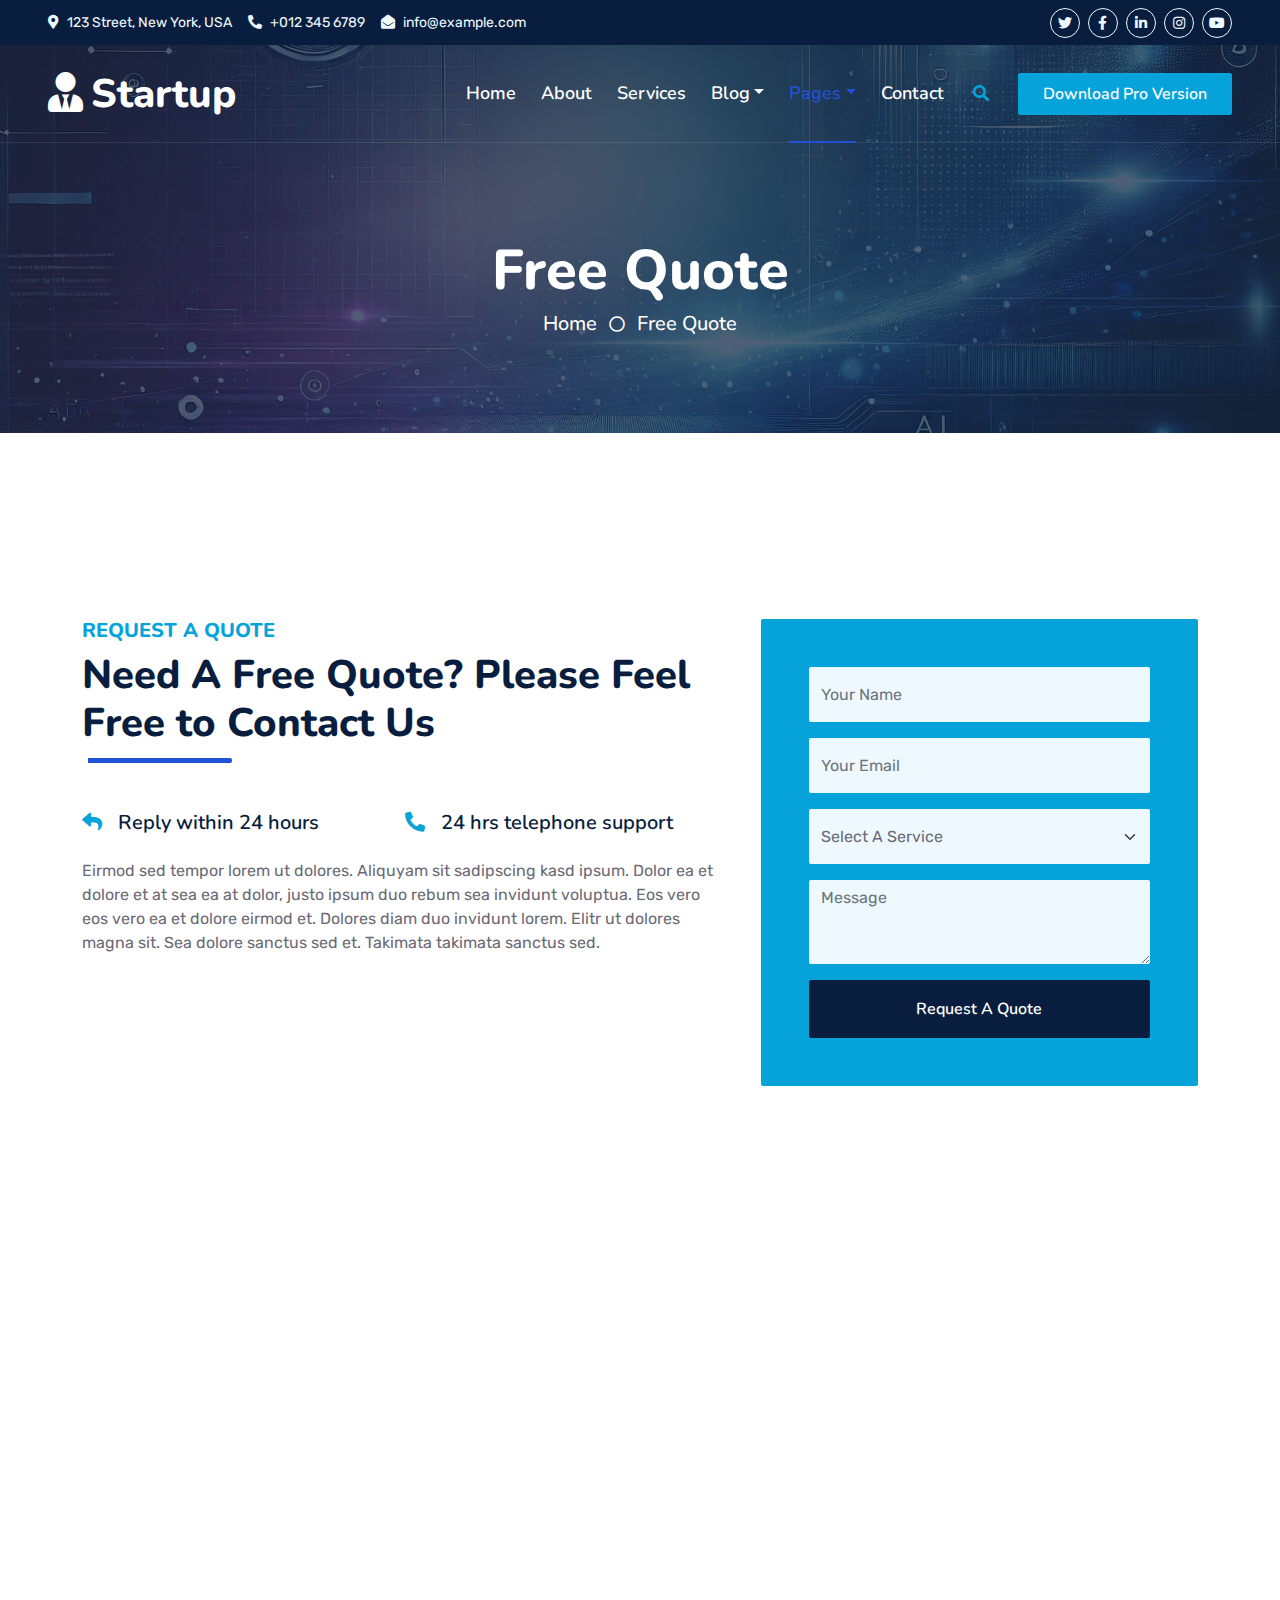
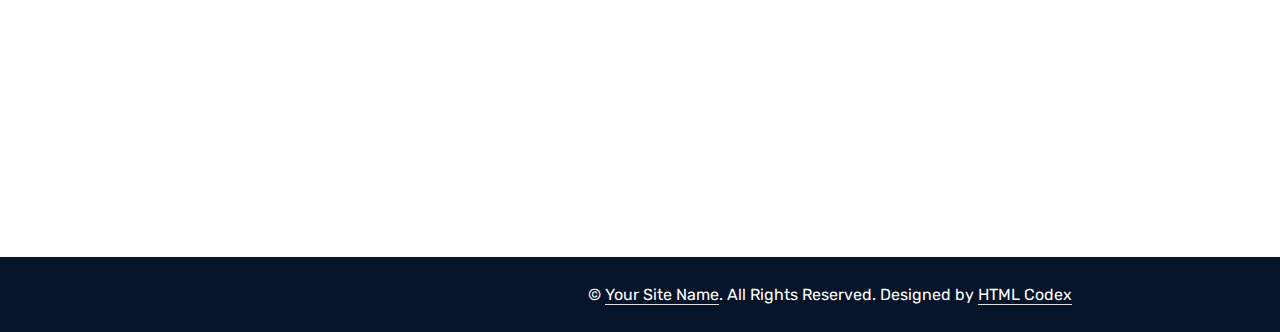
<file: alphaesAI/quote.html>
<!DOCTYPE html>
<html lang="en">

<head>
    <meta charset="utf-8">
    <title>Startup - Startup Website Template</title>
    <meta content="width=device-width, initial-scale=1.0" name="viewport">
    <meta content="Free HTML Templates" name="keywords">
    <meta content="Free HTML Templates" name="description">

    <!-- Favicon -->
    <link href="img/favicon.ico" rel="icon">

    <!-- Google Web Fonts -->
    <link rel="preconnect" href="https://fonts.googleapis.com">
    <link rel="preconnect" href="https://fonts.gstatic.com" crossorigin>
    <link href="https://fonts.googleapis.com/css2?family=Nunito:wght@400;600;700;800&family=Rubik:wght@400;500;600;700&display=swap" rel="stylesheet">

    <!-- Icon Font Stylesheet -->
    <link href="https://cdnjs.cloudflare.com/ajax/libs/font-awesome/5.10.0/css/all.min.css" rel="stylesheet">
    <link href="https://cdn.jsdelivr.net/npm/bootstrap-icons@1.4.1/font/bootstrap-icons.css" rel="stylesheet">

    <!-- Libraries Stylesheet -->
    <link href="lib/owlcarousel/assets/owl.carousel.min.css" rel="stylesheet">
    <link href="lib/animate/animate.min.css" rel="stylesheet">

    <!-- Customized Bootstrap Stylesheet -->
    <link href="css/bootstrap.min.css" rel="stylesheet">

    <!-- Template Stylesheet -->
    <link href="css/style.css" rel="stylesheet">
</head>

<body>
    <!-- Spinner Start -->
    <div id="spinner" class="show bg-white position-fixed translate-middle w-100 vh-100 top-50 start-50 d-flex align-items-center justify-content-center">
        <div class="spinner"></div>
    </div>
    <!-- Spinner End -->


    <!-- Topbar Start -->
    <div class="container-fluid bg-dark px-5 d-none d-lg-block">
        <div class="row gx-0">
            <div class="col-lg-8 text-center text-lg-start mb-2 mb-lg-0">
                <div class="d-inline-flex align-items-center" style="height: 45px;">
                    <small class="me-3 text-light"><i class="fa fa-map-marker-alt me-2"></i>123 Street, New York, USA</small>
                    <small class="me-3 text-light"><i class="fa fa-phone-alt me-2"></i>+012 345 6789</small>
                    <small class="text-light"><i class="fa fa-envelope-open me-2"></i>info@example.com</small>
                </div>
            </div>
            <div class="col-lg-4 text-center text-lg-end">
                <div class="d-inline-flex align-items-center" style="height: 45px;">
                    <a class="btn btn-sm btn-outline-light btn-sm-square rounded-circle me-2" href=""><i class="fab fa-twitter fw-normal"></i></a>
                    <a class="btn btn-sm btn-outline-light btn-sm-square rounded-circle me-2" href=""><i class="fab fa-facebook-f fw-normal"></i></a>
                    <a class="btn btn-sm btn-outline-light btn-sm-square rounded-circle me-2" href=""><i class="fab fa-linkedin-in fw-normal"></i></a>
                    <a class="btn btn-sm btn-outline-light btn-sm-square rounded-circle me-2" href=""><i class="fab fa-instagram fw-normal"></i></a>
                    <a class="btn btn-sm btn-outline-light btn-sm-square rounded-circle" href=""><i class="fab fa-youtube fw-normal"></i></a>
                </div>
            </div>
        </div>
    </div>
    <!-- Topbar End -->


    <!-- Navbar Start -->
    <div class="container-fluid position-relative p-0">
        <nav class="navbar navbar-expand-lg navbar-dark px-5 py-3 py-lg-0">
            <a href="index.html" class="navbar-brand p-0">
                <h1 class="m-0"><i class="fa fa-user-tie me-2"></i>Startup</h1>
            </a>
            <button class="navbar-toggler" type="button" data-bs-toggle="collapse" data-bs-target="#navbarCollapse">
                <span class="fa fa-bars"></span>
            </button>
            <div class="collapse navbar-collapse" id="navbarCollapse">
                <div class="navbar-nav ms-auto py-0">
                    <a href="index.html" class="nav-item nav-link">Home</a>
                    <a href="about.html" class="nav-item nav-link">About</a>
                    <a href="service.html" class="nav-item nav-link">Services</a>
                    <div class="nav-item dropdown">
                        <a href="#" class="nav-link dropdown-toggle" data-bs-toggle="dropdown">Blog</a>
                        <div class="dropdown-menu m-0">
                            <a href="blog.html" class="dropdown-item">Blog Grid</a>
                            <a href="detail.html" class="dropdown-item">Blog Detail</a>
                        </div>
                    </div>
                    <div class="nav-item dropdown">
                        <a href="#" class="nav-link dropdown-toggle active" data-bs-toggle="dropdown">Pages</a>
                        <div class="dropdown-menu m-0">
                            <a href="price.html" class="dropdown-item">Pricing Plan</a>
                            <a href="feature.html" class="dropdown-item">Our features</a>
                            <a href="team.html" class="dropdown-item">Team Members</a>
                            <a href="testimonial.html" class="dropdown-item">Testimonial</a>
                            <a href="quote.html" class="dropdown-item active">Free Quote</a>
                        </div>
                    </div>
                    <a href="contact.html" class="nav-item nav-link">Contact</a>
                </div>
                <butaton type="button" class="btn text-primary ms-3" data-bs-toggle="modal" data-bs-target="#searchModal"><i class="fa fa-search"></i></butaton>
                <a href="https://htmlcodex.com/startup-company-website-template" class="btn btn-primary py-2 px-4 ms-3">Download Pro Version</a>
            </div>
        </nav>

        <div class="container-fluid bg-primary py-5 bg-header" style="margin-bottom: 90px;">
            <div class="row py-5">
                <div class="col-12 pt-lg-5 mt-lg-5 text-center">
                    <h1 class="display-4 text-white animated zoomIn">Free Quote</h1>
                    <a href="" class="h5 text-white">Home</a>
                    <i class="far fa-circle text-white px-2"></i>
                    <a href="" class="h5 text-white">Free Quote</a>
                </div>
            </div>
        </div>
    </div>
    <!-- Navbar End -->


    <!-- Full Screen Search Start -->
    <div class="modal fade" id="searchModal" tabindex="-1">
        <div class="modal-dialog modal-fullscreen">
            <div class="modal-content" style="background: rgba(9, 30, 62, .7);">
                <div class="modal-header border-0">
                    <button type="button" class="btn bg-white btn-close" data-bs-dismiss="modal" aria-label="Close"></button>
                </div>
                <div class="modal-body d-flex align-items-center justify-content-center">
                    <div class="input-group" style="max-width: 600px;">
                        <input type="text" class="form-control bg-transparent border-primary p-3" placeholder="Type search keyword">
                        <button class="btn btn-primary px-4"><i class="bi bi-search"></i></button>
                    </div>
                </div>
            </div>
        </div>
    </div>
    <!-- Full Screen Search End -->


    <!-- Quote Start -->
    <div class="container-fluid py-5 wow fadeInUp" data-wow-delay="0.1s">
        <div class="container py-5">
            <div class="row g-5">
                <div class="col-lg-7">
                    <div class="section-title position-relative pb-3 mb-5">
                        <h5 class="fw-bold text-primary text-uppercase">Request A Quote</h5>
                        <h1 class="mb-0">Need A Free Quote? Please Feel Free to Contact Us</h1>
                    </div>
                    <div class="row gx-3">
                        <div class="col-sm-6 wow zoomIn" data-wow-delay="0.2s">
                            <h5 class="mb-4"><i class="fa fa-reply text-primary me-3"></i>Reply within 24 hours</h5>
                        </div>
                        <div class="col-sm-6 wow zoomIn" data-wow-delay="0.4s">
                            <h5 class="mb-4"><i class="fa fa-phone-alt text-primary me-3"></i>24 hrs telephone support</h5>
                        </div>
                    </div>
                    <p class="mb-4">Eirmod sed tempor lorem ut dolores. Aliquyam sit sadipscing kasd ipsum. Dolor ea et dolore et at sea ea at dolor, justo ipsum duo rebum sea invidunt voluptua. Eos vero eos vero ea et dolore eirmod et. Dolores diam duo invidunt lorem. Elitr ut dolores magna sit. Sea dolore sanctus sed et. Takimata takimata sanctus sed.</p>
                    <div class="d-flex align-items-center mt-2 wow zoomIn" data-wow-delay="0.6s">
                        <div class="bg-primary d-flex align-items-center justify-content-center rounded" style="width: 60px; height: 60px;">
                            <i class="fa fa-phone-alt text-white"></i>
                        </div>
                        <div class="ps-4">
                            <h5 class="mb-2">Call to ask any question</h5>
                            <h4 class="text-primary mb-0">+012 345 6789</h4>
                        </div>
                    </div>
                </div>
                <div class="col-lg-5">
                    <div class="bg-primary rounded h-100 d-flex align-items-center p-5 wow zoomIn" data-wow-delay="0.9s">
                        <form>
                            <div class="row g-3">
                                <div class="col-xl-12">
                                    <input type="text" class="form-control bg-light border-0" placeholder="Your Name" style="height: 55px;">
                                </div>
                                <div class="col-12">
                                    <input type="email" class="form-control bg-light border-0" placeholder="Your Email" style="height: 55px;">
                                </div>
                                <div class="col-12">
                                    <select class="form-select bg-light border-0" style="height: 55px;">
                                        <option selected>Select A Service</option>
                                        <option value="1">Service 1</option>
                                        <option value="2">Service 2</option>
                                        <option value="3">Service 3</option>
                                    </select>
                                </div>
                                <div class="col-12">
                                    <textarea class="form-control bg-light border-0" rows="3" placeholder="Message"></textarea>
                                </div>
                                <div class="col-12">
                                    <button class="btn btn-dark w-100 py-3" type="submit">Request A Quote</button>
                                </div>
                            </div>
                        </form>
                    </div>
                </div>
            </div>
        </div>
    </div>
    <!-- Quote End -->


    <!-- Vendor Start -->
    <div class="container-fluid py-5 wow fadeInUp" data-wow-delay="0.1s">
        <div class="container py-5 mb-5">
            <div class="bg-white">
                <div class="owl-carousel vendor-carousel">
                    <img src="img/vendor-1.jpg" alt="">
                    <img src="img/vendor-2.jpg" alt="">
                    <img src="img/vendor-3.jpg" alt="">
                    <img src="img/vendor-4.jpg" alt="">
                    <img src="img/vendor-5.jpg" alt="">
                    <img src="img/vendor-6.jpg" alt="">
                    <img src="img/vendor-7.jpg" alt="">
                    <img src="img/vendor-8.jpg" alt="">
                    <img src="img/vendor-9.jpg" alt="">
                </div>
            </div>
        </div>
    </div>
    <!-- Vendor End -->
    

    <!-- Footer Start -->
    <div class="container-fluid bg-dark text-light mt-5 wow fadeInUp" data-wow-delay="0.1s">
        <div class="container">
            <div class="row gx-5">
                <div class="col-lg-4 col-md-6 footer-about">
                    <div class="d-flex flex-column align-items-center justify-content-center text-center h-100 bg-primary p-4">
                        <a href="index.html" class="navbar-brand">
                            <h1 class="m-0 text-white"><i class="fa fa-user-tie me-2"></i>Startup</h1>
                        </a>
                        <p class="mt-3 mb-4">Lorem diam sit erat dolor elitr et, diam lorem justo amet clita stet eos sit. Elitr dolor duo lorem, elitr clita ipsum sea. Diam amet erat lorem stet eos. Diam amet et kasd eos duo.</p>
                        <form action="">
                            <div class="input-group">
                                <input type="text" class="form-control border-white p-3" placeholder="Your Email">
                                <button class="btn btn-dark">Sign Up</button>
                            </div>
                        </form>
                    </div>
                </div>
                <div class="col-lg-8 col-md-6">
                    <div class="row gx-5">
                        <div class="col-lg-4 col-md-12 pt-5 mb-5">
                            <div class="section-title section-title-sm position-relative pb-3 mb-4">
                                <h3 class="text-light mb-0">Get In Touch</h3>
                            </div>
                            <div class="d-flex mb-2">
                                <i class="bi bi-geo-alt text-primary me-2"></i>
                                <p class="mb-0">123 Street, New York, USA</p>
                            </div>
                            <div class="d-flex mb-2">
                                <i class="bi bi-envelope-open text-primary me-2"></i>
                                <p class="mb-0">info@example.com</p>
                            </div>
                            <div class="d-flex mb-2">
                                <i class="bi bi-telephone text-primary me-2"></i>
                                <p class="mb-0">+012 345 67890</p>
                            </div>
                            <div class="d-flex mt-4">
                                <a class="btn btn-primary btn-square me-2" href="#"><i class="fab fa-twitter fw-normal"></i></a>
                                <a class="btn btn-primary btn-square me-2" href="#"><i class="fab fa-facebook-f fw-normal"></i></a>
                                <a class="btn btn-primary btn-square me-2" href="#"><i class="fab fa-linkedin-in fw-normal"></i></a>
                                <a class="btn btn-primary btn-square" href="#"><i class="fab fa-instagram fw-normal"></i></a>
                            </div>
                        </div>
                        <div class="col-lg-4 col-md-12 pt-0 pt-lg-5 mb-5">
                            <div class="section-title section-title-sm position-relative pb-3 mb-4">
                                <h3 class="text-light mb-0">Quick Links</h3>
                            </div>
                            <div class="link-animated d-flex flex-column justify-content-start">
                                <a class="text-light mb-2" href="#"><i class="bi bi-arrow-right text-primary me-2"></i>Home</a>
                                <a class="text-light mb-2" href="#"><i class="bi bi-arrow-right text-primary me-2"></i>About Us</a>
                                <a class="text-light mb-2" href="#"><i class="bi bi-arrow-right text-primary me-2"></i>Our Services</a>
                                <a class="text-light mb-2" href="#"><i class="bi bi-arrow-right text-primary me-2"></i>Meet The Team</a>
                                <a class="text-light mb-2" href="#"><i class="bi bi-arrow-right text-primary me-2"></i>Latest Blog</a>
                                <a class="text-light" href="#"><i class="bi bi-arrow-right text-primary me-2"></i>Contact Us</a>
                            </div>
                        </div>
                        <div class="col-lg-4 col-md-12 pt-0 pt-lg-5 mb-5">
                            <div class="section-title section-title-sm position-relative pb-3 mb-4">
                                <h3 class="text-light mb-0">Popular Links</h3>
                            </div>
                            <div class="link-animated d-flex flex-column justify-content-start">
                                <a class="text-light mb-2" href="#"><i class="bi bi-arrow-right text-primary me-2"></i>Home</a>
                                <a class="text-light mb-2" href="#"><i class="bi bi-arrow-right text-primary me-2"></i>About Us</a>
                                <a class="text-light mb-2" href="#"><i class="bi bi-arrow-right text-primary me-2"></i>Our Services</a>
                                <a class="text-light mb-2" href="#"><i class="bi bi-arrow-right text-primary me-2"></i>Meet The Team</a>
                                <a class="text-light mb-2" href="#"><i class="bi bi-arrow-right text-primary me-2"></i>Latest Blog</a>
                                <a class="text-light" href="#"><i class="bi bi-arrow-right text-primary me-2"></i>Contact Us</a>
                            </div>
                        </div>
                    </div>
                </div>
            </div>
        </div>
    </div>
    <div class="container-fluid text-white" style="background: #061429;">
        <div class="container text-center">
            <div class="row justify-content-end">
                <div class="col-lg-8 col-md-6">
                    <div class="d-flex align-items-center justify-content-center" style="height: 75px;">
                        <p class="mb-0">&copy; <a class="text-white border-bottom" href="#">Your Site Name</a>. All Rights Reserved. 
						
						<!--/*** This template is free as long as you keep the footer author’s credit link/attribution link/backlink. If you'd like to use the template without the footer author’s credit link/attribution link/backlink, you can purchase the Credit Removal License from "https://htmlcodex.com/credit-removal". Thank you for your support. ***/-->
						Designed by <a class="text-white border-bottom" href="https://htmlcodex.com">HTML Codex</a></p>
                    </div>
                </div>
            </div>
        </div>
    </div>
    <!-- Footer End -->


    <!-- Back to Top -->
    <a href="#" class="btn btn-lg btn-primary btn-lg-square rounded back-to-top"><i class="bi bi-arrow-up"></i></a>


    <!-- JavaScript Libraries -->
    <script src="https://code.jquery.com/jquery-3.4.1.min.js"></script>
    <script src="https://cdn.jsdelivr.net/npm/bootstrap@5.0.0/dist/js/bootstrap.bundle.min.js"></script>
    <script src="lib/wow/wow.min.js"></script>
    <script src="lib/easing/easing.min.js"></script>
    <script src="lib/waypoints/waypoints.min.js"></script>
    <script src="lib/counterup/counterup.min.js"></script>
    <script src="lib/owlcarousel/owl.carousel.min.js"></script>

    <!-- Template Javascript -->
    <script src="js/main.js"></script>
</body>

</html>
</file>
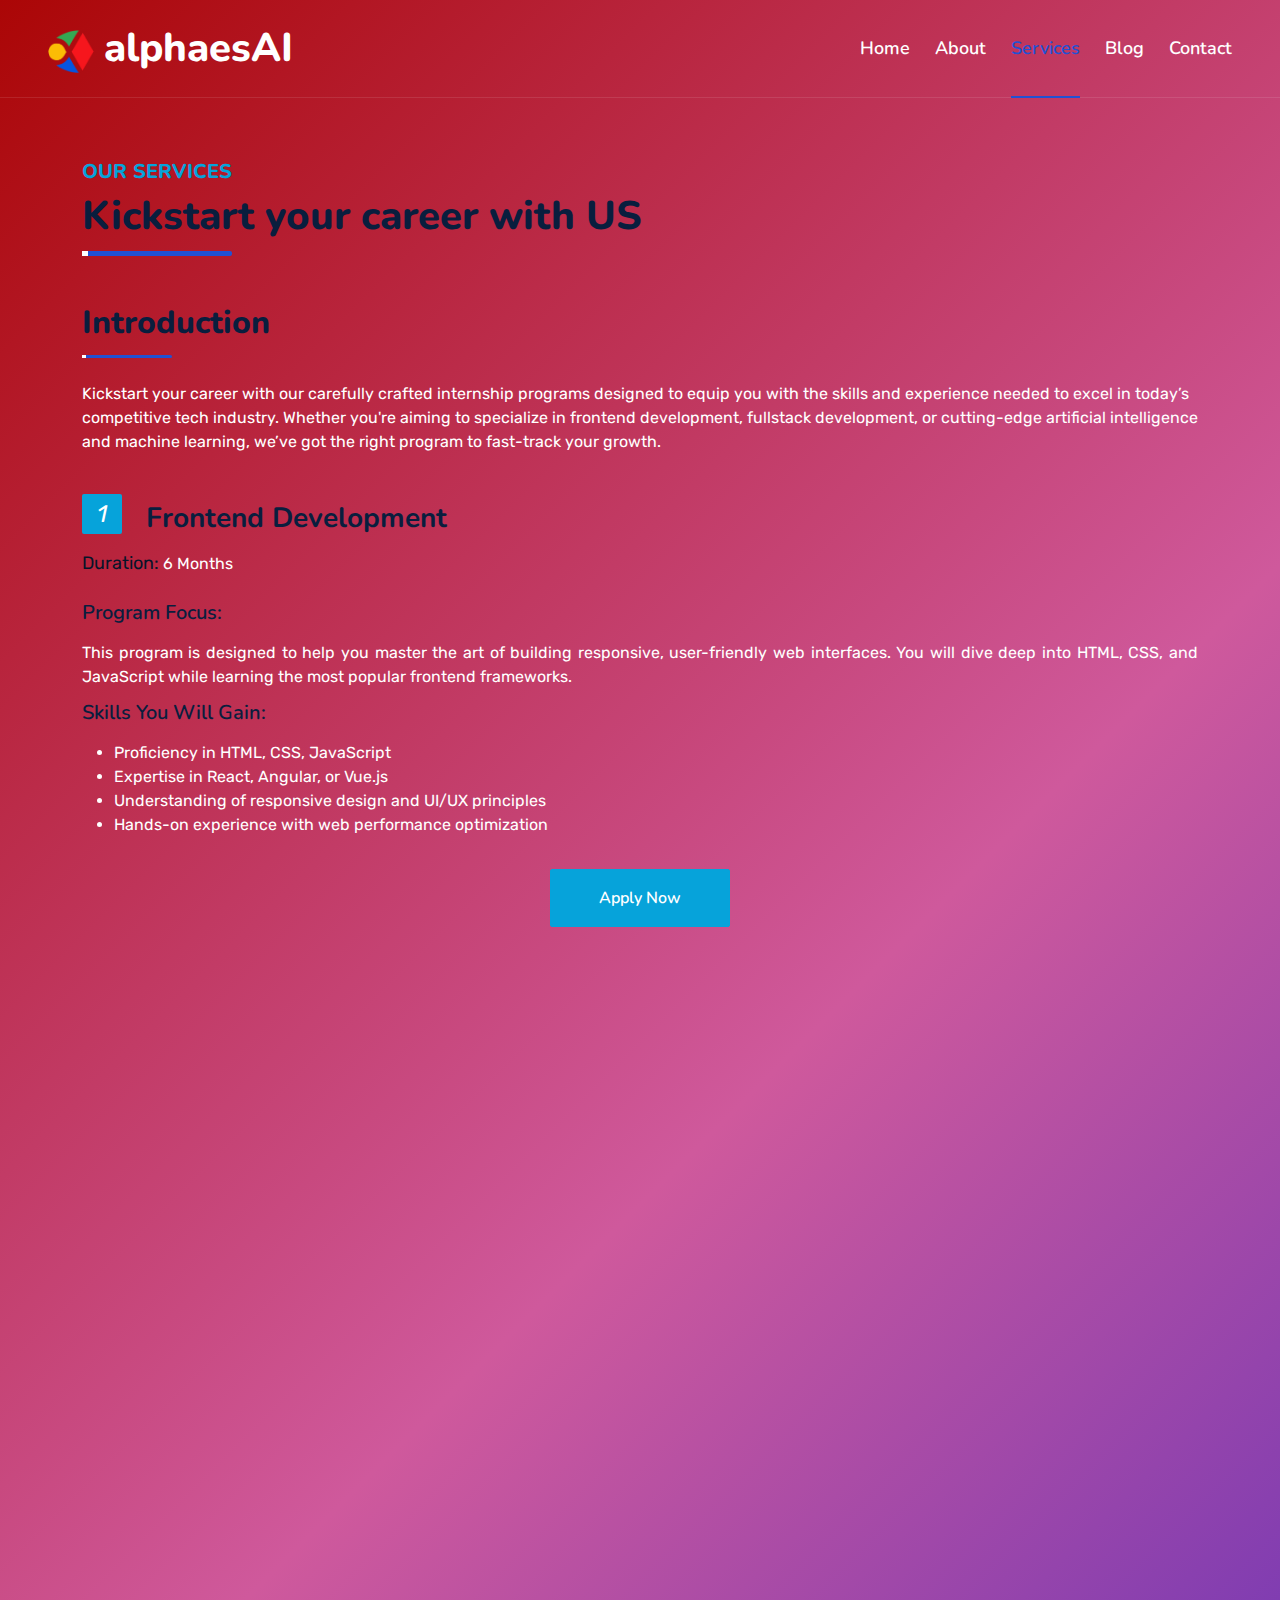
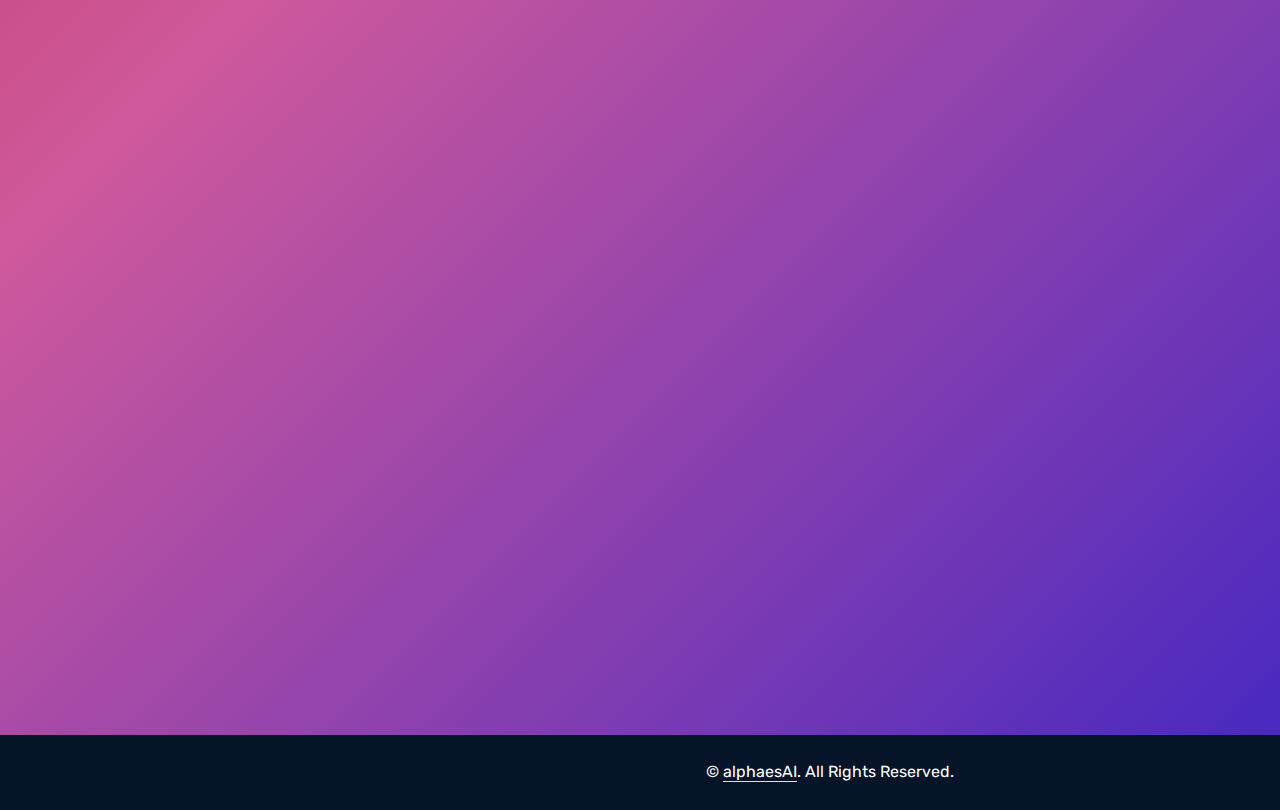
<file: alphaesAI/service.html>
<!DOCTYPE html>
<html lang="en">

<head>
    <meta charset="utf-8">
    <title>alphaesAI-services</title>
    <meta content="width=device-width, initial-scale=1.0" name="viewport">
    <meta content="Free HTML Templates" name="keywords">
    <meta content="Free HTML Templates" name="description">

    <!-- Favicon -->
    <link href="img/favicon.ico" rel="icon">

    <!-- Google Web Fonts -->
    <link rel="preconnect" href="https://fonts.googleapis.com">
    <link rel="preconnect" href="https://fonts.gstatic.com" crossorigin>
    <link href="https://fonts.googleapis.com/css2?family=Nunito:wght@400;600;700;800&family=Rubik:wght@400;500;600;700&display=swap" rel="stylesheet">

    <!-- Icon Font Stylesheet -->
    <link href="https://cdnjs.cloudflare.com/ajax/libs/font-awesome/5.10.0/css/all.min.css" rel="stylesheet">
    <link href="https://cdn.jsdelivr.net/npm/bootstrap-icons@1.4.1/font/bootstrap-icons.css" rel="stylesheet">

    <!-- Libraries Stylesheet -->
    <link href="lib/owlcarousel/assets/owl.carousel.min.css" rel="stylesheet">
    <link href="lib/animate/animate.min.css" rel="stylesheet">

    <!-- Customized Bootstrap Stylesheet -->
    <link href="css/bootstrap.min.css" rel="stylesheet">

    <!-- Template Stylesheet -->
    <link href="css/style.css" rel="stylesheet">
</head>

<body class="body">
    <!-- Spinner Start -->
    <div id="spinner" class="show bg-white position-fixed translate-middle w-100 vh-100 top-50 start-50 d-flex align-items-center justify-content-center">
        <div class="spinner"></div>
    </div>
    <!-- Spinner End -->


    <!-- Topbar Start -->
    <!-- <div class="container-fluid bg-dark px-5 d-none d-lg-block">
        <div class="row gx-0">
            <div class="col-lg-8 text-center text-lg-start mb-2 mb-lg-0">
                <div class="d-inline-flex align-items-center" style="height: 45px;">
                    <small class="me-3 text-light"><i class="fa fa-map-marker-alt me-2"></i>123 Street, New York, USA</small>
                    <small class="me-3 text-light"><i class="fa fa-phone-alt me-2"></i>+012 345 6789</small>
                    <small class="text-light"><i class="fa fa-envelope-open me-2"></i>info@example.com</small>
                </div>
            </div>
            <div class="col-lg-4 text-center text-lg-end">
                <div class="d-inline-flex align-items-center" style="height: 45px;">
                    <a class="btn btn-sm btn-outline-light btn-sm-square rounded-circle me-2" href=""><i class="fab fa-twitter fw-normal"></i></a>
                    <a class="btn btn-sm btn-outline-light btn-sm-square rounded-circle me-2" href=""><i class="fab fa-facebook-f fw-normal"></i></a>
                    <a class="btn btn-sm btn-outline-light btn-sm-square rounded-circle me-2" href=""><i class="fab fa-linkedin-in fw-normal"></i></a>
                    <a class="btn btn-sm btn-outline-light btn-sm-square rounded-circle me-2" href=""><i class="fab fa-instagram fw-normal"></i></a>
                    <a class="btn btn-sm btn-outline-light btn-sm-square rounded-circle" href=""><i class="fab fa-youtube fw-normal"></i></a>
                </div>
            </div>
        </div>
    </div> -->
    <!-- Topbar End -->


    <!-- Navbar Start -->
<div class="container-fluid position-relative p-0">
    <nav class="navbar navbar-expand-lg navbar-dark px-5 py-3 py-lg-0">
        <a href="index.html" class="navbar-brand p-0">
            <h1 class="m-0"><img class="logologo" src="img\logoalphaesai.png" style="padding-right: 10px;">alphaesAI</h1>
        </a>
        <button class="navbar-toggler" type="button" data-bs-toggle="collapse" data-bs-target="#navbarCollapse">
            <span class="fa fa-bars"></span>
        </button>
        <div class="collapse navbar-collapse" id="navbarCollapse">
            <div class="navbar-nav ms-auto py-0">
                <a href="index.html" class="nav-item nav-link">Home</a>
                <a href="about.html" class="nav-item nav-link">About</a>
                <a href="service.html" class="nav-item nav-link active">Services</a>
                <a href="blog.html" class="nav-item nav-link">Blog</a>
                <a href="contact.html" class="nav-item nav-link">Contact</a>
            </div>
        </div>
    </nav>

    <!-- Removed the hero section and image -->
        <div class="row py-5">
            <!-- <div class="col-12 pt-lg-5 mt-lg-5 text-center">
                <h1 class="display-4 text-white animated zoomIn">Our Services</h1>
                <a href="index.html" class="h5 text-white">Home</a>
                <i class="far fa-circle text-white px-2"></i>
                <a href="service.html" class="h5 text-white">Services</a>
            </div> -->
        </div>
    </div>
</div>
<!-- Navbar End -->




    <!-- Full Screen Search Start -->
    <div class="modal fade" id="searchModal" tabindex="-1">
        <div class="modal-dialog modal-fullscreen">
            <div class="modal-content" style="background: rgba(9, 30, 62, .7);">
                <div class="modal-header border-0">
                    <button type="button" class="btn bg-white btn-close" data-bs-dismiss="modal" aria-label="Close"></button>
                </div>
                <div class="modal-body d-flex align-items-center justify-content-center">
                    <div class="input-group" style="max-width: 600px;">
                        <input type="text" class="form-control bg-transparent border-primary p-3" placeholder="Type search keyword">
                        <button class="btn btn-primary px-4"><i class="bi bi-search"></i></button>
                    </div>
                </div>
            </div>
        </div>
    </div>
    <!-- Full Screen Search End -->


    <!-- Service Start -->
    <div class="container-fluid py-5 wow fadeInUp" data-wow-delay="0.1s">
        <div class="container py-3">
            
            <div class="section-title position-relative pb-3 mb-5 mx-auto">
                <h5 class="fw-bold text-primary text-uppercase">Our Services</h5>
                <h1 class="mb-0">Kickstart your career with US</h1>
            </div>
            <div class="section-title section-title-sm position-relative pb-3 mb-4">
                <h2 class="mb-0">Introduction</h2>
              </div> 
              <p>
                Kickstart your career with our carefully crafted internship programs designed to equip you with 
                the skills and experience needed to excel in today’s competitive tech industry. Whether you're aiming to 
                specialize in frontend development, fullstack development, or cutting-edge artificial intelligence and machine
                 learning, we’ve got the right program to fast-track your growth.
              </p>

              <div class="col-12 wow zoomIn py-4 " data-wow-delay="0.4s" style="text-align: justify;">
                <div class="d-flex flex-row align-items-center ">
                    <i class="bg-primary rounded d-flex align-items-center justify-content-center mb-3  text-white" 
                    style="width: 40px; height: 40px; font: bolder; font-size:x-large;" >1</i>
                    <h3 class="px-4" style="text-align:left;">Frontend Development</h3>
                </div>
                  <p>
                  <span style="font-size: large; color: #061429">Duration: </span>
                   6 Months
                  </p>
                  
                  <h5 class="py-2">Program Focus:</h5>
                  <p class="mb-1">This program is designed to help you master the art of building responsive, user-friendly web interfaces. You will dive deep into HTML, CSS, and JavaScript while learning the most popular frontend frameworks.
                </p>

                  <h5 class="py-2">Skills You Will Gain:</h5>
                  <p class="mb-1">
                    <ul>
                      <li>Proficiency in HTML, CSS, JavaScript </li>
                      <li>Expertise in React, Angular, or Vue.js</li>
                      <li>Understanding of responsive design and UI/UX principles</li>
                      <li>Hands-on experience with web performance optimization</li>  
                    </ul>
                  </p>
                  <div style="display: flex; justify-content: center;">
                    <a href="quote.html" class="btn btn-primary py-3 px-5 mt-3 wow zoomIn" data-wow-delay="0.9s">Apply Now</a>
                </div>
            </div>
            <div class="col-12 wow zoomIn py-4  " data-wow-delay="0.4s" style="text-align: justify;">
                <div class="d-flex flex-row align-items-center ">
                    <i class="bg-primary rounded d-flex align-items-center justify-content-center mb-3  text-white" 
                    style="width: 40px; height: 40px; font: bolder; font-size:x-large;" >2</i>
                    <h3 class="px-4" style="text-align:left;">Fullstack Development</h3>
                </div>
                  <p>
                  <span style="font-size: large; color: #061429">Duration: </span>
                   6 Months
                  </p>
                  
                  <h5 class="py-2">Program Focus:</h5>
                  <p class="mb-1">Gain a comprehensive understanding of both frontend and backend development
                     in this immersive program. You'll learn how to build fully functional web applications, 
                    covering everything from databases to server management.
                </p>

                  <h5 class="py-2">Skills You Will Gain:</h5>
                  <p class="mb-1">
                    <ul>
                      <li>Proficiency in HTML, CSS, JavaScript </li>
                      <li>Expertise in backend development with Node.js, Express, or Django</li>
                      <li>Working knowledge of databases like MySQL, MongoDB</li>
                      <li>API development and integration</li>  
                      <li>Version control with Git and GitHub</li>  
                    </ul>
                  </p>
                  <div style="display: flex; justify-content: center;">
                    <a href="quote.html" class="btn btn-primary py-3 px-5 mt-3 wow zoomIn" data-wow-delay="0.9s">Apply Now</a>
                </div>
            </div>
            <div class="col-12 wow zoomIn py-4 " data-wow-delay="0.4s" style="text-align: justify;">
                <div class="d-flex flex-row align-items-center ">
                    <i class="bg-primary rounded d-flex align-items-center justify-content-center mb-3  text-white" 
                    style="width: 40px; height: 40px; font: bolder; font-size:x-large;" >3</i>
                    <h3 class="px-4" style="text-align:left;">Artificial Intelligence & Machine Learning</h3>
                </div>
                  <p>
                  <span style="font-size: large; color: #061429">Duration: </span>
                   6 Months
                  </p>
                  
                  <h5 class="py-2">Program Focus:</h5>
                  <p class="mb-1">TExplore the exciting world of AI and machine learning, where you'll work on real-world
                     projects that involve data processing, model training, and AI-based solutions.
                </p>

                  <h5 class="py-2">Skills You Will Gain:</h5>
                  <p class="mb-1">
                    <ul>
                      <li>Understanding of Python and data libraries (NumPy, Pandas) </li>
                      <li>Knowledge of machine learning algorithms</li>
                      <li>Experience with TensorFlow or PyTorch</li>
                      <li>Data preprocessing, model evaluation, and optimization techniques</li>  
                      <li>Exposure to AI applications in image recognition, NLP, and more</li>  
                    </ul>
                  </p>
                  <div style="display: flex; justify-content: center;">
                    <a href="quote.html" class="btn btn-primary py-3 px-5 mt-3 wow zoomIn" data-wow-delay="0.9s">Apply Now</a>
                </div>
                </div>
                </div>
            </div>
        </div>
    </div>
    <!-- Service End -->


    <!-- Testimonial Start -->
    <!-- <div class="container-fluid py-5 wow fadeInUp" data-wow-delay="0.1s">
        <div class="container py-5">
            <div class="section-title text-center position-relative pb-3 mb-4 mx-auto" style="max-width: 600px;">
                <h5 class="fw-bold text-primary text-uppercase">Testimonial</h5>
                <h1 class="mb-0">What Our Clients Say About Our Digital Services</h1>
            </div>
            <div class="owl-carousel testimonial-carousel wow fadeInUp" data-wow-delay="0.6s">
                <div class="testimonial-item bg-light my-4">
                    <div class="d-flex align-items-center border-bottom pt-5 pb-4 px-5">
                        <img class="img-fluid rounded" src="img/testimonial-1.jpg" style="width: 60px; height: 60px;" >
                        <div class="ps-4">
                            <h4 class="text-primary mb-1">Client Name</h4>
                            <small class="text-uppercase">Profession</small>
                        </div>
                    </div>
                    <div class="pt-4 pb-5 px-5">
                        Dolor et eos labore, stet justo sed est sed. Diam sed sed dolor stet amet eirmod eos labore diam
                    </div>
                </div>
                <div class="testimonial-item bg-light my-4">
                    <div class="d-flex align-items-center border-bottom pt-5 pb-4 px-5">
                        <img class="img-fluid rounded" src="img/testimonial-2.jpg" style="width: 60px; height: 60px;" >
                        <div class="ps-4">
                            <h4 class="text-primary mb-1">Client Name</h4>
                            <small class="text-uppercase">Profession</small>
                        </div>
                    </div>
                    <div class="pt-4 pb-5 px-5">
                        Dolor et eos labore, stet justo sed est sed. Diam sed sed dolor stet amet eirmod eos labore diam
                    </div>
                </div>
                <div class="testimonial-item bg-light my-4">
                    <div class="d-flex align-items-center border-bottom pt-5 pb-4 px-5">
                        <img class="img-fluid rounded" src="img/testimonial-3.jpg" style="width: 60px; height: 60px;" >
                        <div class="ps-4">
                            <h4 class="text-primary mb-1">Client Name</h4>
                            <small class="text-uppercase">Profession</small>
                        </div>
                    </div>
                    <div class="pt-4 pb-5 px-5">
                        Dolor et eos labore, stet justo sed est sed. Diam sed sed dolor stet amet eirmod eos labore diam
                    </div>
                </div>
                <div class="testimonial-item bg-light my-4">
                    <div class="d-flex align-items-center border-bottom pt-5 pb-4 px-5">
                        <img class="img-fluid rounded" src="img/testimonial-4.jpg" style="width: 60px; height: 60px;" >
                        <div class="ps-4">
                            <h4 class="text-primary mb-1">Client Name</h4>
                            <small class="text-uppercase">Profession</small>
                        </div>
                    </div>
                    <div class="pt-4 pb-5 px-5">
                        Dolor et eos labore, stet justo sed est sed. Diam sed sed dolor stet amet eirmod eos labore diam
                    </div>
                </div>
            </div>
        </div>
    </div> -->
    <!-- Testimonial End -->


    <!-- Vendor Start -->
    <!-- <div class="container-fluid py-5 wow fadeInUp" data-wow-delay="0.1s">
        <div class="container py-5 mb-5">
            <div class="bg-white">
                <div class="owl-carousel vendor-carousel">
                    <img src="img/vendor-1.jpg" alt="">
                    <img src="img/vendor-2.jpg" alt="">
                    <img src="img/vendor-3.jpg" alt="">
                    <img src="img/vendor-4.jpg" alt="">
                    <img src="img/vendor-5.jpg" alt="">
                    <img src="img/vendor-6.jpg" alt="">
                    <img src="img/vendor-7.jpg" alt="">
                    <img src="img/vendor-8.jpg" alt="">
                    <img src="img/vendor-9.jpg" alt="">
                </div>
            </div>
        </div>
    </div> -->
    <!-- Vendor End -->
    

    <!-- Footer Start -->
<div class="container-fluid bg-dark text-light mt-5 wow fadeInUp" data-wow-delay="0.1s">
    <div class="container">
        <div class="row gx-5">
            <!-- First Column: Get In Touch -->
            <div class="col-lg-4 col-md-6 footer-column">
                <div class="d-flex flex-column align-items-left justify-content-left text-left h-100 p-4">
                    <h3 class="text-white mb-4">Get In Touch</h3>
                    <div class="d-flex mb-2">
                        <i class="bi bi-geo-alt text-primary me-2"></i>
                        <p class="mb-0">Electronic City, Bangalore</p>
                    </div>
                    <div class="d-flex mb-2">
                        <i class="bi bi-envelope-open text-primary me-2"></i>
                        <p class="mb-0">alphaesai@gmail.com</p>
                    </div>
                    <div class="d-flex mb-2">
                        <i class="bi bi-telephone text-primary me-2"></i>
                        <p class="mb-0">+91 8220850596</p>
                    </div>
                    <div class="d-flex mt-4">
                        <a class="btn btn-primary btn-square me-2" href="#"><i class="fab fa-youtube fw-normal"></i></a>
                        <a class="btn btn-primary btn-square me-2" href="#"><i class="fab fa-linkedin-in fw-normal"></i></a>
                        <a class="btn btn-primary btn-square" href="#"><i class="fab fa-instagram fw-normal"></i></a>
                    </div>
                </div>
            </div>

            <!-- Second Column: Quick Links -->
            <div class="col-lg-4 col-md-6 footer-column">
                <div class="d-flex flex-column align-items-left justify-content-left text-left h-100 p-4">
                    <h3 class="text-white mb-4">Quick Links</h3>
                    <div class="link-animated d-flex flex-column justify-content-start">
                        <a class="text-light mb-2" href="#"><i class="bi bi-arrow-right text-primary me-2"></i>Home</a>
                        <a class="text-light mb-2" href="about.html"><i class="bi bi-arrow-right text-primary me-2"></i>About Us</a>
                        <a class="text-light mb-2" href="service.html"><i class="bi bi-arrow-right text-primary me-2"></i>Our Services</a>
                        <a class="text-light mb-2" href="contact.html"><i class="bi bi-arrow-right text-primary me-2"></i>Contact Us</a>
                    </div>
                </div>
            </div>

            <!-- Third Column: Sign Up Box -->
            <div class="col-lg-4 col-md-6 footer-column">
                <div class="d-flex flex-column align-items-left justify-content-left text-left h-100 p-4">
                    <h3 class="text-white mb-4">Sign Up for Updates</h3>
                    <p> connect with us</p>
                    <form action="">
                        <div class="input-group">
                            <input type="email" class="form-control border-white p-3" placeholder="Your Email" required>
                            <button class="btn btn-dark">Sign Up</button>
                        </div>
                    </form>
                </div>
            </div>
        </div>
    </div>
</div>
<!-- Footer End -->

<!-- Footer Bottom -->
<div class="container-fluid text-white" style="background: #061429;">
    <div class="container text-center">
        <div class="row justify-content-end">
            <div class="col-lg-8 col-md-6">
                <div class="d-flex align-items-center justify-content-center" style="height: 75px;">
                    <p class="mb-0">&copy; <a class="text-white border-bottom" href="#">alphaesAI</a>. All Rights Reserved.</p>
                </div>
            </div>
        </div>
    </div>
</div>
<!-- Footer Bottom End -->


    <!-- Back to Top -->
    <a href="#" class="btn btn-lg btn-primary btn-lg-square rounded back-to-top"><i class="bi bi-arrow-up"></i></a>


    <!-- JavaScript Libraries -->
    <script src="https://code.jquery.com/jquery-3.4.1.min.js"></script>
    <script src="https://cdn.jsdelivr.net/npm/bootstrap@5.0.0/dist/js/bootstrap.bundle.min.js"></script>
    <script src="lib/wow/wow.min.js"></script>
    <script src="lib/easing/easing.min.js"></script>
    <script src="lib/waypoints/waypoints.min.js"></script>
    <script src="lib/counterup/counterup.min.js"></script>
    <script src="lib/owlcarousel/owl.carousel.min.js"></script>

    <!-- Template Javascript -->
    <script src="js/main.js"></script>
</body>

</html>
</file>
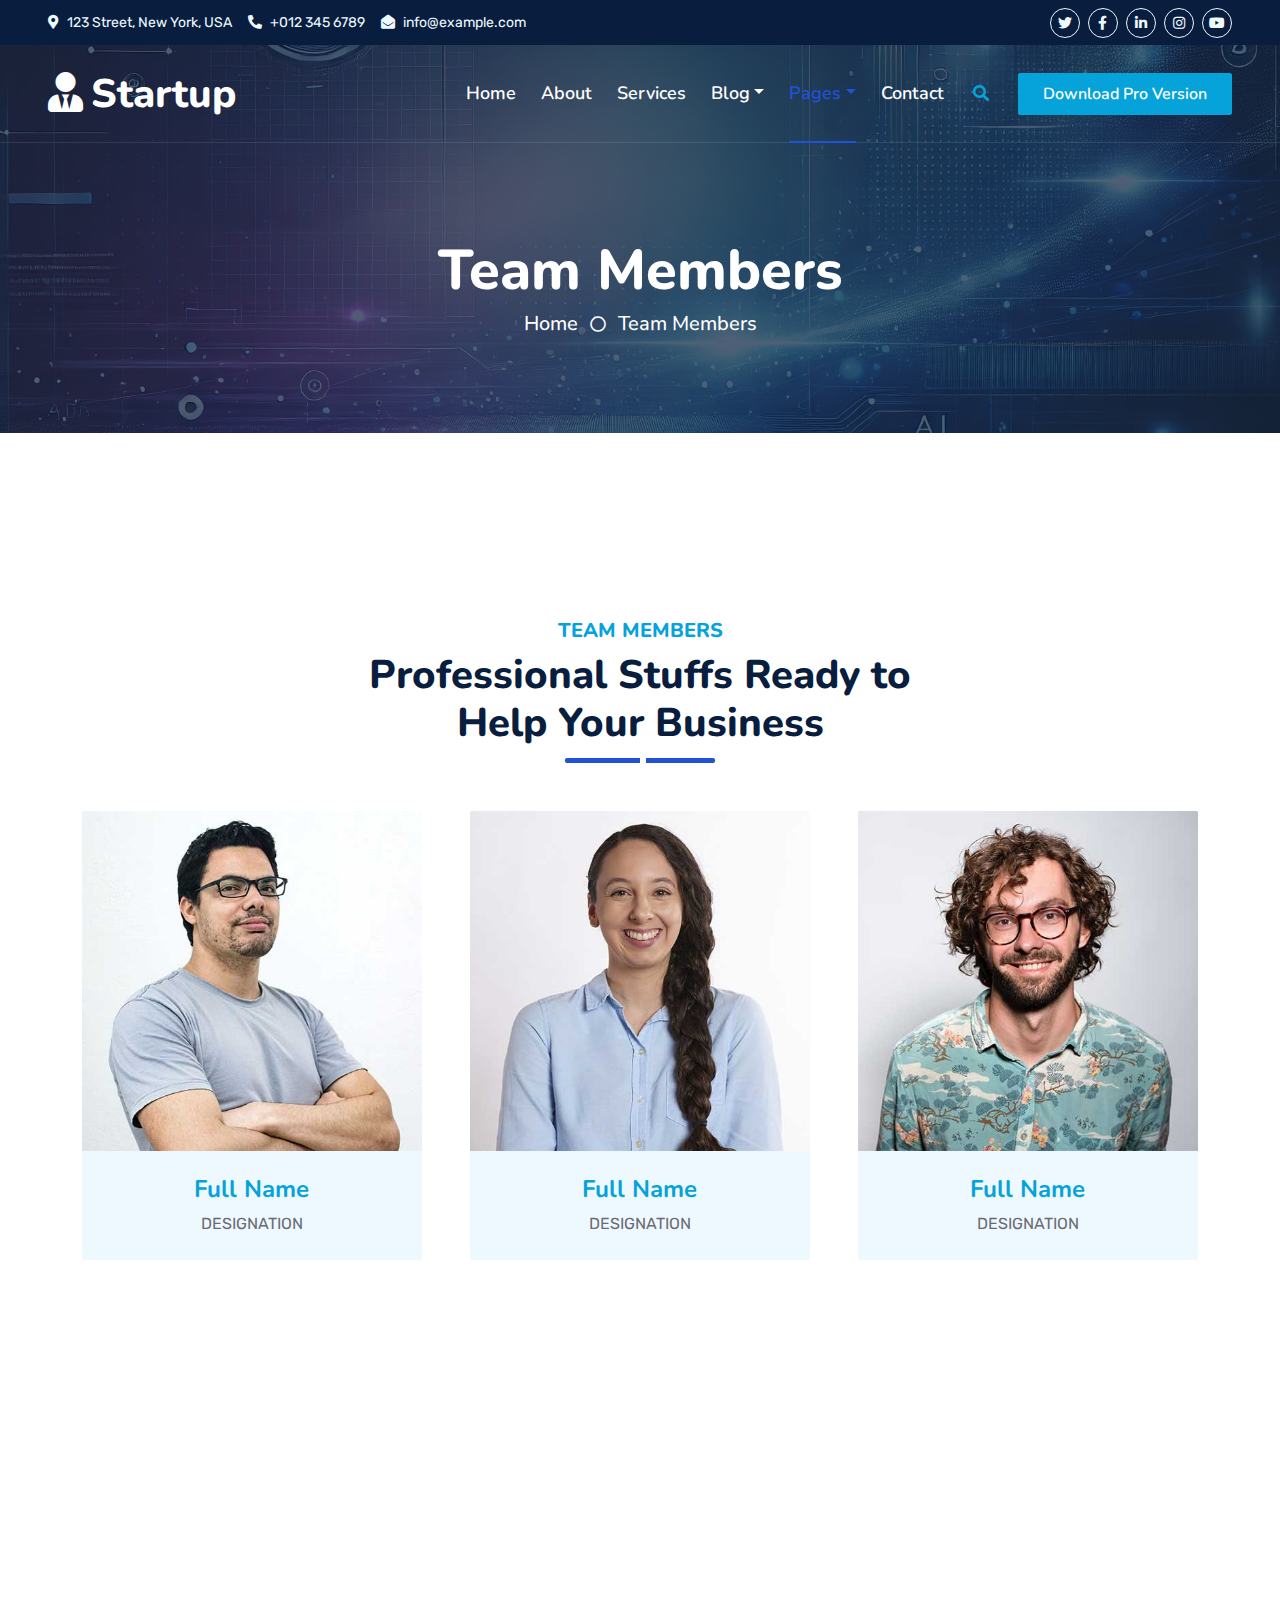
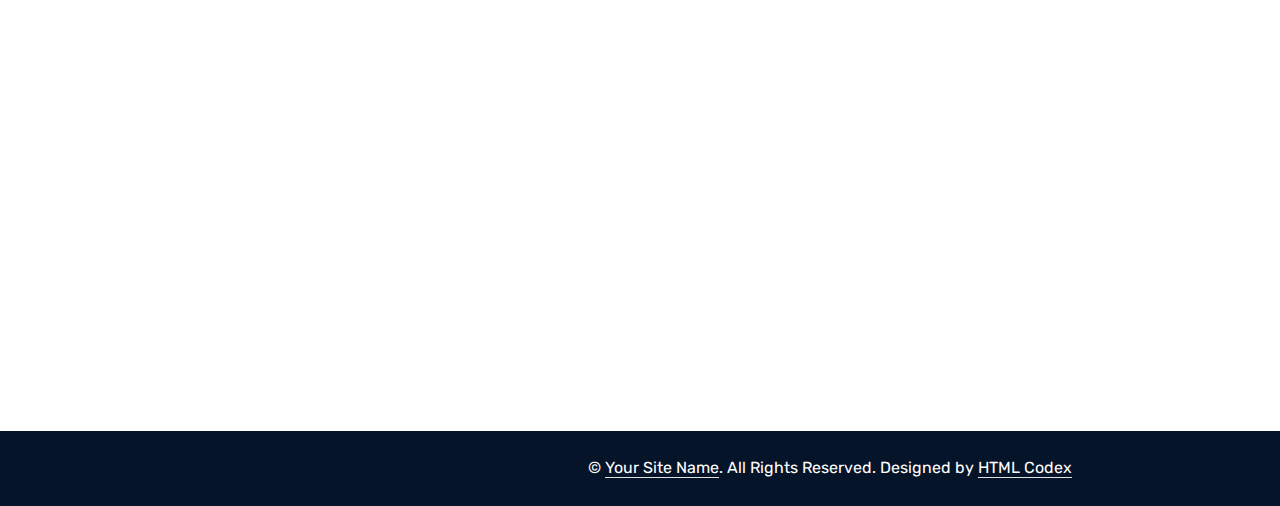
<file: alphaesAI/team.html>
<!DOCTYPE html>
<html lang="en">

<head>
    <meta charset="utf-8">
    <title>Startup - Startup Website Template</title>
    <meta content="width=device-width, initial-scale=1.0" name="viewport">
    <meta content="Free HTML Templates" name="keywords">
    <meta content="Free HTML Templates" name="description">

    <!-- Favicon -->
    <link href="img/favicon.ico" rel="icon">

    <!-- Google Web Fonts -->
    <link rel="preconnect" href="https://fonts.googleapis.com">
    <link rel="preconnect" href="https://fonts.gstatic.com" crossorigin>
    <link href="https://fonts.googleapis.com/css2?family=Nunito:wght@400;600;700;800&family=Rubik:wght@400;500;600;700&display=swap" rel="stylesheet">

    <!-- Icon Font Stylesheet -->
    <link href="https://cdnjs.cloudflare.com/ajax/libs/font-awesome/5.10.0/css/all.min.css" rel="stylesheet">
    <link href="https://cdn.jsdelivr.net/npm/bootstrap-icons@1.4.1/font/bootstrap-icons.css" rel="stylesheet">

    <!-- Libraries Stylesheet -->
    <link href="lib/owlcarousel/assets/owl.carousel.min.css" rel="stylesheet">
    <link href="lib/animate/animate.min.css" rel="stylesheet">

    <!-- Customized Bootstrap Stylesheet -->
    <link href="css/bootstrap.min.css" rel="stylesheet">

    <!-- Template Stylesheet -->
    <link href="css/style.css" rel="stylesheet">
</head>

<body>
    <!-- Spinner Start -->
    <div id="spinner" class="show bg-white position-fixed translate-middle w-100 vh-100 top-50 start-50 d-flex align-items-center justify-content-center">
        <div class="spinner"></div>
    </div>
    <!-- Spinner End -->


    <!-- Topbar Start -->
    <div class="container-fluid bg-dark px-5 d-none d-lg-block">
        <div class="row gx-0">
            <div class="col-lg-8 text-center text-lg-start mb-2 mb-lg-0">
                <div class="d-inline-flex align-items-center" style="height: 45px;">
                    <small class="me-3 text-light"><i class="fa fa-map-marker-alt me-2"></i>123 Street, New York, USA</small>
                    <small class="me-3 text-light"><i class="fa fa-phone-alt me-2"></i>+012 345 6789</small>
                    <small class="text-light"><i class="fa fa-envelope-open me-2"></i>info@example.com</small>
                </div>
            </div>
            <div class="col-lg-4 text-center text-lg-end">
                <div class="d-inline-flex align-items-center" style="height: 45px;">
                    <a class="btn btn-sm btn-outline-light btn-sm-square rounded-circle me-2" href=""><i class="fab fa-twitter fw-normal"></i></a>
                    <a class="btn btn-sm btn-outline-light btn-sm-square rounded-circle me-2" href=""><i class="fab fa-facebook-f fw-normal"></i></a>
                    <a class="btn btn-sm btn-outline-light btn-sm-square rounded-circle me-2" href=""><i class="fab fa-linkedin-in fw-normal"></i></a>
                    <a class="btn btn-sm btn-outline-light btn-sm-square rounded-circle me-2" href=""><i class="fab fa-instagram fw-normal"></i></a>
                    <a class="btn btn-sm btn-outline-light btn-sm-square rounded-circle" href=""><i class="fab fa-youtube fw-normal"></i></a>
                </div>
            </div>
        </div>
    </div>
    <!-- Topbar End -->


    <!-- Navbar Start -->
    <div class="container-fluid position-relative p-0">
        <nav class="navbar navbar-expand-lg navbar-dark px-5 py-3 py-lg-0">
            <a href="index.html" class="navbar-brand p-0">
                <h1 class="m-0"><i class="fa fa-user-tie me-2"></i>Startup</h1>
            </a>
            <button class="navbar-toggler" type="button" data-bs-toggle="collapse" data-bs-target="#navbarCollapse">
                <span class="fa fa-bars"></span>
            </button>
            <div class="collapse navbar-collapse" id="navbarCollapse">
                <div class="navbar-nav ms-auto py-0">
                    <a href="index.html" class="nav-item nav-link">Home</a>
                    <a href="about.html" class="nav-item nav-link">About</a>
                    <a href="service.html" class="nav-item nav-link">Services</a>
                    <div class="nav-item dropdown">
                        <a href="#" class="nav-link dropdown-toggle" data-bs-toggle="dropdown">Blog</a>
                        <div class="dropdown-menu m-0">
                            <a href="blog.html" class="dropdown-item">Blog Grid</a>
                            <a href="detail.html" class="dropdown-item">Blog Detail</a>
                        </div>
                    </div>
                    <div class="nav-item dropdown">
                        <a href="#" class="nav-link dropdown-toggle active" data-bs-toggle="dropdown">Pages</a>
                        <div class="dropdown-menu m-0">
                            <a href="price.html" class="dropdown-item">Pricing Plan</a>
                            <a href="feature.html" class="dropdown-item">Our features</a>
                            <a href="team.html" class="dropdown-item active">Team Members</a>
                            <a href="testimonial.html" class="dropdown-item">Testimonial</a>
                            <a href="quote.html" class="dropdown-item">Free Quote</a>
                        </div>
                    </div>
                    <a href="contact.html" class="nav-item nav-link">Contact</a>
                </div>
                <butaton type="button" class="btn text-primary ms-3" data-bs-toggle="modal" data-bs-target="#searchModal"><i class="fa fa-search"></i></butaton>
                <a href="https://htmlcodex.com/startup-company-website-template" class="btn btn-primary py-2 px-4 ms-3">Download Pro Version</a>
            </div>
        </nav>

        <div class="container-fluid bg-primary py-5 bg-header" style="margin-bottom: 90px;">
            <div class="row py-5">
                <div class="col-12 pt-lg-5 mt-lg-5 text-center">
                    <h1 class="display-4 text-white animated zoomIn">Team Members</h1>
                    <a href="" class="h5 text-white">Home</a>
                    <i class="far fa-circle text-white px-2"></i>
                    <a href="" class="h5 text-white">Team Members</a>
                </div>
            </div>
        </div>
    </div>
    <!-- Navbar End -->


    <!-- Full Screen Search Start -->
    <div class="modal fade" id="searchModal" tabindex="-1">
        <div class="modal-dialog modal-fullscreen">
            <div class="modal-content" style="background: rgba(9, 30, 62, .7);">
                <div class="modal-header border-0">
                    <button type="button" class="btn bg-white btn-close" data-bs-dismiss="modal" aria-label="Close"></button>
                </div>
                <div class="modal-body d-flex align-items-center justify-content-center">
                    <div class="input-group" style="max-width: 600px;">
                        <input type="text" class="form-control bg-transparent border-primary p-3" placeholder="Type search keyword">
                        <button class="btn btn-primary px-4"><i class="bi bi-search"></i></button>
                    </div>
                </div>
            </div>
        </div>
    </div>
    <!-- Full Screen Search End -->


    <!-- Team Start -->
    <div class="container-fluid py-5 wow fadeInUp" data-wow-delay="0.1s">
        <div class="container py-5">
            <div class="section-title text-center position-relative pb-3 mb-5 mx-auto" style="max-width: 600px;">
                <h5 class="fw-bold text-primary text-uppercase">Team Members</h5>
                <h1 class="mb-0">Professional Stuffs Ready to Help Your Business</h1>
            </div>
            <div class="row g-5">
                <div class="col-lg-4 wow slideInUp" data-wow-delay="0.3s">
                    <div class="team-item bg-light rounded overflow-hidden">
                        <div class="team-img position-relative overflow-hidden">
                            <img class="img-fluid w-100" src="img/team-1.jpg" alt="">
                            <div class="team-social">
                                <a class="btn btn-lg btn-primary btn-lg-square rounded" href=""><i class="fab fa-twitter fw-normal"></i></a>
                                <a class="btn btn-lg btn-primary btn-lg-square rounded" href=""><i class="fab fa-facebook-f fw-normal"></i></a>
                                <a class="btn btn-lg btn-primary btn-lg-square rounded" href=""><i class="fab fa-instagram fw-normal"></i></a>
                                <a class="btn btn-lg btn-primary btn-lg-square rounded" href=""><i class="fab fa-linkedin-in fw-normal"></i></a>
                            </div>
                        </div>
                        <div class="text-center py-4">
                            <h4 class="text-primary">Full Name</h4>
                            <p class="text-uppercase m-0">Designation</p>
                        </div>
                    </div>
                </div>
                <div class="col-lg-4 wow slideInUp" data-wow-delay="0.6s">
                    <div class="team-item bg-light rounded overflow-hidden">
                        <div class="team-img position-relative overflow-hidden">
                            <img class="img-fluid w-100" src="img/team-2.jpg" alt="">
                            <div class="team-social">
                                <a class="btn btn-lg btn-primary btn-lg-square rounded" href=""><i class="fab fa-twitter fw-normal"></i></a>
                                <a class="btn btn-lg btn-primary btn-lg-square rounded" href=""><i class="fab fa-facebook-f fw-normal"></i></a>
                                <a class="btn btn-lg btn-primary btn-lg-square rounded" href=""><i class="fab fa-instagram fw-normal"></i></a>
                                <a class="btn btn-lg btn-primary btn-lg-square rounded" href=""><i class="fab fa-linkedin-in fw-normal"></i></a>
                            </div>
                        </div>
                        <div class="text-center py-4">
                            <h4 class="text-primary">Full Name</h4>
                            <p class="text-uppercase m-0">Designation</p>
                        </div>
                    </div>
                </div>
                <div class="col-lg-4 wow slideInUp" data-wow-delay="0.9s">
                    <div class="team-item bg-light rounded overflow-hidden">
                        <div class="team-img position-relative overflow-hidden">
                            <img class="img-fluid w-100" src="img/team-3.jpg" alt="">
                            <div class="team-social">
                                <a class="btn btn-lg btn-primary btn-lg-square rounded" href=""><i class="fab fa-twitter fw-normal"></i></a>
                                <a class="btn btn-lg btn-primary btn-lg-square rounded" href=""><i class="fab fa-facebook-f fw-normal"></i></a>
                                <a class="btn btn-lg btn-primary btn-lg-square rounded" href=""><i class="fab fa-instagram fw-normal"></i></a>
                                <a class="btn btn-lg btn-primary btn-lg-square rounded" href=""><i class="fab fa-linkedin-in fw-normal"></i></a>
                            </div>
                        </div>
                        <div class="text-center py-4">
                            <h4 class="text-primary">Full Name</h4>
                            <p class="text-uppercase m-0">Designation</p>
                        </div>
                    </div>
                </div>
            </div>
        </div>
    </div>
    <!-- Team End -->


    <!-- Vendor Start -->
    <div class="container-fluid py-5 wow fadeInUp" data-wow-delay="0.1s">
        <div class="container py-5 mb-5">
            <div class="bg-white">
                <div class="owl-carousel vendor-carousel">
                    <img src="img/vendor-1.jpg" alt="">
                    <img src="img/vendor-2.jpg" alt="">
                    <img src="img/vendor-3.jpg" alt="">
                    <img src="img/vendor-4.jpg" alt="">
                    <img src="img/vendor-5.jpg" alt="">
                    <img src="img/vendor-6.jpg" alt="">
                    <img src="img/vendor-7.jpg" alt="">
                    <img src="img/vendor-8.jpg" alt="">
                    <img src="img/vendor-9.jpg" alt="">
                </div>
            </div>
        </div>
    </div>
    <!-- Vendor End -->
    

    <!-- Footer Start -->
    <div class="container-fluid bg-dark text-light mt-5 wow fadeInUp" data-wow-delay="0.1s">
        <div class="container">
            <div class="row gx-5">
                <div class="col-lg-4 col-md-6 footer-about">
                    <div class="d-flex flex-column align-items-center justify-content-center text-center h-100 bg-primary p-4">
                        <a href="index.html" class="navbar-brand">
                            <h1 class="m-0 text-white"><i class="fa fa-user-tie me-2"></i>Startup</h1>
                        </a>
                        <p class="mt-3 mb-4">Lorem diam sit erat dolor elitr et, diam lorem justo amet clita stet eos sit. Elitr dolor duo lorem, elitr clita ipsum sea. Diam amet erat lorem stet eos. Diam amet et kasd eos duo.</p>
                        <form action="">
                            <div class="input-group">
                                <input type="text" class="form-control border-white p-3" placeholder="Your Email">
                                <button class="btn btn-dark">Sign Up</button>
                            </div>
                        </form>
                    </div>
                </div>
                <div class="col-lg-8 col-md-6">
                    <div class="row gx-5">
                        <div class="col-lg-4 col-md-12 pt-5 mb-5">
                            <div class="section-title section-title-sm position-relative pb-3 mb-4">
                                <h3 class="text-light mb-0">Get In Touch</h3>
                            </div>
                            <div class="d-flex mb-2">
                                <i class="bi bi-geo-alt text-primary me-2"></i>
                                <p class="mb-0">123 Street, New York, USA</p>
                            </div>
                            <div class="d-flex mb-2">
                                <i class="bi bi-envelope-open text-primary me-2"></i>
                                <p class="mb-0">info@example.com</p>
                            </div>
                            <div class="d-flex mb-2">
                                <i class="bi bi-telephone text-primary me-2"></i>
                                <p class="mb-0">+012 345 67890</p>
                            </div>
                            <div class="d-flex mt-4">
                                <a class="btn btn-primary btn-square me-2" href="#"><i class="fab fa-twitter fw-normal"></i></a>
                                <a class="btn btn-primary btn-square me-2" href="#"><i class="fab fa-facebook-f fw-normal"></i></a>
                                <a class="btn btn-primary btn-square me-2" href="#"><i class="fab fa-linkedin-in fw-normal"></i></a>
                                <a class="btn btn-primary btn-square" href="#"><i class="fab fa-instagram fw-normal"></i></a>
                            </div>
                        </div>
                        <div class="col-lg-4 col-md-12 pt-0 pt-lg-5 mb-5">
                            <div class="section-title section-title-sm position-relative pb-3 mb-4">
                                <h3 class="text-light mb-0">Quick Links</h3>
                            </div>
                            <div class="link-animated d-flex flex-column justify-content-start">
                                <a class="text-light mb-2" href="#"><i class="bi bi-arrow-right text-primary me-2"></i>Home</a>
                                <a class="text-light mb-2" href="#"><i class="bi bi-arrow-right text-primary me-2"></i>About Us</a>
                                <a class="text-light mb-2" href="#"><i class="bi bi-arrow-right text-primary me-2"></i>Our Services</a>
                                <a class="text-light mb-2" href="#"><i class="bi bi-arrow-right text-primary me-2"></i>Meet The Team</a>
                                <a class="text-light mb-2" href="#"><i class="bi bi-arrow-right text-primary me-2"></i>Latest Blog</a>
                                <a class="text-light" href="#"><i class="bi bi-arrow-right text-primary me-2"></i>Contact Us</a>
                            </div>
                        </div>
                        <div class="col-lg-4 col-md-12 pt-0 pt-lg-5 mb-5">
                            <div class="section-title section-title-sm position-relative pb-3 mb-4">
                                <h3 class="text-light mb-0">Popular Links</h3>
                            </div>
                            <div class="link-animated d-flex flex-column justify-content-start">
                                <a class="text-light mb-2" href="#"><i class="bi bi-arrow-right text-primary me-2"></i>Home</a>
                                <a class="text-light mb-2" href="#"><i class="bi bi-arrow-right text-primary me-2"></i>About Us</a>
                                <a class="text-light mb-2" href="#"><i class="bi bi-arrow-right text-primary me-2"></i>Our Services</a>
                                <a class="text-light mb-2" href="#"><i class="bi bi-arrow-right text-primary me-2"></i>Meet The Team</a>
                                <a class="text-light mb-2" href="#"><i class="bi bi-arrow-right text-primary me-2"></i>Latest Blog</a>
                                <a class="text-light" href="#"><i class="bi bi-arrow-right text-primary me-2"></i>Contact Us</a>
                            </div>
                        </div>
                    </div>
                </div>
            </div>
        </div>
    </div>
    <div class="container-fluid text-white" style="background: #061429;">
        <div class="container text-center">
            <div class="row justify-content-end">
                <div class="col-lg-8 col-md-6">
                    <div class="d-flex align-items-center justify-content-center" style="height: 75px;">
                        <p class="mb-0">&copy; <a class="text-white border-bottom" href="#">Your Site Name</a>. All Rights Reserved. 
						
						<!--/*** This template is free as long as you keep the footer author’s credit link/attribution link/backlink. If you'd like to use the template without the footer author’s credit link/attribution link/backlink, you can purchase the Credit Removal License from "https://htmlcodex.com/credit-removal". Thank you for your support. ***/-->
						Designed by <a class="text-white border-bottom" href="https://htmlcodex.com">HTML Codex</a></p>
                    </div>
                </div>
            </div>
        </div>
    </div>
    <!-- Footer End -->


    <!-- Back to Top -->
    <a href="#" class="btn btn-lg btn-primary btn-lg-square rounded back-to-top"><i class="bi bi-arrow-up"></i></a>


    <!-- JavaScript Libraries -->
    <script src="https://code.jquery.com/jquery-3.4.1.min.js"></script>
    <script src="https://cdn.jsdelivr.net/npm/bootstrap@5.0.0/dist/js/bootstrap.bundle.min.js"></script>
    <script src="lib/wow/wow.min.js"></script>
    <script src="lib/easing/easing.min.js"></script>
    <script src="lib/waypoints/waypoints.min.js"></script>
    <script src="lib/counterup/counterup.min.js"></script>
    <script src="lib/owlcarousel/owl.carousel.min.js"></script>

    <!-- Template Javascript -->
    <script src="js/main.js"></script>
</body>

</html>
</file>
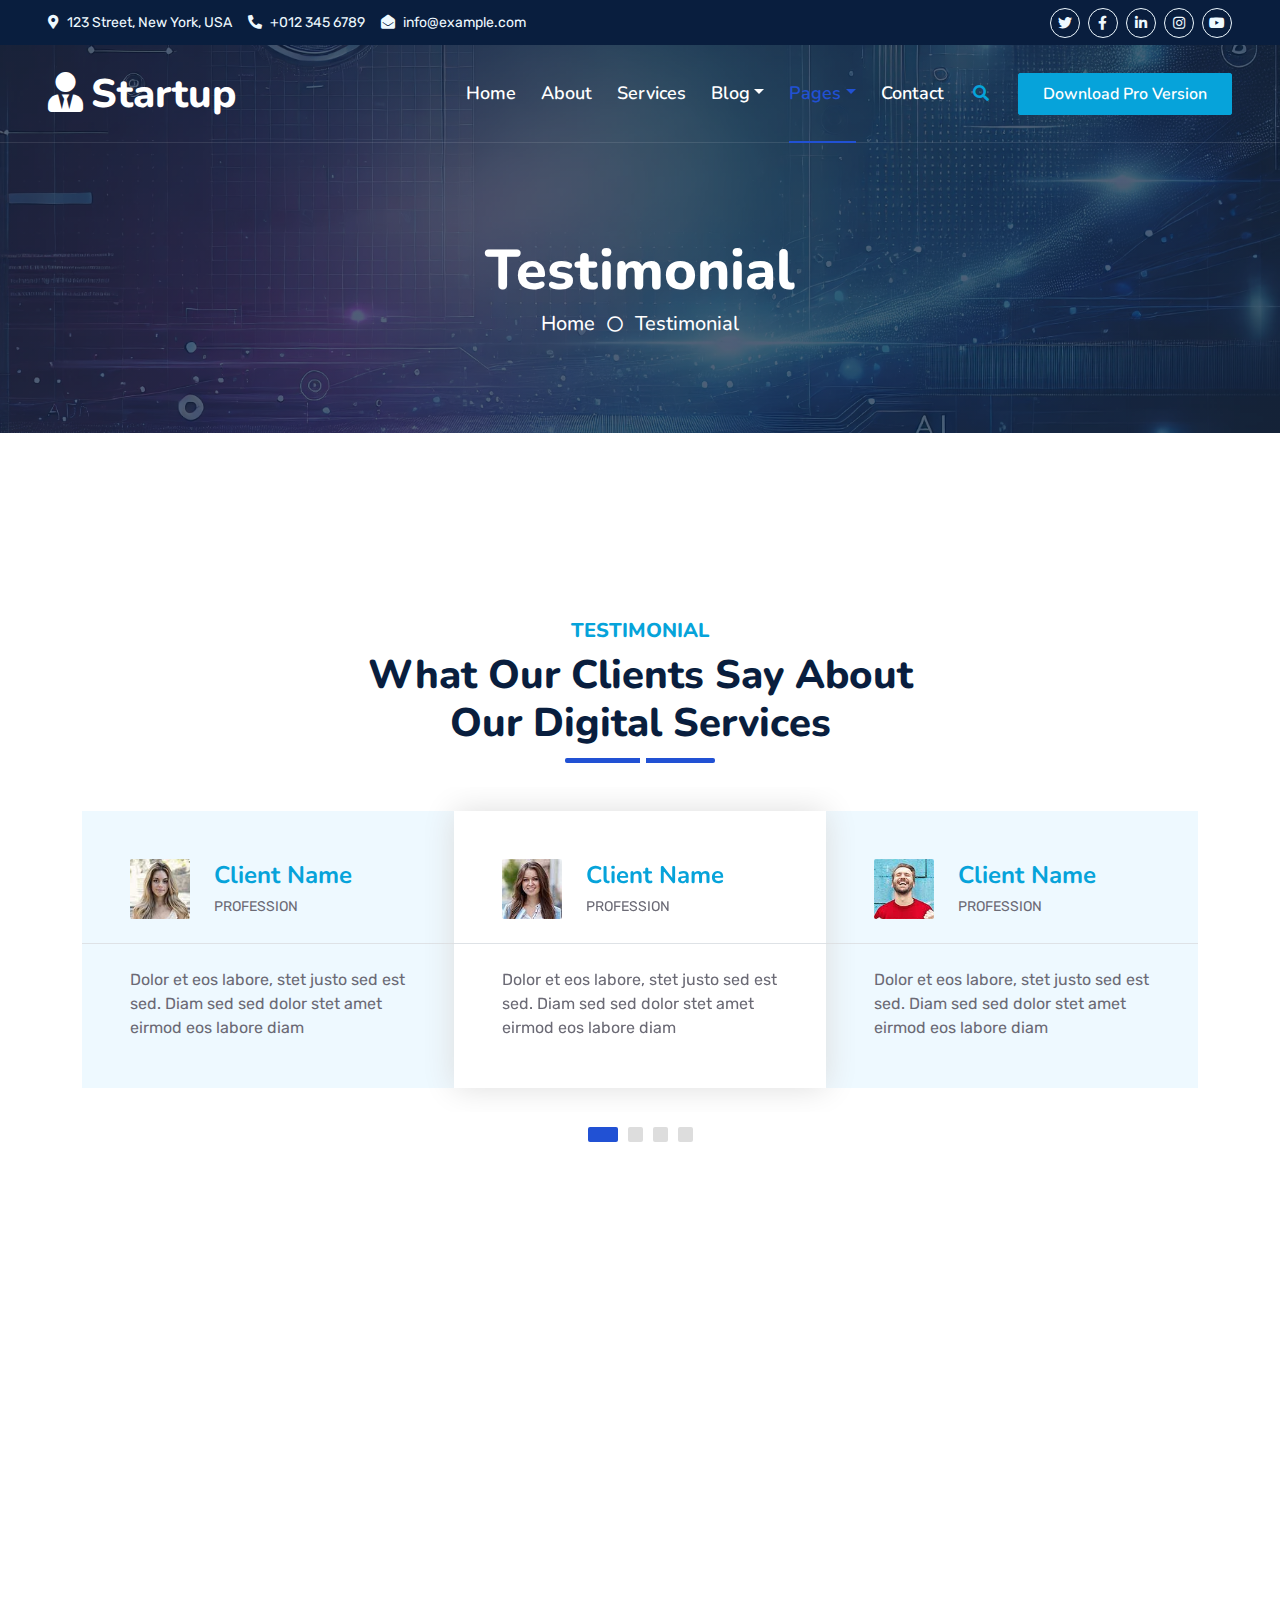
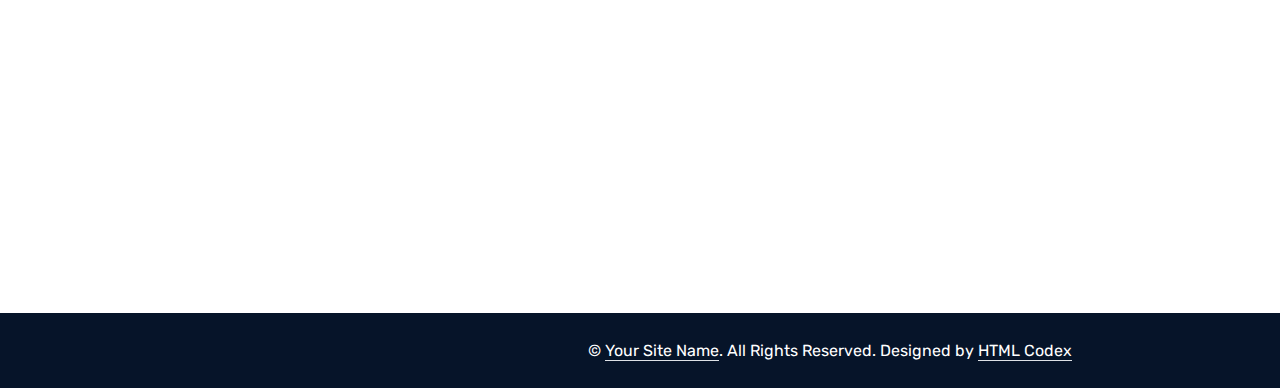
<file: alphaesAI/testimonial.html>
<!DOCTYPE html>
<html lang="en">

<head>
    <meta charset="utf-8">
    <title>Startup - Startup Website Template</title>
    <meta content="width=device-width, initial-scale=1.0" name="viewport">
    <meta content="Free HTML Templates" name="keywords">
    <meta content="Free HTML Templates" name="description">

    <!-- Favicon -->
    <link href="img/favicon.ico" rel="icon">

    <!-- Google Web Fonts -->
    <link rel="preconnect" href="https://fonts.googleapis.com">
    <link rel="preconnect" href="https://fonts.gstatic.com" crossorigin>
    <link href="https://fonts.googleapis.com/css2?family=Nunito:wght@400;600;700;800&family=Rubik:wght@400;500;600;700&display=swap" rel="stylesheet">

    <!-- Icon Font Stylesheet -->
    <link href="https://cdnjs.cloudflare.com/ajax/libs/font-awesome/5.10.0/css/all.min.css" rel="stylesheet">
    <link href="https://cdn.jsdelivr.net/npm/bootstrap-icons@1.4.1/font/bootstrap-icons.css" rel="stylesheet">

    <!-- Libraries Stylesheet -->
    <link href="lib/owlcarousel/assets/owl.carousel.min.css" rel="stylesheet">
    <link href="lib/animate/animate.min.css" rel="stylesheet">

    <!-- Customized Bootstrap Stylesheet -->
    <link href="css/bootstrap.min.css" rel="stylesheet">

    <!-- Template Stylesheet -->
    <link href="css/style.css" rel="stylesheet">
</head>

<body>
    <!-- Spinner Start -->
    <div id="spinner" class="show bg-white position-fixed translate-middle w-100 vh-100 top-50 start-50 d-flex align-items-center justify-content-center">
        <div class="spinner"></div>
    </div>
    <!-- Spinner End -->


    <!-- Topbar Start -->
    <div class="container-fluid bg-dark px-5 d-none d-lg-block">
        <div class="row gx-0">
            <div class="col-lg-8 text-center text-lg-start mb-2 mb-lg-0">
                <div class="d-inline-flex align-items-center" style="height: 45px;">
                    <small class="me-3 text-light"><i class="fa fa-map-marker-alt me-2"></i>123 Street, New York, USA</small>
                    <small class="me-3 text-light"><i class="fa fa-phone-alt me-2"></i>+012 345 6789</small>
                    <small class="text-light"><i class="fa fa-envelope-open me-2"></i>info@example.com</small>
                </div>
            </div>
            <div class="col-lg-4 text-center text-lg-end">
                <div class="d-inline-flex align-items-center" style="height: 45px;">
                    <a class="btn btn-sm btn-outline-light btn-sm-square rounded-circle me-2" href=""><i class="fab fa-twitter fw-normal"></i></a>
                    <a class="btn btn-sm btn-outline-light btn-sm-square rounded-circle me-2" href=""><i class="fab fa-facebook-f fw-normal"></i></a>
                    <a class="btn btn-sm btn-outline-light btn-sm-square rounded-circle me-2" href=""><i class="fab fa-linkedin-in fw-normal"></i></a>
                    <a class="btn btn-sm btn-outline-light btn-sm-square rounded-circle me-2" href=""><i class="fab fa-instagram fw-normal"></i></a>
                    <a class="btn btn-sm btn-outline-light btn-sm-square rounded-circle" href=""><i class="fab fa-youtube fw-normal"></i></a>
                </div>
            </div>
        </div>
    </div>
    <!-- Topbar End -->


    <!-- Navbar Start -->
    <div class="container-fluid position-relative p-0">
        <nav class="navbar navbar-expand-lg navbar-dark px-5 py-3 py-lg-0">
            <a href="index.html" class="navbar-brand p-0">
                <h1 class="m-0"><i class="fa fa-user-tie me-2"></i>Startup</h1>
            </a>
            <button class="navbar-toggler" type="button" data-bs-toggle="collapse" data-bs-target="#navbarCollapse">
                <span class="fa fa-bars"></span>
            </button>
            <div class="collapse navbar-collapse" id="navbarCollapse">
                <div class="navbar-nav ms-auto py-0">
                    <a href="index.html" class="nav-item nav-link">Home</a>
                    <a href="about.html" class="nav-item nav-link">About</a>
                    <a href="service.html" class="nav-item nav-link">Services</a>
                    <div class="nav-item dropdown">
                        <a href="#" class="nav-link dropdown-toggle" data-bs-toggle="dropdown">Blog</a>
                        <div class="dropdown-menu m-0">
                            <a href="blog.html" class="dropdown-item">Blog Grid</a>
                            <a href="detail.html" class="dropdown-item">Blog Detail</a>
                        </div>
                    </div>
                    <div class="nav-item dropdown">
                        <a href="#" class="nav-link dropdown-toggle active" data-bs-toggle="dropdown">Pages</a>
                        <div class="dropdown-menu m-0">
                            <a href="price.html" class="dropdown-item">Pricing Plan</a>
                            <a href="feature.html" class="dropdown-item">Our features</a>
                            <a href="team.html" class="dropdown-item">Team Members</a>
                            <a href="testimonial.html" class="dropdown-item active">Testimonial</a>
                            <a href="quote.html" class="dropdown-item">Free Quote</a>
                        </div>
                    </div>
                    <a href="contact.html" class="nav-item nav-link">Contact</a>
                </div>
                <butaton type="button" class="btn text-primary ms-3" data-bs-toggle="modal" data-bs-target="#searchModal"><i class="fa fa-search"></i></butaton>
                <a href="https://htmlcodex.com/startup-company-website-template" class="btn btn-primary py-2 px-4 ms-3">Download Pro Version</a>
            </div>
        </nav>

        <div class="container-fluid bg-primary py-5 bg-header" style="margin-bottom: 90px;">
            <div class="row py-5">
                <div class="col-12 pt-lg-5 mt-lg-5 text-center">
                    <h1 class="display-4 text-white animated zoomIn">Testimonial</h1>
                    <a href="" class="h5 text-white">Home</a>
                    <i class="far fa-circle text-white px-2"></i>
                    <a href="" class="h5 text-white">Testimonial</a>
                </div>
            </div>
        </div>
    </div>
    <!-- Navbar End -->


    <!-- Full Screen Search Start -->
    <div class="modal fade" id="searchModal" tabindex="-1">
        <div class="modal-dialog modal-fullscreen">
            <div class="modal-content" style="background: rgba(9, 30, 62, .7);">
                <div class="modal-header border-0">
                    <button type="button" class="btn bg-white btn-close" data-bs-dismiss="modal" aria-label="Close"></button>
                </div>
                <div class="modal-body d-flex align-items-center justify-content-center">
                    <div class="input-group" style="max-width: 600px;">
                        <input type="text" class="form-control bg-transparent border-primary p-3" placeholder="Type search keyword">
                        <button class="btn btn-primary px-4"><i class="bi bi-search"></i></button>
                    </div>
                </div>
            </div>
        </div>
    </div>
    <!-- Full Screen Search End -->


    <!-- Testimonial Start -->
    <div class="container-fluid py-5 wow fadeInUp" data-wow-delay="0.1s">
        <div class="container py-5">
            <div class="section-title text-center position-relative pb-3 mb-4 mx-auto" style="max-width: 600px;">
                <h5 class="fw-bold text-primary text-uppercase">Testimonial</h5>
                <h1 class="mb-0">What Our Clients Say About Our Digital Services</h1>
            </div>
            <div class="owl-carousel testimonial-carousel wow fadeInUp" data-wow-delay="0.6s">
                <div class="testimonial-item bg-light my-4">
                    <div class="d-flex align-items-center border-bottom pt-5 pb-4 px-5">
                        <img class="img-fluid rounded" src="img/testimonial-1.jpg" style="width: 60px; height: 60px;" >
                        <div class="ps-4">
                            <h4 class="text-primary mb-1">Client Name</h4>
                            <small class="text-uppercase">Profession</small>
                        </div>
                    </div>
                    <div class="pt-4 pb-5 px-5">
                        Dolor et eos labore, stet justo sed est sed. Diam sed sed dolor stet amet eirmod eos labore diam
                    </div>
                </div>
                <div class="testimonial-item bg-light my-4">
                    <div class="d-flex align-items-center border-bottom pt-5 pb-4 px-5">
                        <img class="img-fluid rounded" src="img/testimonial-2.jpg" style="width: 60px; height: 60px;" >
                        <div class="ps-4">
                            <h4 class="text-primary mb-1">Client Name</h4>
                            <small class="text-uppercase">Profession</small>
                        </div>
                    </div>
                    <div class="pt-4 pb-5 px-5">
                        Dolor et eos labore, stet justo sed est sed. Diam sed sed dolor stet amet eirmod eos labore diam
                    </div>
                </div>
                <div class="testimonial-item bg-light my-4">
                    <div class="d-flex align-items-center border-bottom pt-5 pb-4 px-5">
                        <img class="img-fluid rounded" src="img/testimonial-3.jpg" style="width: 60px; height: 60px;" >
                        <div class="ps-4">
                            <h4 class="text-primary mb-1">Client Name</h4>
                            <small class="text-uppercase">Profession</small>
                        </div>
                    </div>
                    <div class="pt-4 pb-5 px-5">
                        Dolor et eos labore, stet justo sed est sed. Diam sed sed dolor stet amet eirmod eos labore diam
                    </div>
                </div>
                <div class="testimonial-item bg-light my-4">
                    <div class="d-flex align-items-center border-bottom pt-5 pb-4 px-5">
                        <img class="img-fluid rounded" src="img/testimonial-4.jpg" style="width: 60px; height: 60px;" >
                        <div class="ps-4">
                            <h4 class="text-primary mb-1">Client Name</h4>
                            <small class="text-uppercase">Profession</small>
                        </div>
                    </div>
                    <div class="pt-4 pb-5 px-5">
                        Dolor et eos labore, stet justo sed est sed. Diam sed sed dolor stet amet eirmod eos labore diam
                    </div>
                </div>
            </div>
        </div>
    </div>
    <!-- Testimonial End -->


    <!-- Vendor Start -->
    <div class="container-fluid py-5 wow fadeInUp" data-wow-delay="0.1s">
        <div class="container py-5 mb-5">
            <div class="bg-white">
                <div class="owl-carousel vendor-carousel">
                    <img src="img/vendor-1.jpg" alt="">
                    <img src="img/vendor-2.jpg" alt="">
                    <img src="img/vendor-3.jpg" alt="">
                    <img src="img/vendor-4.jpg" alt="">
                    <img src="img/vendor-5.jpg" alt="">
                    <img src="img/vendor-6.jpg" alt="">
                    <img src="img/vendor-7.jpg" alt="">
                    <img src="img/vendor-8.jpg" alt="">
                    <img src="img/vendor-9.jpg" alt="">
                </div>
            </div>
        </div>
    </div>
    <!-- Vendor End -->
    

    <!-- Footer Start -->
    <div class="container-fluid bg-dark text-light mt-5 wow fadeInUp" data-wow-delay="0.1s">
        <div class="container">
            <div class="row gx-5">
                <div class="col-lg-4 col-md-6 footer-about">
                    <div class="d-flex flex-column align-items-center justify-content-center text-center h-100 bg-primary p-4">
                        <a href="index.html" class="navbar-brand">
                            <h1 class="m-0 text-white"><i class="fa fa-user-tie me-2"></i>Startup</h1>
                        </a>
                        <p class="mt-3 mb-4">Lorem diam sit erat dolor elitr et, diam lorem justo amet clita stet eos sit. Elitr dolor duo lorem, elitr clita ipsum sea. Diam amet erat lorem stet eos. Diam amet et kasd eos duo.</p>
                        <form action="">
                            <div class="input-group">
                                <input type="text" class="form-control border-white p-3" placeholder="Your Email">
                                <button class="btn btn-dark">Sign Up</button>
                            </div>
                        </form>
                    </div>
                </div>
                <div class="col-lg-8 col-md-6">
                    <div class="row gx-5">
                        <div class="col-lg-4 col-md-12 pt-5 mb-5">
                            <div class="section-title section-title-sm position-relative pb-3 mb-4">
                                <h3 class="text-light mb-0">Get In Touch</h3>
                            </div>
                            <div class="d-flex mb-2">
                                <i class="bi bi-geo-alt text-primary me-2"></i>
                                <p class="mb-0">123 Street, New York, USA</p>
                            </div>
                            <div class="d-flex mb-2">
                                <i class="bi bi-envelope-open text-primary me-2"></i>
                                <p class="mb-0">info@example.com</p>
                            </div>
                            <div class="d-flex mb-2">
                                <i class="bi bi-telephone text-primary me-2"></i>
                                <p class="mb-0">+012 345 67890</p>
                            </div>
                            <div class="d-flex mt-4">
                                <a class="btn btn-primary btn-square me-2" href="#"><i class="fab fa-twitter fw-normal"></i></a>
                                <a class="btn btn-primary btn-square me-2" href="#"><i class="fab fa-facebook-f fw-normal"></i></a>
                                <a class="btn btn-primary btn-square me-2" href="#"><i class="fab fa-linkedin-in fw-normal"></i></a>
                                <a class="btn btn-primary btn-square" href="#"><i class="fab fa-instagram fw-normal"></i></a>
                            </div>
                        </div>
                        <div class="col-lg-4 col-md-12 pt-0 pt-lg-5 mb-5">
                            <div class="section-title section-title-sm position-relative pb-3 mb-4">
                                <h3 class="text-light mb-0">Quick Links</h3>
                            </div>
                            <div class="link-animated d-flex flex-column justify-content-start">
                                <a class="text-light mb-2" href="#"><i class="bi bi-arrow-right text-primary me-2"></i>Home</a>
                                <a class="text-light mb-2" href="#"><i class="bi bi-arrow-right text-primary me-2"></i>About Us</a>
                                <a class="text-light mb-2" href="#"><i class="bi bi-arrow-right text-primary me-2"></i>Our Services</a>
                                <a class="text-light mb-2" href="#"><i class="bi bi-arrow-right text-primary me-2"></i>Meet The Team</a>
                                <a class="text-light mb-2" href="#"><i class="bi bi-arrow-right text-primary me-2"></i>Latest Blog</a>
                                <a class="text-light" href="#"><i class="bi bi-arrow-right text-primary me-2"></i>Contact Us</a>
                            </div>
                        </div>
                        <div class="col-lg-4 col-md-12 pt-0 pt-lg-5 mb-5">
                            <div class="section-title section-title-sm position-relative pb-3 mb-4">
                                <h3 class="text-light mb-0">Popular Links</h3>
                            </div>
                            <div class="link-animated d-flex flex-column justify-content-start">
                                <a class="text-light mb-2" href="#"><i class="bi bi-arrow-right text-primary me-2"></i>Home</a>
                                <a class="text-light mb-2" href="#"><i class="bi bi-arrow-right text-primary me-2"></i>About Us</a>
                                <a class="text-light mb-2" href="#"><i class="bi bi-arrow-right text-primary me-2"></i>Our Services</a>
                                <a class="text-light mb-2" href="#"><i class="bi bi-arrow-right text-primary me-2"></i>Meet The Team</a>
                                <a class="text-light mb-2" href="#"><i class="bi bi-arrow-right text-primary me-2"></i>Latest Blog</a>
                                <a class="text-light" href="#"><i class="bi bi-arrow-right text-primary me-2"></i>Contact Us</a>
                            </div>
                        </div>
                    </div>
                </div>
            </div>
        </div>
    </div>
    <div class="container-fluid text-white" style="background: #061429;">
        <div class="container text-center">
            <div class="row justify-content-end">
                <div class="col-lg-8 col-md-6">
                    <div class="d-flex align-items-center justify-content-center" style="height: 75px;">
                        <p class="mb-0">&copy; <a class="text-white border-bottom" href="#">Your Site Name</a>. All Rights Reserved. 
						
						<!--/*** This template is free as long as you keep the footer author’s credit link/attribution link/backlink. If you'd like to use the template without the footer author’s credit link/attribution link/backlink, you can purchase the Credit Removal License from "https://htmlcodex.com/credit-removal". Thank you for your support. ***/-->
						Designed by <a class="text-white border-bottom" href="https://htmlcodex.com">HTML Codex</a></p>
                    </div>
                </div>
            </div>
        </div>
    </div>
    <!-- Footer End -->


    <!-- Back to Top -->
    <a href="#" class="btn btn-lg btn-primary btn-lg-square rounded back-to-top"><i class="bi bi-arrow-up"></i></a>


    <!-- JavaScript Libraries -->
    <script src="https://code.jquery.com/jquery-3.4.1.min.js"></script>
    <script src="https://cdn.jsdelivr.net/npm/bootstrap@5.0.0/dist/js/bootstrap.bundle.min.js"></script>
    <script src="lib/wow/wow.min.js"></script>
    <script src="lib/easing/easing.min.js"></script>
    <script src="lib/waypoints/waypoints.min.js"></script>
    <script src="lib/counterup/counterup.min.js"></script>
    <script src="lib/owlcarousel/owl.carousel.min.js"></script>

    <!-- Template Javascript -->
    <script src="js/main.js"></script>
</body>

</html>
</file>
<file: alphaesAI/css/style.css>
/********** Template CSS **********/
:root {
    --primary: #2151d4;
    --secondary: #3440ad;
    --light: #EEF9FF;
    --dark: #2fc926;
}

.body {
        background: linear-gradient(135deg, #ab0606, #cf599c, #4327c2);
        color: white;
    }
    


/*** Spinner ***/
.spinner {
    width: 40px;
    height: 40px;
    background: var(--primary);
    margin: 100px auto;
    -webkit-animation: sk-rotateplane 1.2s infinite ease-in-out;
    animation: sk-rotateplane 1.2s infinite ease-in-out;
}

.logologo{
        width: 56px;
        height: auto;
      }

@-webkit-keyframes sk-rotateplane {
    0% {
        -webkit-transform: perspective(120px)
    }
    50% {
        -webkit-transform: perspective(120px) rotateY(180deg)
    }
    100% {
        -webkit-transform: perspective(120px) rotateY(180deg) rotateX(180deg)
    }
}

@keyframes sk-rotateplane {
    0% {
        transform: perspective(120px) rotateX(0deg) rotateY(0deg);
        -webkit-transform: perspective(120px) rotateX(0deg) rotateY(0deg)
    }
    50% {
        transform: perspective(120px) rotateX(-180.1deg) rotateY(0deg);
        -webkit-transform: perspective(120px) rotateX(-180.1deg) rotateY(0deg)
    }
    100% {
        transform: perspective(120px) rotateX(-180deg) rotateY(-179.9deg);
        -webkit-transform: perspective(120px) rotateX(-180deg) rotateY(-179.9deg);
    }
}

#spinner {
    opacity: 0;
    visibility: hidden;
    transition: opacity .5s ease-out, visibility 0s linear .5s;
    z-index: 99999;
}

#spinner.show {
    transition: opacity .5s ease-out, visibility 0s linear 0s;
    visibility: visible;
    opacity: 1;
}


/*** Heading ***/
h1,
h2,
.fw-bold {
    font-weight: 800 !important;
}

h3,
h4,
.fw-semi-bold {
    font-weight: 700 !important;
}

h5,
h6,
.fw-medium {
    font-weight: 600 !important;
}


/*** Button ***/
.btn {
    font-family: 'Nunito', sans-serif;
    font-weight: 600;
    transition: .5s;
}

.btn-primary,
.btn-secondary {
    color: #FFFFFF;
    box-shadow: inset 0 0 0 50px transparent;
}

.btn-primary:hover {
    box-shadow: inset 0 0 0 0 var(--primary);
}

.btn-secondary:hover {
    box-shadow: inset 0 0 0 0 var(--secondary);
}

.btn-square {
    width: 36px;
    height: 36px;
}

.btn-sm-square {
    width: 30px;
    height: 30px;
}

.btn-lg-square {
    width: 48px;
    height: 48px;
}

.btn-square,
.btn-sm-square,
.btn-lg-square {
    padding-left: 0;
    padding-right: 0;
    text-align: center;
}


/*** Navbar ***/
.navbar-dark .navbar-nav .nav-link {
    font-family: 'Nunito', sans-serif;
    position: relative;
    margin-left: 25px;
    padding: 35px 0;
    color: #FFFFFF;
    font-size: 18px;
    font-weight: 600;
    outline: none;
    transition: .5s;
}

.sticky-top.navbar-dark .navbar-nav .nav-link {
    padding: 20px 0;
    color: var(--dark);
}

.navbar-dark .navbar-nav .nav-link:hover,
.navbar-dark .navbar-nav .nav-link.active {
    color: var(--primary);
}

.navbar-dark .navbar-brand h1 {
    color: #FFFFFF;
}

.navbar-dark .navbar-toggler {
    color: var(--primary) !important;
    border-color: var(--primary) !important;
}

@media (max-width: 991.98px) {
    .sticky-top.navbar-dark {
        position: relative;
        background: #FFFFFF;
    }

    .navbar-dark .navbar-nav .nav-link,
    .navbar-dark .navbar-nav .nav-link.show,
    .sticky-top.navbar-dark .navbar-nav .nav-link {
        padding: 10px 0;
        color: var(--dark);
    }

    .navbar-dark .navbar-brand h1 {
        color: var(--primary);
    }
}

@media (min-width: 992px) {
    .navbar-dark {
        position: absolute;
        width: 100%;
        top: 0;
        left: 0;
        border-bottom: 1px solid rgba(256, 256, 256, .1);
        z-index: 999;
    }
    
    .sticky-top.navbar-dark {
        position: fixed;
        background: #FFFFFF;
    }

    .navbar-dark .navbar-nav .nav-link::before {
        position: absolute;
        content: "";
        width: 0;
        height: 2px;
        bottom: -1px;
        left: 50%;
        background: var(--primary);
        transition: .5s;
    }

    .navbar-dark .navbar-nav .nav-link:hover::before,
    .navbar-dark .navbar-nav .nav-link.active::before {
        width: 100%;
        left: 0;
    }

    .navbar-dark .navbar-nav .nav-link.nav-contact::before {
        display: none;
    }

    .sticky-top.navbar-dark .navbar-brand h1 {
        color: var(--primary);
    }
}


/*** Carousel ***/
.carousel-caption {
    top: 0;
    left: 0;
    right: 0;
    bottom: 0;
    background: rgba(0, 0, 0, 0.4);
    z-index: 1;
}

@media (max-width: 576px) {
    .carousel-caption h5 {
        font-size: 14px;
        font-weight: 500 !important;
    }

    .carousel-caption h1 {
        font-size: 30px;
        font-weight: 600 !important;
    }
}

.carousel-control-prev,
.carousel-control-next {
    width: 10%;
}

.carousel-control-prev-icon,
.carousel-control-next-icon {
    width: 3rem;
    height: 3rem;
}


/*** Section Title ***/
.section-title::before {
    position: absolute;
    content: "";
    width: 150px;
    height: 5px;
    left: 0;
    bottom: 0;
    background: var(--primary);
    border-radius: 2px;
}

.section-title.text-center::before {
    left: 50%;
    margin-left: -75px;
}

.section-title.section-title-sm::before {
    width: 90px;
    height: 3px;
}

.section-title::after {
    position: absolute;
    content: "";
    width: 6px;
    height: 5px;
    bottom: 0px;
    background: #FFFFFF;
    -webkit-animation: section-title-run 5s infinite linear;
    animation: section-title-run 5s infinite linear;
}

.section-title.section-title-sm::after {
    width: 4px;
    height: 3px;
}

.section-title.text-center::after {
    -webkit-animation: section-title-run-center 5s infinite linear;
    animation: section-title-run-center 5s infinite linear;
}

.section-title.section-title-sm::after {
    -webkit-animation: section-title-run-sm 5s infinite linear;
    animation: section-title-run-sm 5s infinite linear;
}

@-webkit-keyframes section-title-run {
    0% {left: 0; } 50% { left : 145px; } 100% { left: 0; }
}

@-webkit-keyframes section-title-run-center {
    0% { left: 50%; margin-left: -75px; } 50% { left : 50%; margin-left: 45px; } 100% { left: 50%; margin-left: -75px; }
}

@-webkit-keyframes section-title-run-sm {
    0% {left: 0; } 50% { left : 85px; } 100% { left: 0; }
}


/*** Service ***/
.service-item {
    position: relative;
    height: 175px;
    padding: 0 30px;
    transition: .5s;
}

.service-item .service-icon {
    margin-bottom: 30px;
    width: 60px;
    height: 60px;
    display: flex;
    align-items: center;
    justify-content: center;
    background: var(--primary);
    border-radius: 2px;
    transform: rotate(-45deg);
}

.service-item .service-icon i {
    transform: rotate(45deg);
}

.service-item a.btn {
    position: absolute;
    width: 60px;
    bottom: -48px;
    left: 50%;
    margin-left: -30px;
    opacity: 0;
}

.service-item:hover a.btn {
    bottom: -24px;
    opacity: 1;
}


/*** Testimonial ***/
.testimonial-carousel .owl-dots {
    margin-top: 15px;
    display: flex;
    align-items: flex-end;
    justify-content: center;
}

.testimonial-carousel .owl-dot {
    position: relative;
    display: inline-block;
    margin: 0 5px;
    width: 15px;
    height: 15px;
    background: #DDDDDD;
    border-radius: 2px;
    transition: .5s;
}

.testimonial-carousel .owl-dot.active {
    width: 30px;
    background: var(--primary);
}

.testimonial-carousel .owl-item.center {
    position: relative;
    z-index: 1;
}

.testimonial-carousel .owl-item .testimonial-item {
    transition: .5s;
}

.testimonial-carousel .owl-item.center .testimonial-item {
    background: #FFFFFF !important;
    box-shadow: 0 0 30px #DDDDDD;
}


/*** Team ***/
.team-item {
    transition: .5s;
}

.team-social {
    position: absolute;
    width: 100%;
    height: 100%;
    top: 0;
    left: 0;
    display: flex;
    align-items: center;
    justify-content: center;
    transition: .5s;
}

.team-social a.btn {
    position: relative;
    margin: 0 3px;
    margin-top: 100px;
    opacity: 0;
}

.team-item:hover {
    box-shadow: 0 0 30px #DDDDDD;
}

.team-item:hover .team-social {
    background: rgba(9, 30, 62, .7);
}

.team-item:hover .team-social a.btn:first-child {
    opacity: 1;
    margin-top: 0;
    transition: .3s 0s;
}

.team-item:hover .team-social a.btn:nth-child(2) {
    opacity: 1;
    margin-top: 0;
    transition: .3s .05s;
}

.team-item:hover .team-social a.btn:nth-child(3) {
    opacity: 1;
    margin-top: 0;
    transition: .3s .1s;
}

.team-item:hover .team-social a.btn:nth-child(4) {
    opacity: 1;
    margin-top: 0;
    transition: .3s .15s;
}

.team-item .team-img img,
.blog-item .blog-img img  {
    transition: .5s;
}

.team-item:hover .team-img img,
.blog-item:hover .blog-img img {
    transform: scale(1.15);
}


/*** Miscellaneous ***/
@media (min-width: 991.98px) {
    .facts {
        position: relative;
        margin-top: -75px;
        z-index: 1;
    }
}

.back-to-top {
    position: fixed;
    display: none;
    right: 45px;
    bottom: 45px;
    z-index: 99;
}

.bg-header {
    background: linear-gradient(rgba(9, 30, 62, .7), rgba(9, 30, 62, .7)), url(../img/look1.webp) center center no-repeat;
    background-size: cover;
}

.link-animated a {
    transition: .5s;
}

.link-animated a:hover {
    padding-left: 10px;
}

@media (min-width: 767.98px) {
    .footer-about {
        margin-bottom: -75px;
    }
}
</file>
